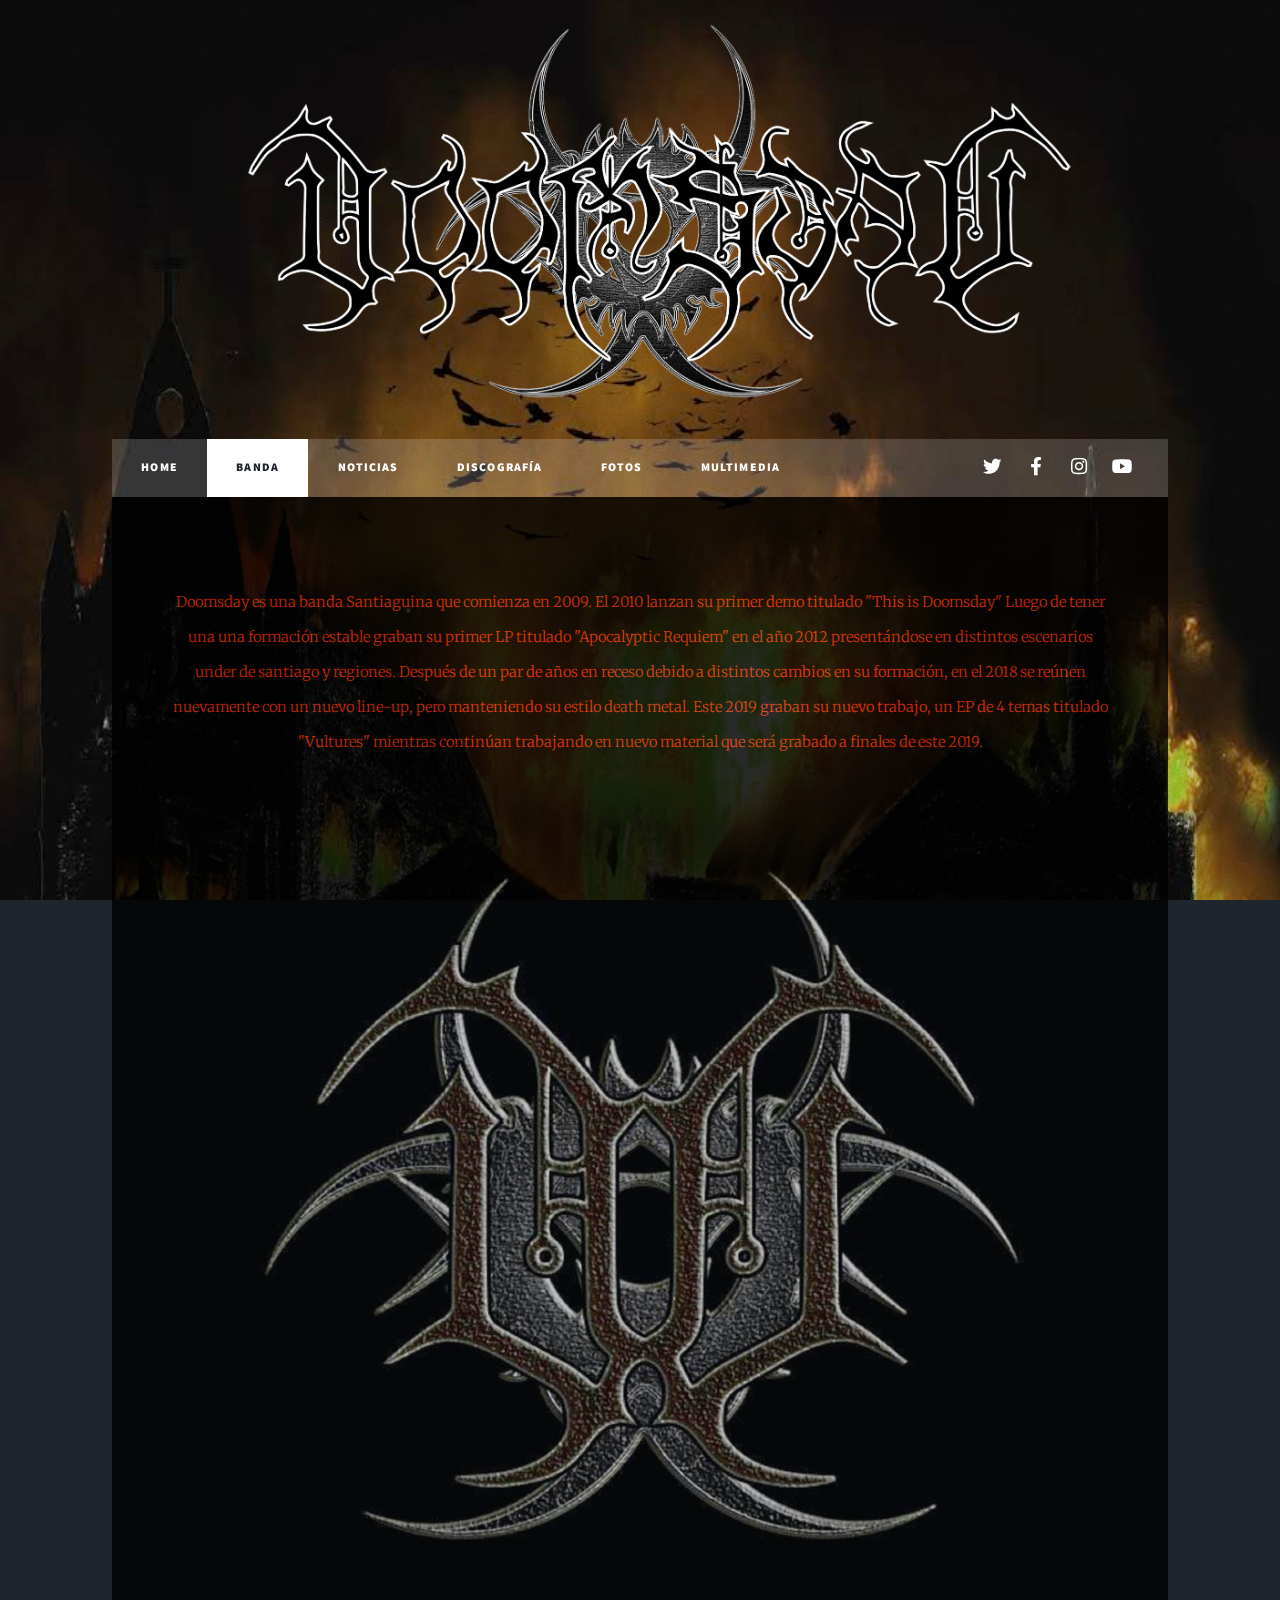
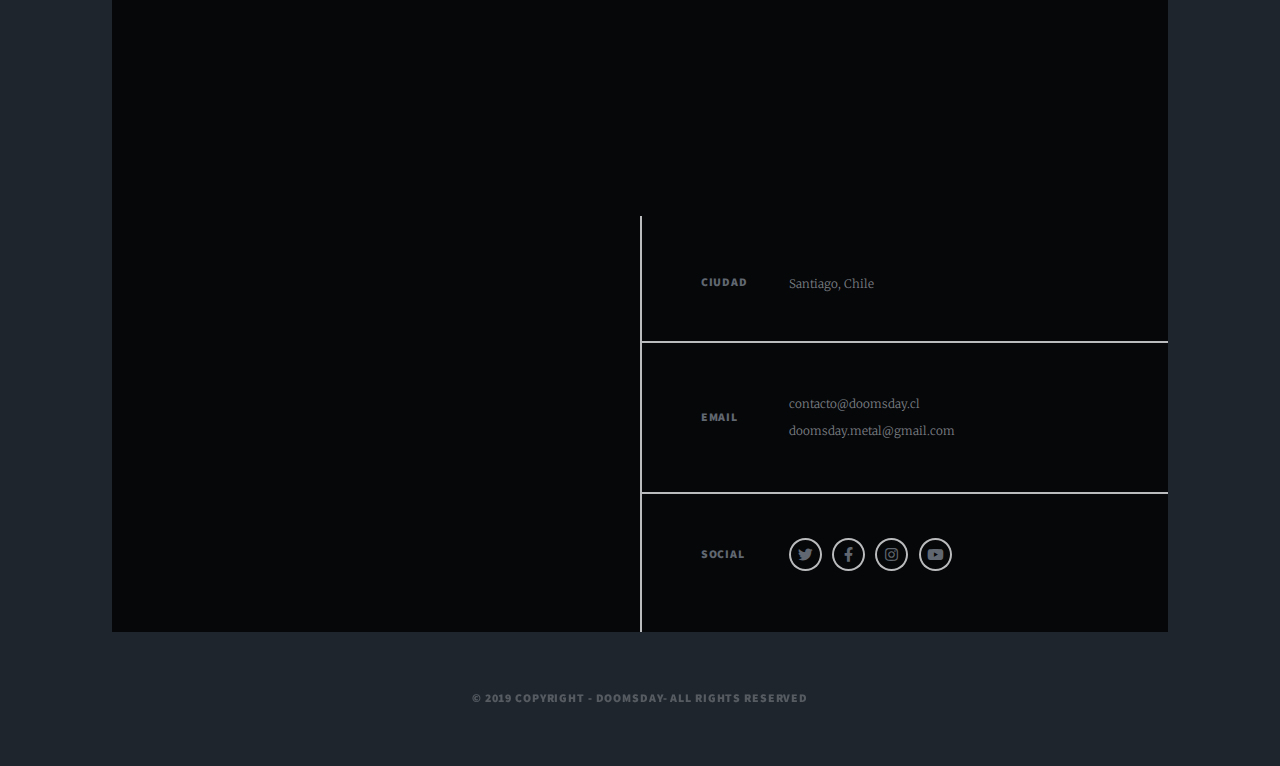
<file: banda.html>
<!DOCTYPE HTML>
<!--
	Massively by HTML5 UP
	html5up.net | @ajlkn
	Free for personal and commercial use under the CCA 3.0 license (html5up.net/license)
-->
<html>
	<head>
		<title>Doomsday | Blackened Death Metal Band From Chile</title>
		<meta charset="utf-8" />
		<meta name="viewport" content="width=device-width, initial-scale=1, user-scalable=no" />
		<link rel="stylesheet" href="assets/css/main.css" />
		<noscript><link rel="stylesheet" href="assets/css/noscript.css" /></noscript>
	</head>
	<body class="is-preload">

		<!-- Wrapper -->
			<div id="wrapper">

				<!-- Header -->
				<div>
					<a href="/" class="image main"><img src="images/3.png" alt="" /></a>
				</div>
 		

				<!-- Nav -->
					<nav id="nav">
						<ul class="links">
							<li><a href="/">Home</a></li>
							<!-- <li><a href="generic.html">Home</a></li> -->

							<!-- <li><a href="elements.html">Elements Reference</a></li>-->
							<li class="active"><a href="banda">Banda</a></li>
							<li><a href="noticias">Noticias</a></li>
							<li><a href="discogra">Discografía</a></li>
							<li><a href="fotos">Fotos</a></li>
							<li><a href="music">Multimedia</a></li>
						
						</ul>
						<ul class="icons">
							<li><a href="https://twitter.com/Doomsday_Metal" class="icon brands fa-twitter" target="blank"><span class="label">Twitter</span></a></li>
							<li><a href="https://www.facebook.com/Doomsday-Metal-Chile-682942145139685/" class="icon brands fa-facebook-f" target="blank"><span class="label">Facebook</span></a></li>
							<li><a href="https://www.instagram.com/doomsday.metal/" class="icon brands fa-instagram" target="blank"><span class="label">Instagram</span></a></li>
							<li><a href="https://www.youtube.com/user/doomsdaymetaltv/" class="icon brands fa-youtube" target="blank"><span class="label">Youtube</span></a></li>
						</ul>
					</nav>

				<!-- Main -->
					<div id="main">

						<!-- Post -->
							<section class="post">
								<header class="major">
								Doomsday es una banda Santiaguina que comienza en 2009.
								El 2010 lanzan su primer demo titulado "This is Doomsday"
								Luego de tener una una formación estable graban su primer LP titulado "Apocalyptic Requiem" en el año 2012 presentándose en distintos escenarios under de santiago y regiones.
								Después de un par de años en receso debido a distintos cambios en su formación, en el 2018 se reúnen nuevamente con un nuevo line-up, pero manteniendo su estilo death metal. Este 2019 graban su nuevo trabajo, un EP de 4 temas titulado "Vultures" mientras continúan trabajando en nuevo material que será grabado a finales 
								de este 2019.

								<div class="image main"><img src="images/4.jpg" alt="" /></div>

								</header>

							</section>

					</div>

				<!-- Footer -->
					<footer id="footer">
						<section>
							<!--<form method="post" action="#">
								<div class="fields">
									<div class="field">
										<label for="name">Name</label>
										<input type="text" name="name" id="name" />
									</div>
									<div class="field">
										<label for="email">Email</label>
										<input type="text" name="email" id="email" />
									</div>
									<div class="field">
										<label for="message">Message</label>
										<textarea name="message" id="message" rows="3"></textarea>
									</div>
								</div>
								<ul class="actions">
									<li><input type="submit" value="Send Message" /></li>
								</ul>
							</form> -->
						</section>
						<section class="split contact">
							<section class="alt">
								<h3>Ciudad</h3>
								<p>Santiago, Chile<br />
								</p>
							</section>
							<section>
								<h3>Email</h3>
								<p>contacto@doomsday.cl <br />
								doomsday.metal@gmail.com</p>
								<br />

								
							</section>
							<section>
								<h3>Social</h3>
								<ul class="icons alt">
									<li><a target="blank" href="https://twitter.com/Doomsday_Metal" class="icon brands alt fa-twitter"><span class="label">Twitter</span></a></li>
									<li><a target="blank" href="https://www.facebook.com/Doomsday-Metal-Chile-682942145139685/" class="icon brands alt fa-facebook-f"><span class="label">Facebook</span></a></li>
									<li><a target="blank" href="https://www.instagram.com/doomsday.metal/" class="icon brands alt fa-instagram"><span class="label">Instagram</span></a></li>
									<li><a target="blank" href="https://www.youtube.com/user/doomsdaymetaltv/" class="icon brands alt fa-youtube"><span class="label">Youtube</span></a></li>
								</ul>
							</section>
						</section>
					</footer>

				<!-- Copyright -->
					<div id="copyright">
						<ul><li>&copy; 2019 Copyright - Doomsday- All Rights Reserved</li></li></ul>
					</div>

			</div>

		<!-- Scripts -->
			<script src="assets/js/jquery.min.js"></script>
			<script src="assets/js/jquery.scrollex.min.js"></script>
			<script src="assets/js/jquery.scrolly.min.js"></script>
			<script src="assets/js/browser.min.js"></script>
			<script src="assets/js/breakpoints.min.js"></script>
			<script src="assets/js/util.js"></script>
			<script src="assets/js/main.js"></script>

	</body>
</html>
</file>
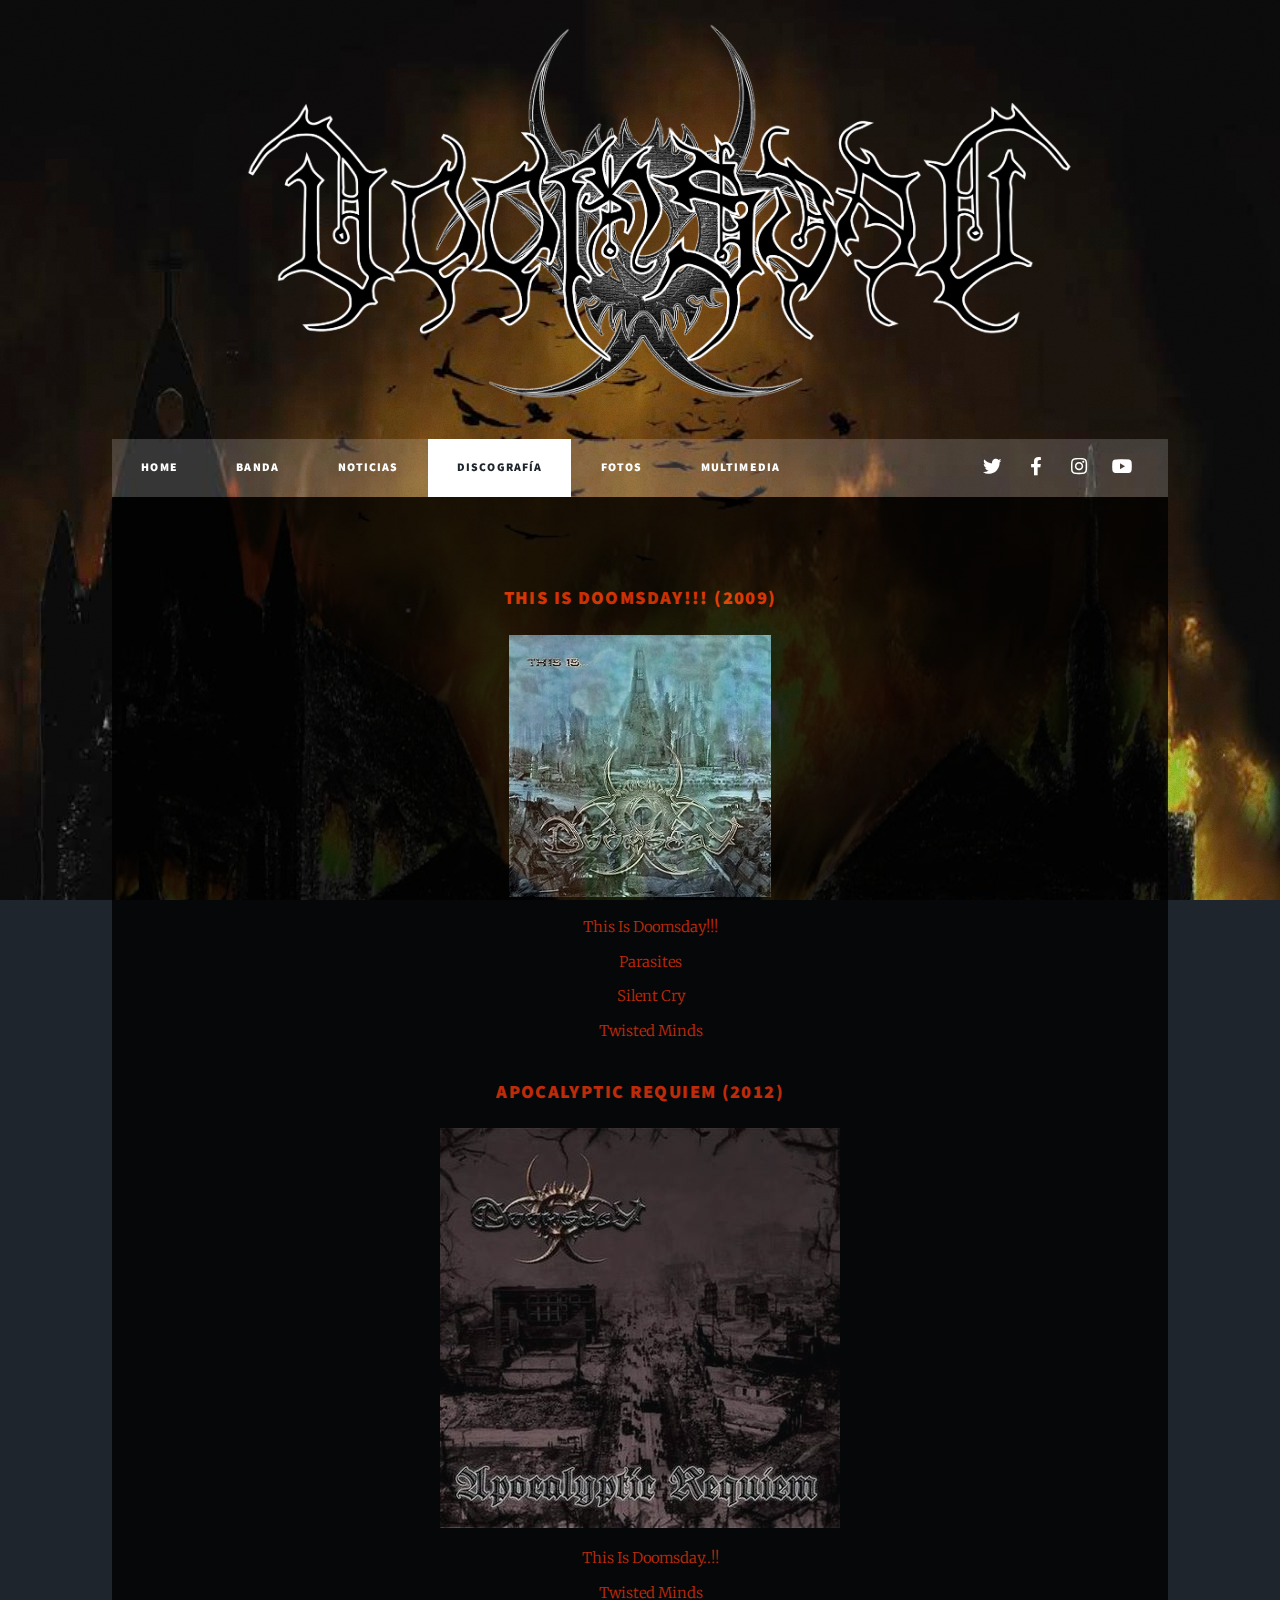
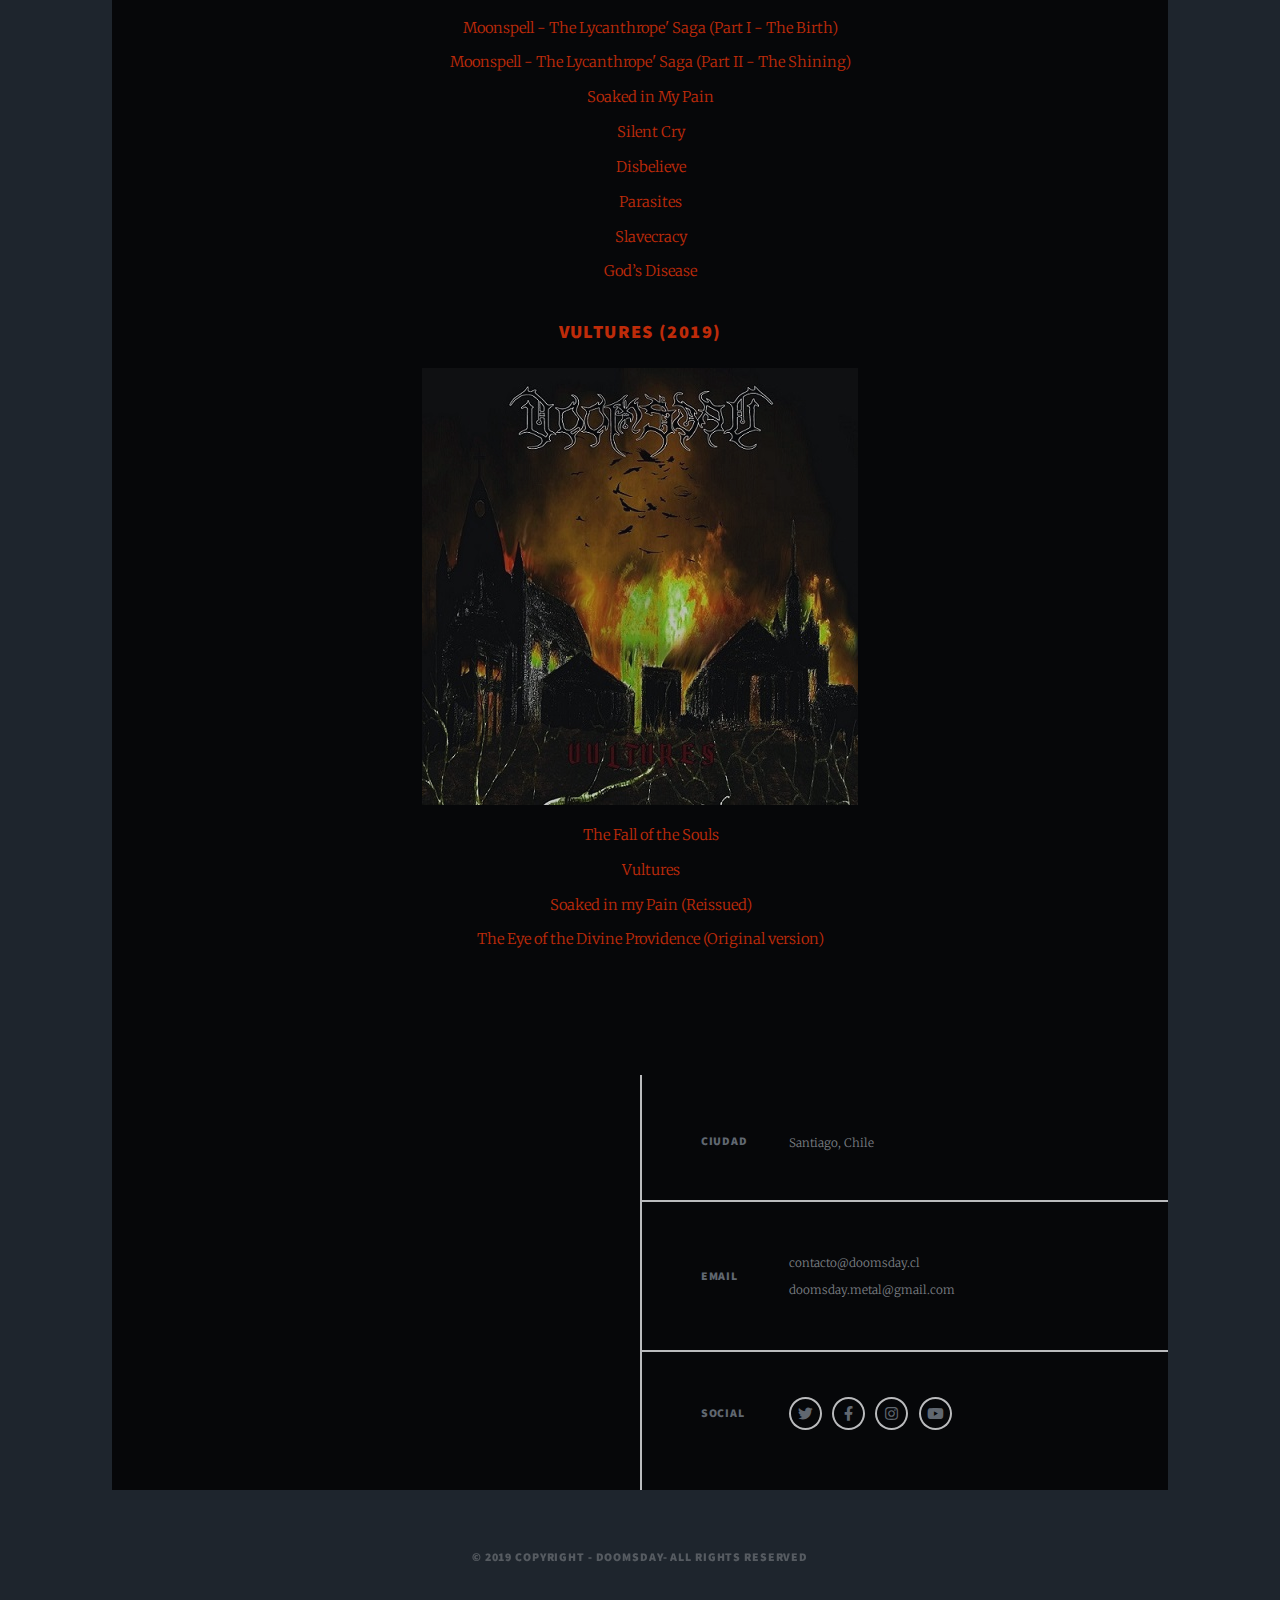
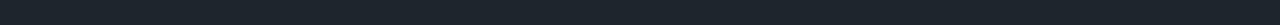
<file: discogra.html>
<!DOCTYPE HTML>
<!--
	Massively by HTML5 UP
	html5up.net | @ajlkn
	Free for personal and commercial use under the CCA 3.0 license (html5up.net/license)
-->
<html>
	<head>
		<title>Doomsday | Blackened Death Metal Band From Chile</title>
		<meta charset="utf-8" />
		<meta name="viewport" content="width=device-width, initial-scale=1, user-scalable=no" />
		<link rel="stylesheet" href="assets/css/main.css" />
		<noscript><link rel="stylesheet" href="assets/css/noscript.css" /></noscript>
	</head>
	<body class="is-preload">

		<!-- Wrapper -->
			<div id="wrapper">

				<!-- Header -->
					<!-- <header id="header">
						 <a href="#" class="image main"><img src="images/3.png" alt="" /></a>
					</header> -->

				
                        <a href="/" class="image main"><img src="images/3.png" alt="" /></a>
		






				<!-- Nav -->
					<nav id="nav">
						<ul class="links">
							<li><a href="/">Home</a></li>
							<!-- <li><a href="generic.html">Home</a></li> -->

							<!-- <li><a href="elements.html">Elements Reference</a></li>-->
							<li><a href="banda">Banda</a></li>
							<li><a href="noticias">Noticias</a></li>
							<li class="active"><a href="discogra">Discografía</a></li> 
							
							<li><a href="fotos">Fotos</a></li>
							<li><a href="music">Multimedia</a></li>
							
							
						</ul>
						<ul class="icons">
							<li><a href="https://twitter.com/Doomsday_Metal" class="icon brands fa-twitter" target="blank"><span class="label">Twitter</span></a></li>
							<li><a href="https://www.facebook.com/Doomsday-Metal-Chile-682942145139685/" class="icon brands fa-facebook-f" target="blank"><span class="label">Facebook</span></a></li>
							<li><a href="https://www.instagram.com/doomsday.metal/" class="icon brands fa-instagram" target="blank"><span class="label">Instagram</span></a></li>
							<li><a href="https://www.youtube.com/user/doomsdaymetaltv/" class="icon brands fa-youtube" target="blank"><span class="label">Youtube</span></a></li>
						</ul>
					</nav>

				<!-- Main -->
					<div id="main">

						<!-- Post -->
							<section class="post">
								<header class="major">

									
									<h3>This Is Doomsday!!! (2009)</h3>
									<div class="img-thumbnail"><img src="images/this is doom.jpg" alt="" /></div>
									
									
										<ol style="list-style-type:none;">
 										 <li>This Is Doomsday!!!</li>
  										 <li>Parasites</li>
 										 <li>Silent Cry</li>
 										 <li>Twisted Minds</li>
										</ol>
											

											
									<h3>Apocalyptic Requiem (2012)</h3>
									<div class="img-thumbnail"><img src="images/apocalip.jpg" alt="" /></div>
									
									
										<ol style="list-style-type:none;">
 										 <li>This Is Doomsday..!!</li>
  										 <li>Twisted Minds</li>
 										 <li>Moonspell - The Lycanthrope' Saga (Part I - The Birth)</li>
 										 <li>Moonspell - The Lycanthrope' Saga (Part II - The Shining)</li>
 										 <li>Soaked in My Pain</li>
 										 <li>Silent Cry</li>
 										 <li>Disbelieve</li>
 										 <li>Parasites</li>
 										 <li>Slavecracy</li>
 										 <li>God’s Disease</li>
										</ol>


									<h3>Vultures (2019)</h3>
									<div class="img-thumbnail"><img src="images/vultur.jpg" alt="" /></div>
									
									
										<ol style="list-style-type:none;">
 										 <li>The Fall of the Souls</li>
  										 <li>Vultures</li>
 										 <li>Soaked in my Pain (Reissued)</li>
 										 <li>The Eye of the Divine Providence (Original version)</li>
										</ol>
										
								 	
										 
	 								
									
									
		 
											 

								</header>
								
							</section>

					</div>

				<!-- Footer -->
					<footer id="footer">
						<section>
							<!--<form method="post" action="#">
								<div class="fields">
									<div class="field">
										<label for="name">Name</label>
										<input type="text" name="name" id="name" />
									</div>
									<div class="field">
										<label for="email">Email</label>
										<input type="text" name="email" id="email" />
									</div>
									<div class="field">
										<label for="message">Message</label>
										<textarea name="message" id="message" rows="3"></textarea>
									</div>
								</div>
								<ul class="actions">
									<li><input type="submit" value="Send Message" /></li>
								</ul>
							</form> -->
						</section>
						<section class="split contact">
							<section class="alt">
								<h3>Ciudad</h3>
								<p>Santiago, Chile<br />
								</p>
							</section>
							<section>
								<h3>Email</h3>
								<p>contacto@doomsday.cl <br />
								doomsday.metal@gmail.com</p>
								<br />

								
							</section>
							<section>
								<h3>Social</h3>
								<ul class="icons alt">
									<li><a target="blank" href="https://twitter.com/Doomsday_Metal" class="icon brands alt fa-twitter"><span class="label">Twitter</span></a></li>
									<li><a target="blank" href="https://www.facebook.com/Doomsday-Metal-Chile-682942145139685/" class="icon brands alt fa-facebook-f"><span class="label">Facebook</span></a></li>
									<li><a target="blank" href="https://www.instagram.com/doomsday.metal/" class="icon brands alt fa-instagram"><span class="label">Instagram</span></a></li>
									<li><a target="blank" href="https://www.youtube.com/user/doomsdaymetaltv/" class="icon brands alt fa-youtube"><span class="label">Youtube</span></a></li>
								</ul>
							</section>
						</section>
					</footer>

				<!-- Copyright -->
					<div id="copyright">
						<ul><li>&copy; 2019 Copyright - Doomsday- All Rights Reserved</li></li></ul>
					</div>

			</div>

		<!-- Scripts -->
			<script src="assets/js/jquery.min.js"></script>
			<script src="assets/js/jquery.scrollex.min.js"></script>
			<script src="assets/js/jquery.scrolly.min.js"></script>
			<script src="assets/js/browser.min.js"></script>
			<script src="assets/js/breakpoints.min.js"></script>
			<script src="assets/js/util.js"></script>
			<script src="assets/js/main.js"></script>

	</body>
</html>
</file>
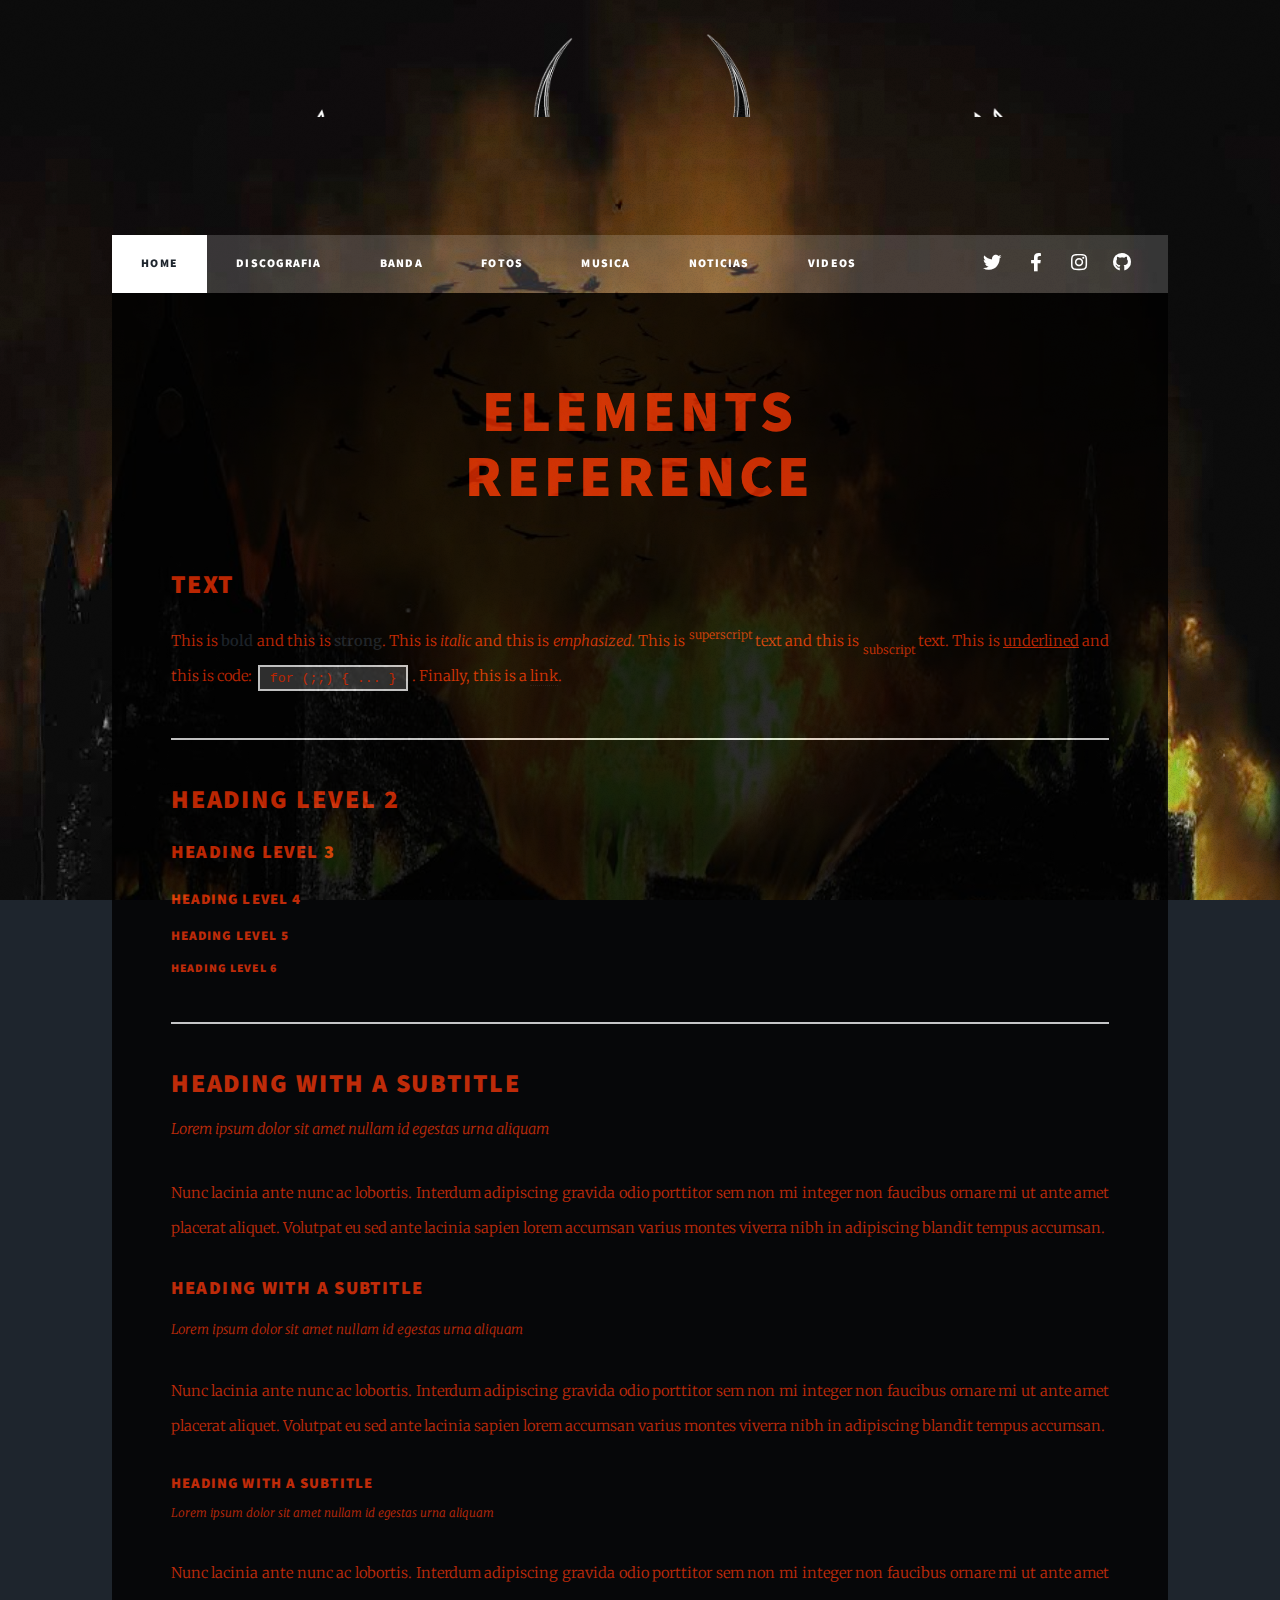
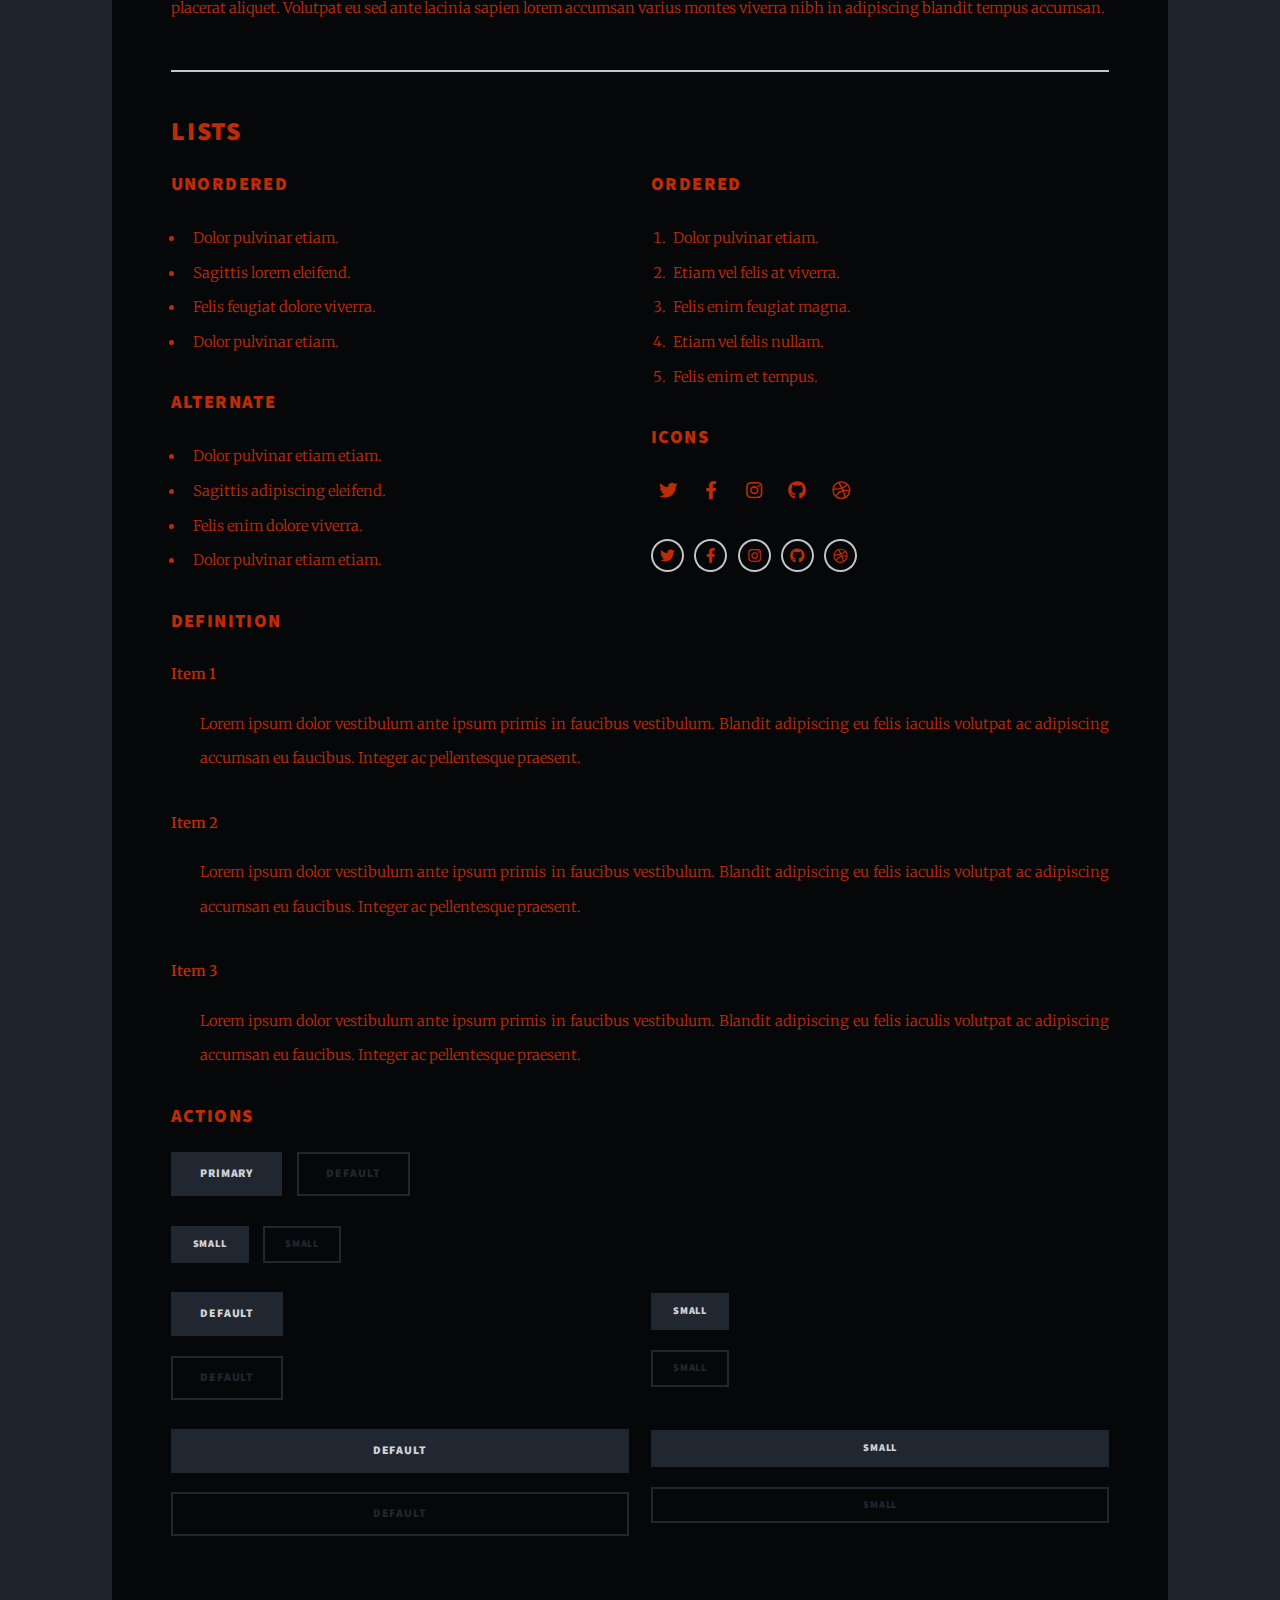
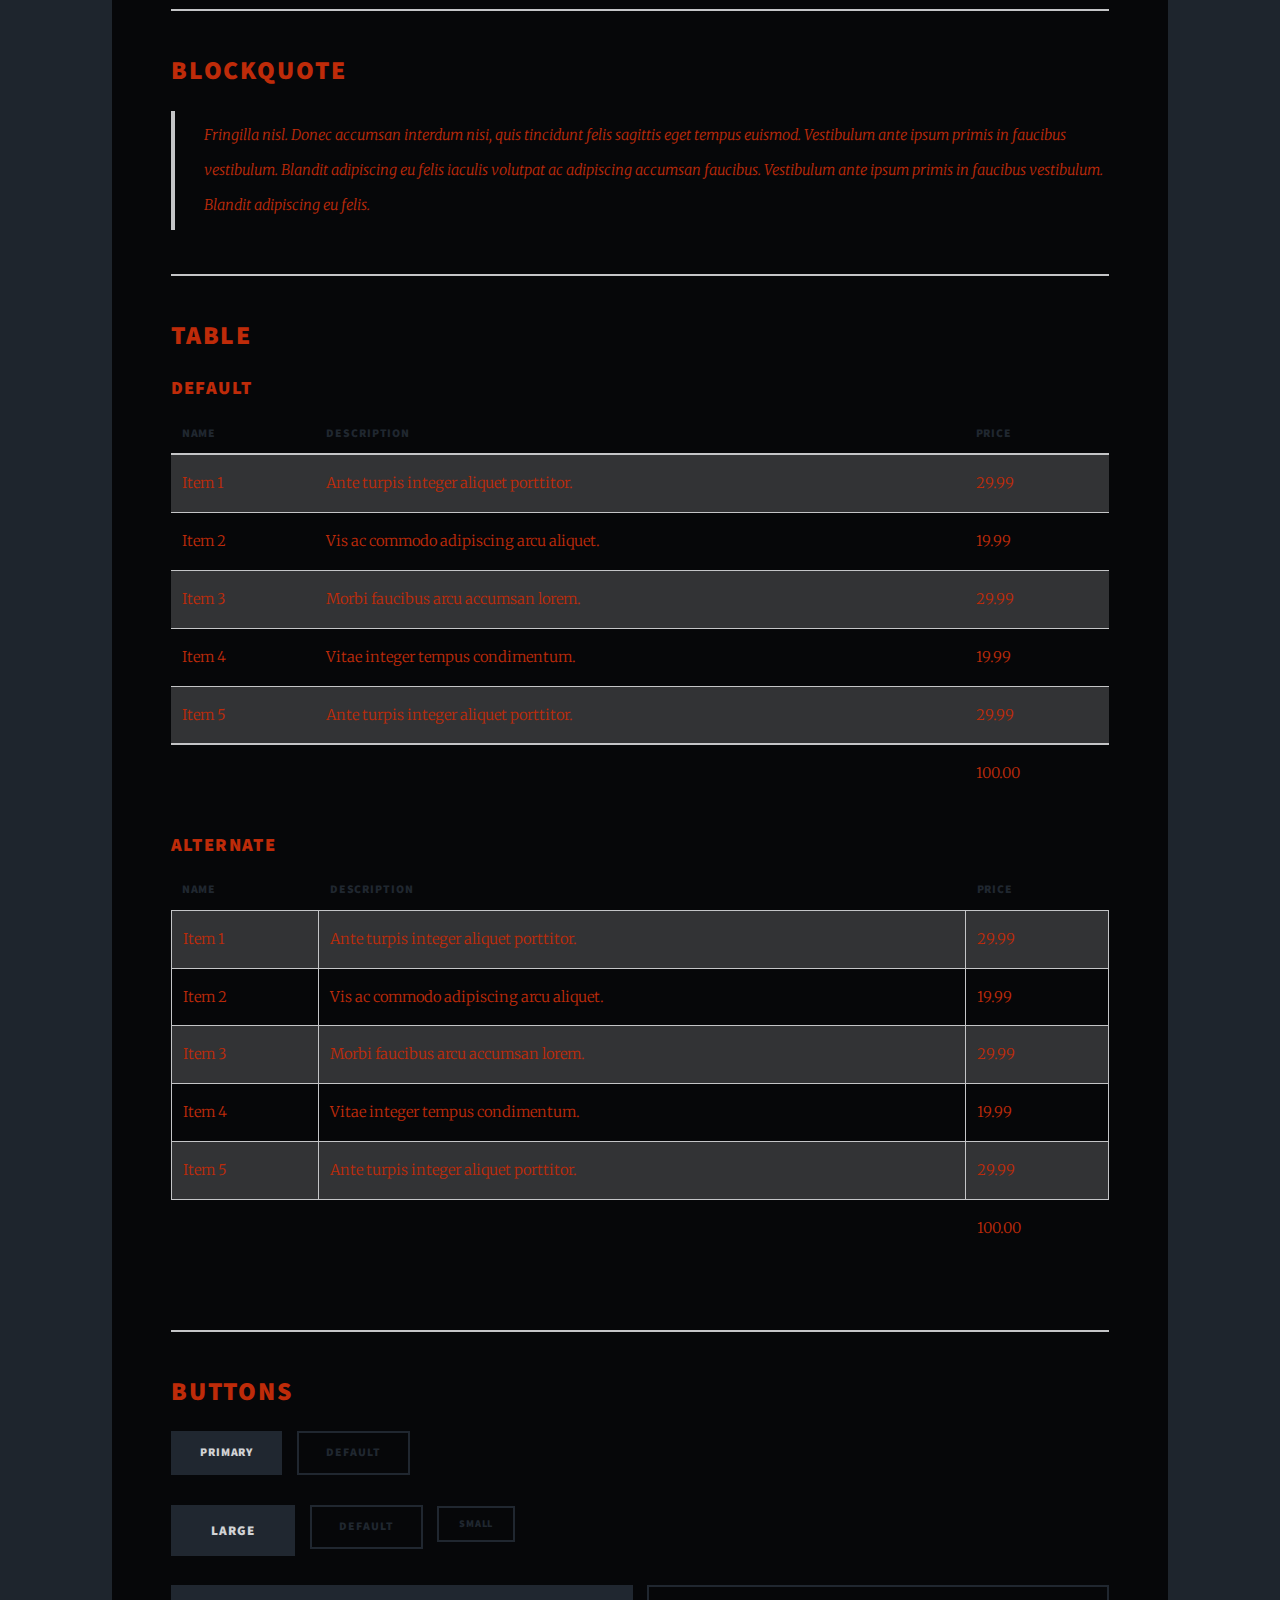
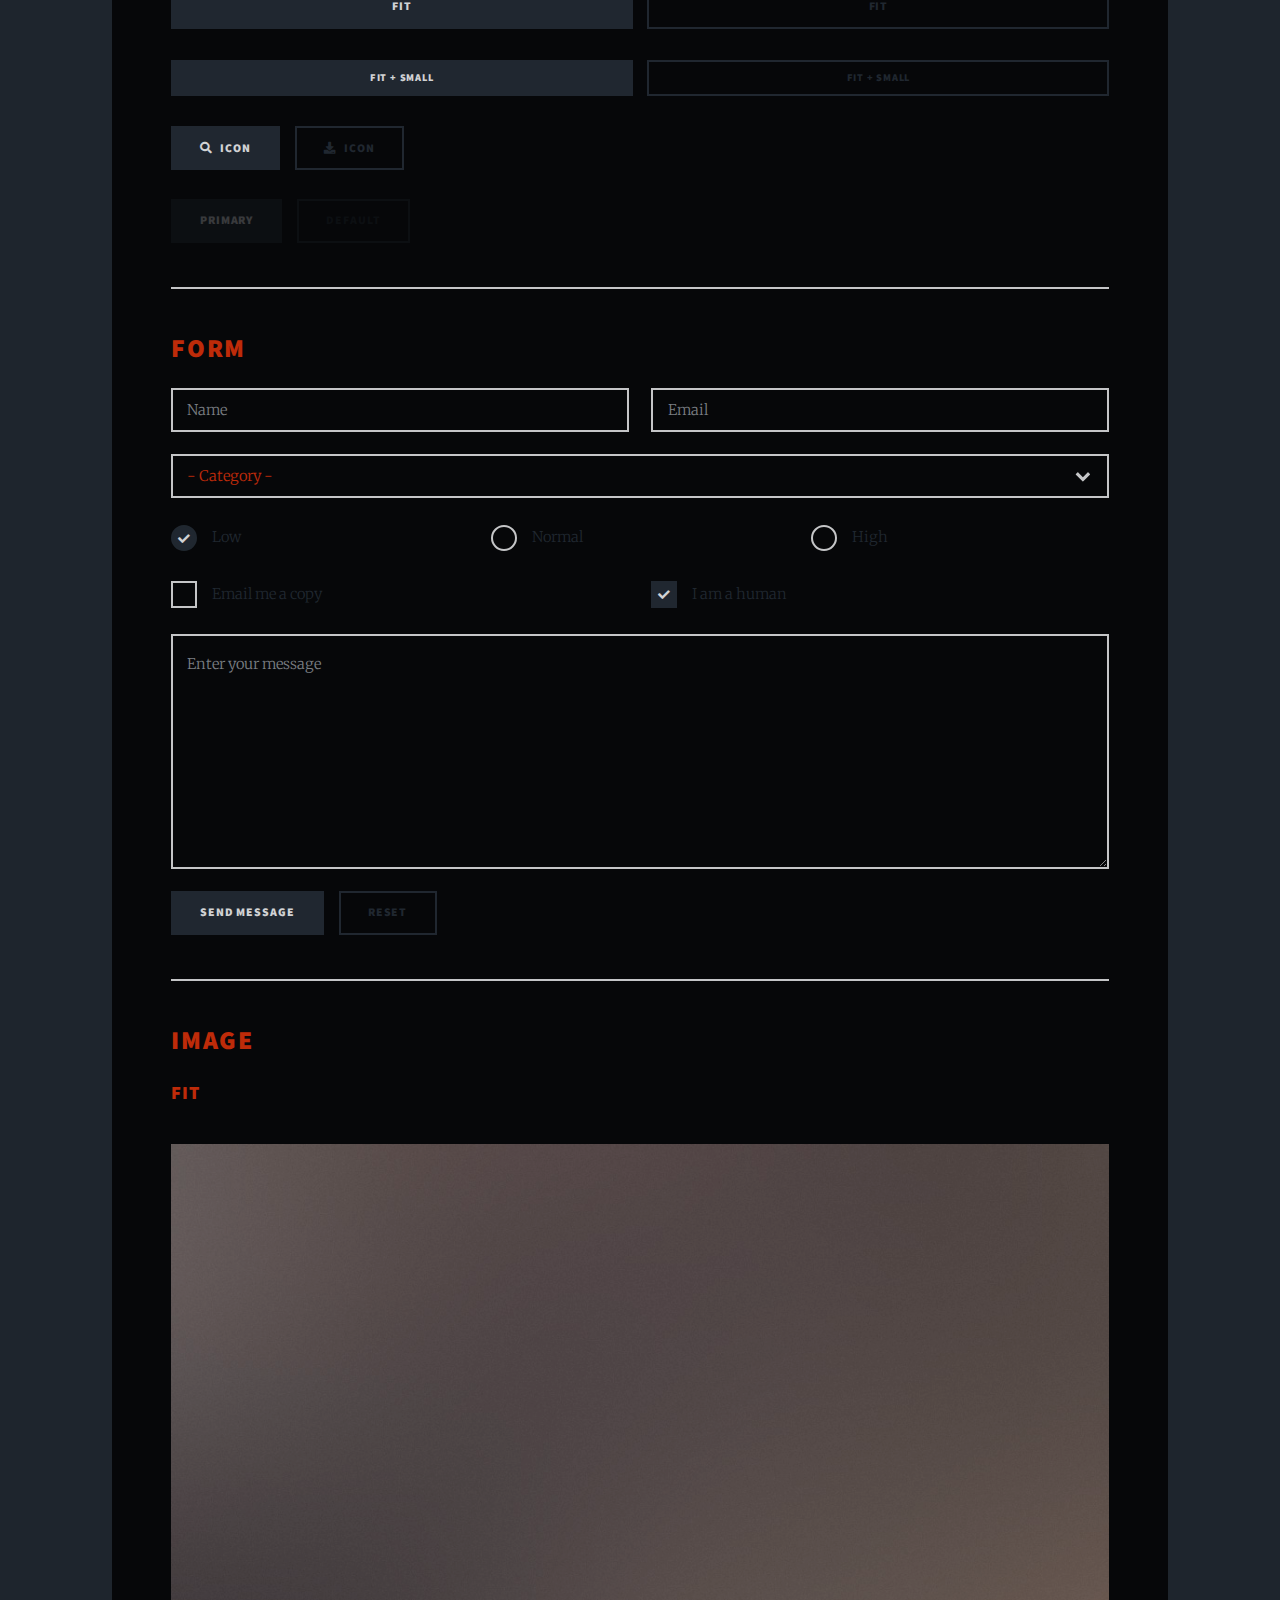
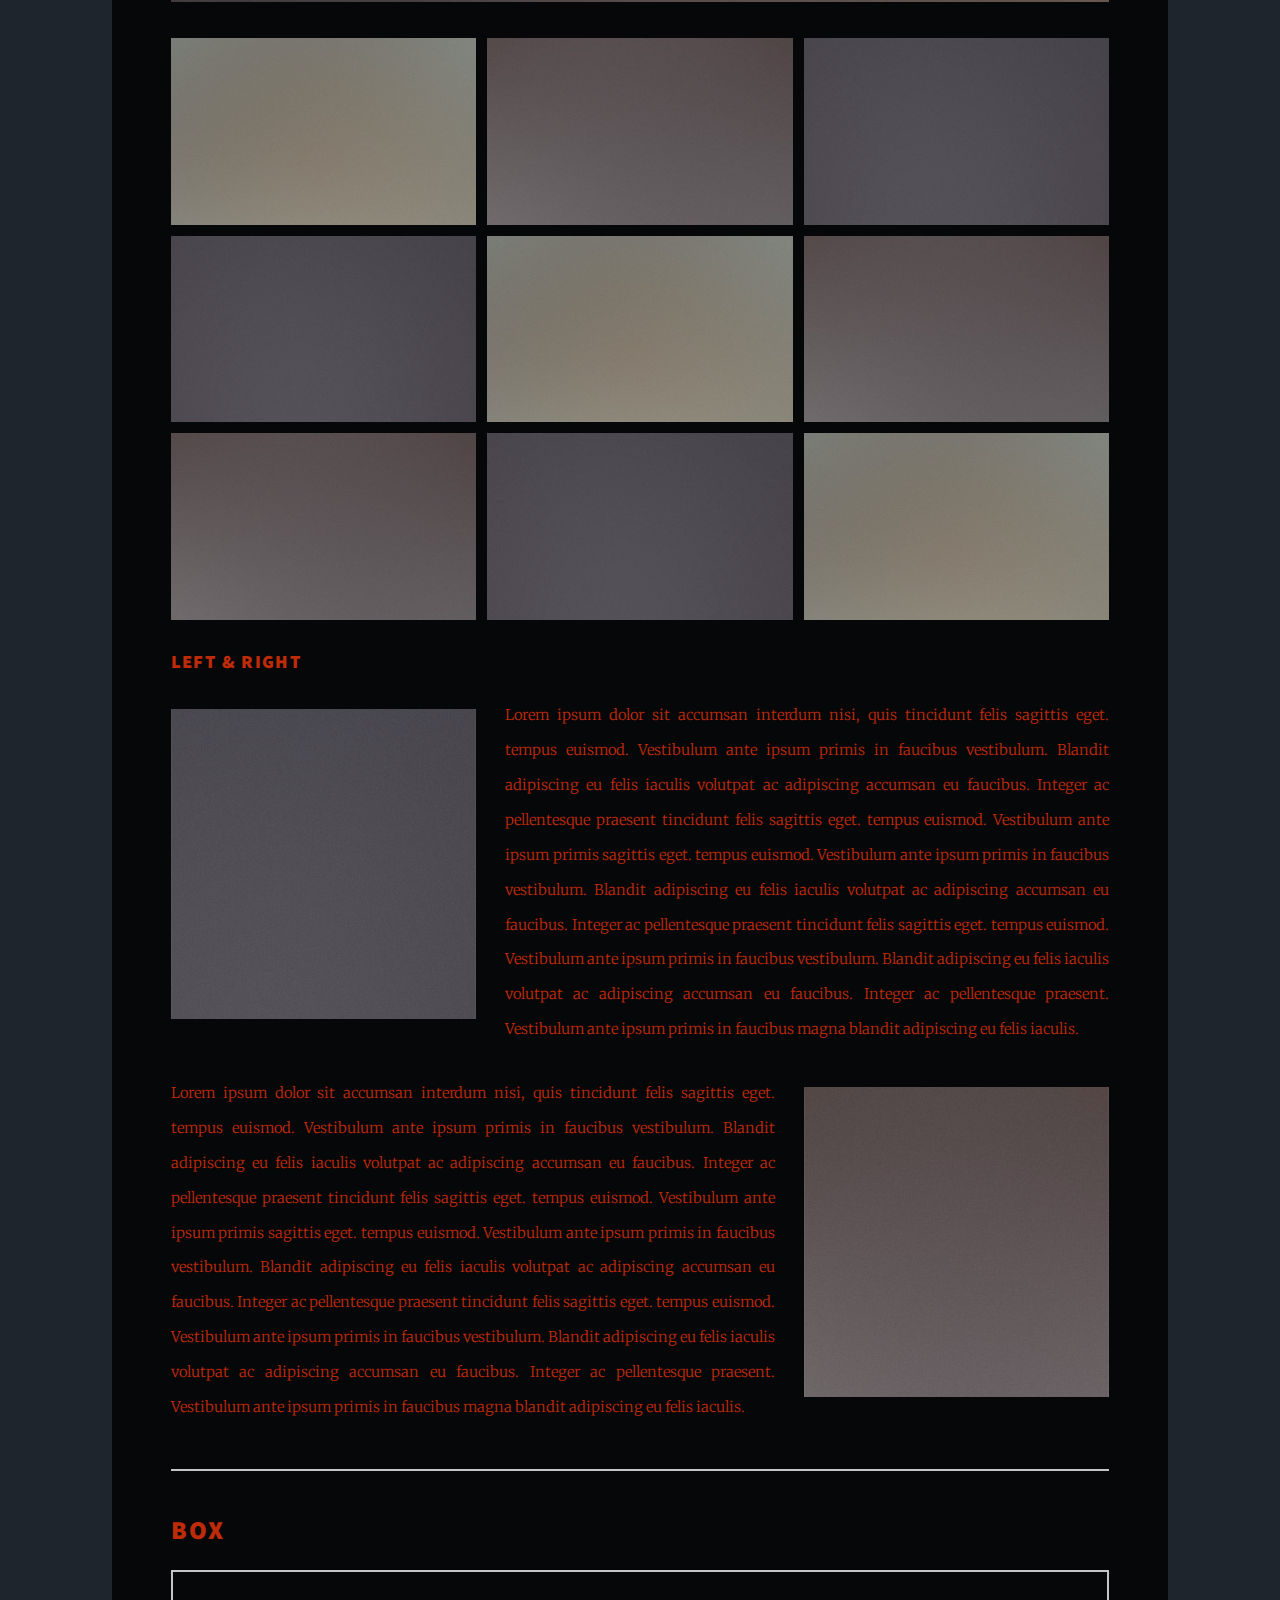
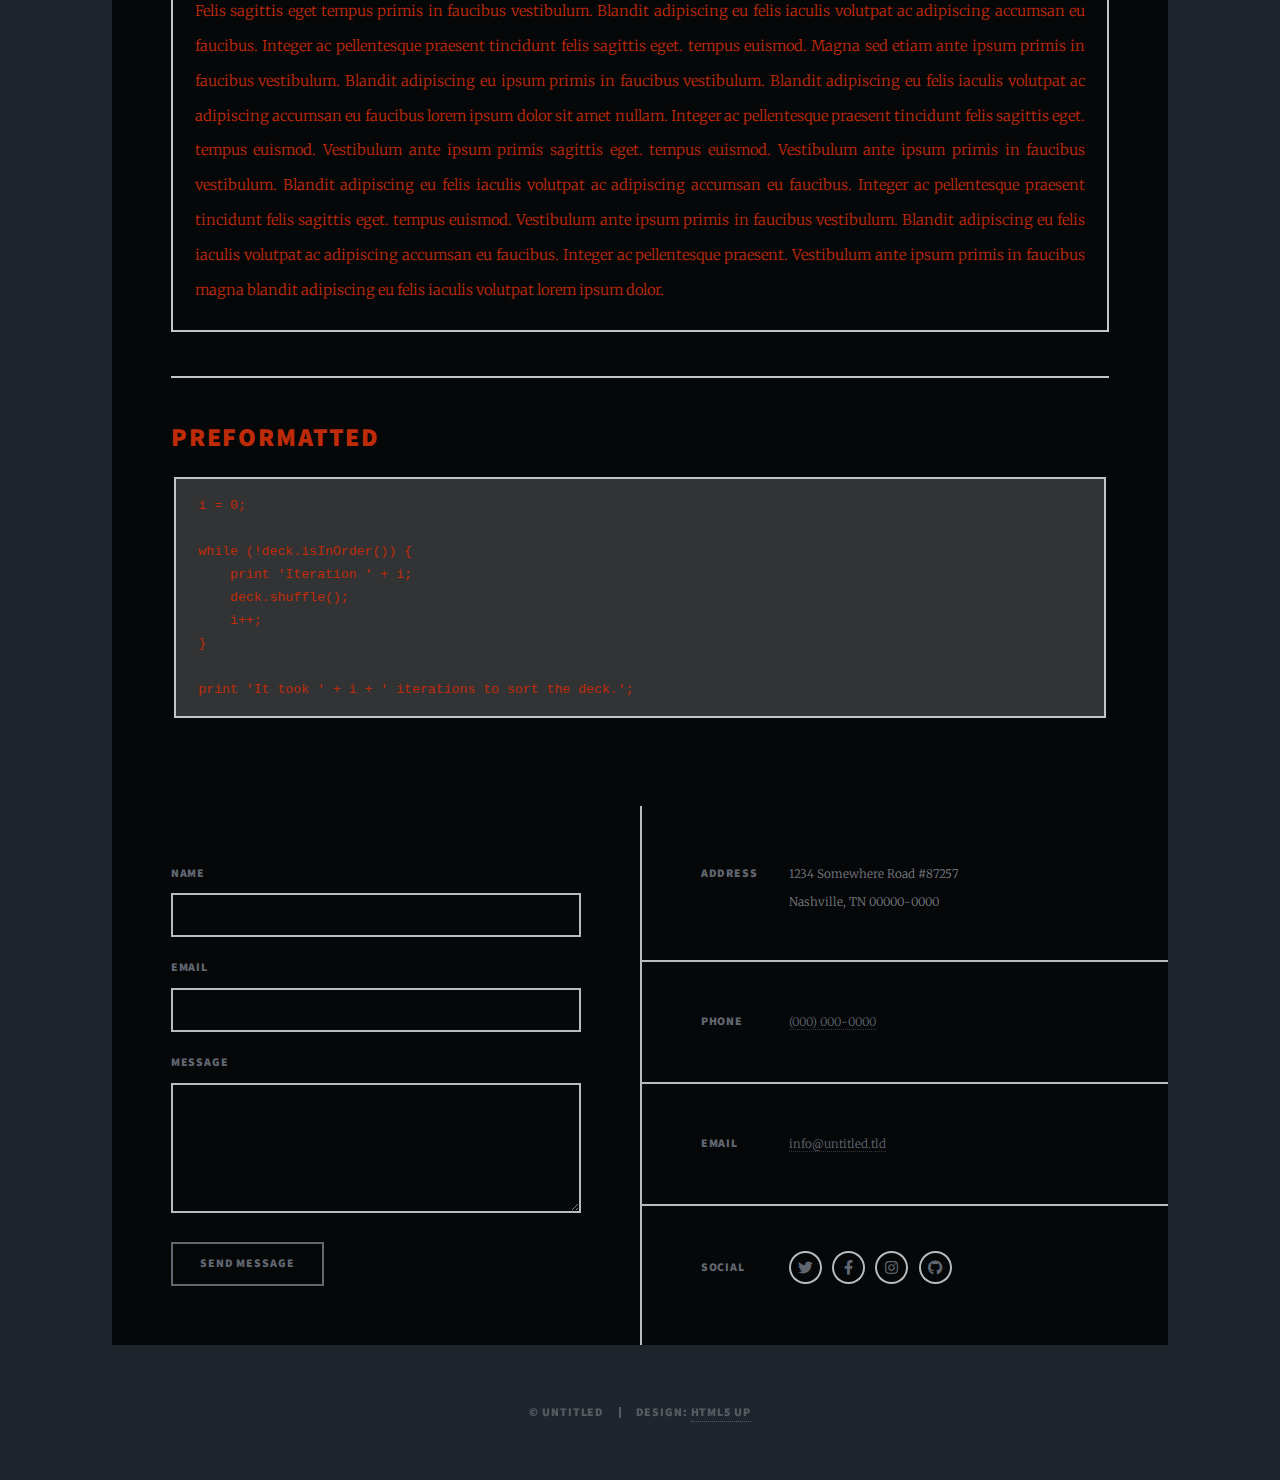
<file: elements.html>
<!DOCTYPE HTML>
<!--
	Massively by HTML5 UP
	html5up.net | @ajlkn
	Free for personal and commercial use under the CCA 3.0 license (html5up.net/license)
-->
<html>
	<head>
		<title>Elements Reference - Massively by HTML5 UP</title>
		<meta charset="utf-8" />
		<meta name="viewport" content="width=device-width, initial-scale=1, user-scalable=no" />
		<link rel="stylesheet" href="assets/css/main.css" />
		<noscript><link rel="stylesheet" href="assets/css/noscript.css" /></noscript>
	</head>
	<body class="is-preload">

		<!-- Wrapper -->
			<div id="wrapper">

				<!-- Header -->
					<header id="header">
						 <a href="#" class="image main"><img src="images/3.png" alt="" /></a>
					</header>

				<!-- Nav -->
					<nav id="nav">
						<ul class="links">
							<li class="active"><a href="index.html">Home</a></li>
							<!-- <li><a href="generic.html">Home</a></li> -->

							<!-- <li><a href="elements.html">Elements Reference</a></li>-->
							
							<li><a href="discogra.html">Discografia</a></li>
							<li><a href="banda.html">Banda</a></li>
							<li><a href="fotos.html">Fotos</a></li>
							<li><a href="music.html">Musica</a></li>
							<li><a href="noticias.html">Noticias</a></li>
							<li><a href="video.html">Videos</a></li>
						</ul>
						<ul class="icons">
							<li><a href="#" class="icon brands fa-twitter"><span class="label">Twitter</span></a></li>
							<li><a href="#" class="icon brands fa-facebook-f"><span class="label">Facebook</span></a></li>
							<li><a href="#" class="icon brands fa-instagram"><span class="label">Instagram</span></a></li>
							<li><a href="#" class="icon brands fa-github"><span class="label">GitHub</span></a></li>
						</ul>
					</nav>

				<!-- Main -->
					<div id="main">

						<!-- Post -->
							<section class="post">
								<header class="major">
									<h1>Elements<br />
									Reference</h1>
								</header>

								<!-- Text stuff -->
									<h2>Text</h2>
									<p>This is <b>bold</b> and this is <strong>strong</strong>. This is <i>italic</i> and this is <em>emphasized</em>.
									This is <sup>superscript</sup> text and this is <sub>subscript</sub> text.
									This is <u>underlined</u> and this is code: <code>for (;;) { ... }</code>.
									Finally, this is a <a href="#">link</a>.</p>
									<hr />
									<h2>Heading Level 2</h2>
									<h3>Heading Level 3</h3>
									<h4>Heading Level 4</h4>
									<h5>Heading Level 5</h5>
									<h6>Heading Level 6</h6>
									<hr />
									<header>
										<h2>Heading with a Subtitle</h2>
										<p>Lorem ipsum dolor sit amet nullam id egestas urna aliquam</p>
									</header>
									<p>Nunc lacinia ante nunc ac lobortis. Interdum adipiscing gravida odio porttitor sem non mi integer non faucibus ornare mi ut ante amet placerat aliquet. Volutpat eu sed ante lacinia sapien lorem accumsan varius montes viverra nibh in adipiscing blandit tempus accumsan.</p>
									<header>
										<h3>Heading with a Subtitle</h3>
										<p>Lorem ipsum dolor sit amet nullam id egestas urna aliquam</p>
									</header>
									<p>Nunc lacinia ante nunc ac lobortis. Interdum adipiscing gravida odio porttitor sem non mi integer non faucibus ornare mi ut ante amet placerat aliquet. Volutpat eu sed ante lacinia sapien lorem accumsan varius montes viverra nibh in adipiscing blandit tempus accumsan.</p>
									<header>
										<h4>Heading with a Subtitle</h4>
										<p>Lorem ipsum dolor sit amet nullam id egestas urna aliquam</p>
									</header>
									<p>Nunc lacinia ante nunc ac lobortis. Interdum adipiscing gravida odio porttitor sem non mi integer non faucibus ornare mi ut ante amet placerat aliquet. Volutpat eu sed ante lacinia sapien lorem accumsan varius montes viverra nibh in adipiscing blandit tempus accumsan.</p>

									<hr />

								<!-- Lists -->
									<h2>Lists</h2>
									<div class="row">
										<div class="col-6 col-12-small">

											<h3>Unordered</h3>
											<ul>
												<li>Dolor pulvinar etiam.</li>
												<li>Sagittis lorem eleifend.</li>
												<li>Felis feugiat dolore viverra.</li>
												<li>Dolor pulvinar etiam.</li>
											</ul>

											<h3>Alternate</h3>
											<ul class="alt">
												<li>Dolor pulvinar etiam etiam.</li>
												<li>Sagittis adipiscing eleifend.</li>
												<li>Felis enim dolore viverra.</li>
												<li>Dolor pulvinar etiam etiam.</li>
											</ul>

										</div>
										<div class="col-6 col-12-small">

											<h3>Ordered</h3>
											<ol>
												<li>Dolor pulvinar etiam.</li>
												<li>Etiam vel felis at viverra.</li>
												<li>Felis enim feugiat magna.</li>
												<li>Etiam vel felis nullam.</li>
												<li>Felis enim et tempus.</li>
											</ol>

											<h3>Icons</h3>
											<ul class="icons">
												<li><a href="#" class="icon brands fa-twitter"><span class="label">Twitter</span></a></li>
												<li><a href="#" class="icon brands fa-facebook-f"><span class="label">Facebook</span></a></li>
												<li><a href="#" class="icon brands fa-instagram"><span class="label">Instagram</span></a></li>
												<li><a href="#" class="icon brands fa-github"><span class="label">Github</span></a></li>
												<li><a href="#" class="icon brands fa-dribbble"><span class="label">Dribbble</span></a></li>
											</ul>
											<ul class="icons alt">
												<li><a href="#" class="icon brands alt fa-twitter"><span class="label">Twitter</span></a></li>
												<li><a href="#" class="icon brands alt fa-facebook-f"><span class="label">Facebook</span></a></li>
												<li><a href="#" class="icon brands alt fa-instagram"><span class="label">Instagram</span></a></li>
												<li><a href="#" class="icon brands alt fa-github"><span class="label">Github</span></a></li>
												<li><a href="#" class="icon brands alt fa-dribbble"><span class="label">Dribbble</span></a></li>
											</ul>

										</div>
									</div>
									<h3>Definition</h3>
									<dl>
										<dt>Item 1</dt>
										<dd>
											<p>Lorem ipsum dolor vestibulum ante ipsum primis in faucibus vestibulum. Blandit adipiscing eu felis iaculis volutpat ac adipiscing accumsan eu faucibus. Integer ac pellentesque praesent.</p>
										</dd>
										<dt>Item 2</dt>
										<dd>
											<p>Lorem ipsum dolor vestibulum ante ipsum primis in faucibus vestibulum. Blandit adipiscing eu felis iaculis volutpat ac adipiscing accumsan eu faucibus. Integer ac pellentesque praesent.</p>
										</dd>
										<dt>Item 3</dt>
										<dd>
											<p>Lorem ipsum dolor vestibulum ante ipsum primis in faucibus vestibulum. Blandit adipiscing eu felis iaculis volutpat ac adipiscing accumsan eu faucibus. Integer ac pellentesque praesent.</p>
										</dd>
									</dl>

									<h3>Actions</h3>
									<ul class="actions">
										<li><a href="#" class="button primary">Primary</a></li>
										<li><a href="#" class="button">Default</a></li>
									</ul>
									<ul class="actions small">
										<li><a href="#" class="button primary small">Small</a></li>
										<li><a href="#" class="button small">Small</a></li>
									</ul>
									<div class="row">
										<div class="col-6 col-12-small">
											<ul class="actions stacked">
												<li><a href="#" class="button primary">Default</a></li>
												<li><a href="#" class="button">Default</a></li>
											</ul>
										</div>
										<div class="col-6 col-12-small">
											<ul class="actions stacked">
												<li><a href="#" class="button primary small">Small</a></li>
												<li><a href="#" class="button small">Small</a></li>
											</ul>
										</div>
									</div>
									<div class="row">
										<div class="col-6 col-12-small">
											<ul class="actions stacked">
												<li><a href="#" class="button primary fit">Default</a></li>
												<li><a href="#" class="button fit">Default</a></li>
											</ul>
										</div>
										<div class="col-6 col-12-small">
											<ul class="actions stacked">
												<li><a href="#" class="button primary small fit">Small</a></li>
												<li><a href="#" class="button small fit">Small</a></li>
											</ul>
										</div>
									</div>

									<hr />

								<!-- Blockquote -->
									<h2>Blockquote</h2>
									<blockquote>Fringilla nisl. Donec accumsan interdum nisi, quis tincidunt felis sagittis eget tempus euismod. Vestibulum ante ipsum primis in faucibus vestibulum. Blandit adipiscing eu felis iaculis volutpat ac adipiscing accumsan faucibus. Vestibulum ante ipsum primis in faucibus vestibulum. Blandit adipiscing eu felis.</blockquote>

									<hr />

								<!-- Table -->
									<h2>Table</h2>

									<h3>Default</h3>
									<div class="table-wrapper">
										<table>
											<thead>
												<tr>
													<th>Name</th>
													<th>Description</th>
													<th>Price</th>
												</tr>
											</thead>
											<tbody>
												<tr>
													<td>Item 1</td>
													<td>Ante turpis integer aliquet porttitor.</td>
													<td>29.99</td>
												</tr>
												<tr>
													<td>Item 2</td>
													<td>Vis ac commodo adipiscing arcu aliquet.</td>
													<td>19.99</td>
												</tr>
												<tr>
													<td>Item 3</td>
													<td> Morbi faucibus arcu accumsan lorem.</td>
													<td>29.99</td>
												</tr>
												<tr>
													<td>Item 4</td>
													<td>Vitae integer tempus condimentum.</td>
													<td>19.99</td>
												</tr>
												<tr>
													<td>Item 5</td>
													<td>Ante turpis integer aliquet porttitor.</td>
													<td>29.99</td>
												</tr>
											</tbody>
											<tfoot>
												<tr>
													<td colspan="2"></td>
													<td>100.00</td>
												</tr>
											</tfoot>
										</table>
									</div>

									<h3>Alternate</h3>
									<div class="table-wrapper">
										<table class="alt">
											<thead>
												<tr>
													<th>Name</th>
													<th>Description</th>
													<th>Price</th>
												</tr>
											</thead>
											<tbody>
												<tr>
													<td>Item 1</td>
													<td>Ante turpis integer aliquet porttitor.</td>
													<td>29.99</td>
												</tr>
												<tr>
													<td>Item 2</td>
													<td>Vis ac commodo adipiscing arcu aliquet.</td>
													<td>19.99</td>
												</tr>
												<tr>
													<td>Item 3</td>
													<td> Morbi faucibus arcu accumsan lorem.</td>
													<td>29.99</td>
												</tr>
												<tr>
													<td>Item 4</td>
													<td>Vitae integer tempus condimentum.</td>
													<td>19.99</td>
												</tr>
												<tr>
													<td>Item 5</td>
													<td>Ante turpis integer aliquet porttitor.</td>
													<td>29.99</td>
												</tr>
											</tbody>
											<tfoot>
												<tr>
													<td colspan="2"></td>
													<td>100.00</td>
												</tr>
											</tfoot>
										</table>
									</div>

									<hr />

								<!-- Buttons -->
									<h2>Buttons</h2>
									<ul class="actions">
										<li><a href="#" class="button primary">Primary</a></li>
										<li><a href="#" class="button">Default</a></li>
									</ul>
									<ul class="actions">
										<li><a href="#" class="button primary large">Large</a></li>
										<li><a href="#" class="button">Default</a></li>
										<li><a href="#" class="button small">Small</a></li>
									</ul>
									<ul class="actions fit">
										<li><a href="#" class="button primary fit">Fit</a></li>
										<li><a href="#" class="button fit">Fit</a></li>
									</ul>
									<ul class="actions fit small">
										<li><a href="#" class="button primary fit small">Fit + Small</a></li>
										<li><a href="#" class="button fit small">Fit + Small</a></li>
									</ul>
									<ul class="actions">
										<li><a href="#" class="button primary icon solid fa-search">Icon</a></li>
										<li><a href="#" class="button icon solid fa-download">Icon</a></li>
									</ul>
									<ul class="actions">
										<li><span class="button primary disabled">Primary</span></li>
										<li><span class="button disabled">Default</span></li>
									</ul>

									<hr />

								<!-- Form -->
									<h2>Form</h2>

									<form method="post" action="#">
										<div class="row gtr-uniform">
											<div class="col-6 col-12-xsmall">
												<input type="text" name="demo-name" id="demo-name" value="" placeholder="Name" />
											</div>
											<div class="col-6 col-12-xsmall">
												<input type="email" name="demo-email" id="demo-email" value="" placeholder="Email" />
											</div>
											<!-- Break -->
											<div class="col-12">
												<select name="demo-category" id="demo-category">
													<option value="">- Category -</option>
													<option value="1">Manufacturing</option>
													<option value="1">Shipping</option>
													<option value="1">Administration</option>
													<option value="1">Human Resources</option>
												</select>
											</div>
											<!-- Break -->
											<div class="col-4 col-12-small">
												<input type="radio" id="demo-priority-low" name="demo-priority" checked>
												<label for="demo-priority-low">Low</label>
											</div>
											<div class="col-4 col-12-small">
												<input type="radio" id="demo-priority-normal" name="demo-priority">
												<label for="demo-priority-normal">Normal</label>
											</div>
											<div class="col-4 col-12-small">
												<input type="radio" id="demo-priority-high" name="demo-priority">
												<label for="demo-priority-high">High</label>
											</div>
											<!-- Break -->
											<div class="col-6 col-12-small">
												<input type="checkbox" id="demo-copy" name="demo-copy">
												<label for="demo-copy">Email me a copy</label>
											</div>
											<div class="col-6 col-12-small">
												<input type="checkbox" id="demo-human" name="demo-human" checked>
												<label for="demo-human">I am a human</label>
											</div>
											<!-- Break -->
											<div class="col-12">
												<textarea name="demo-message" id="demo-message" placeholder="Enter your message" rows="6"></textarea>
											</div>
											<!-- Break -->
											<div class="col-12">
												<ul class="actions">
													<li><input type="submit" value="Send Message" class="primary" /></li>
													<li><input type="reset" value="Reset" /></li>
												</ul>
											</div>
										</div>
									</form>

									<hr />

								<!-- Image -->
									<h2>Image</h2>

									<h3>Fit</h3>
									<span class="image fit"><img src="images/pic01.jpg" alt="" /></span>
									<div class="box alt">
										<div class="row gtr-50 gtr-uniform">
											<div class="col-4"><span class="image fit"><img src="images/pic02.jpg" alt="" /></span></div>
											<div class="col-4"><span class="image fit"><img src="images/pic03.jpg" alt="" /></span></div>
											<div class="col-4"><span class="image fit"><img src="images/pic04.jpg" alt="" /></span></div>
											<!-- Break -->
											<div class="col-4"><span class="image fit"><img src="images/pic04.jpg" alt="" /></span></div>
											<div class="col-4"><span class="image fit"><img src="images/pic02.jpg" alt="" /></span></div>
											<div class="col-4"><span class="image fit"><img src="images/pic03.jpg" alt="" /></span></div>
											<!-- Break -->
											<div class="col-4"><span class="image fit"><img src="images/pic03.jpg" alt="" /></span></div>
											<div class="col-4"><span class="image fit"><img src="images/pic04.jpg" alt="" /></span></div>
											<div class="col-4"><span class="image fit"><img src="images/pic02.jpg" alt="" /></span></div>
										</div>
									</div>

									<h3>Left &amp; Right</h3>
									<p><span class="image left"><img src="images/pic08.jpg" alt="" /></span>Lorem ipsum dolor sit accumsan interdum nisi, quis tincidunt felis sagittis eget. tempus euismod. Vestibulum ante ipsum primis in faucibus vestibulum. Blandit adipiscing eu felis iaculis volutpat ac adipiscing accumsan eu faucibus. Integer ac pellentesque praesent tincidunt felis sagittis eget. tempus euismod. Vestibulum ante ipsum primis sagittis eget. tempus euismod. Vestibulum ante ipsum primis in faucibus vestibulum. Blandit adipiscing eu felis iaculis volutpat ac adipiscing accumsan eu faucibus. Integer ac pellentesque praesent tincidunt felis sagittis eget. tempus euismod. Vestibulum ante ipsum primis in faucibus vestibulum. Blandit adipiscing eu felis iaculis volutpat ac adipiscing accumsan eu faucibus. Integer ac pellentesque praesent. Vestibulum ante ipsum primis in faucibus magna blandit adipiscing eu felis iaculis.</p>
									<p><span class="image right"><img src="images/pic09.jpg" alt="" /></span>Lorem ipsum dolor sit accumsan interdum nisi, quis tincidunt felis sagittis eget. tempus euismod. Vestibulum ante ipsum primis in faucibus vestibulum. Blandit adipiscing eu felis iaculis volutpat ac adipiscing accumsan eu faucibus. Integer ac pellentesque praesent tincidunt felis sagittis eget. tempus euismod. Vestibulum ante ipsum primis sagittis eget. tempus euismod. Vestibulum ante ipsum primis in faucibus vestibulum. Blandit adipiscing eu felis iaculis volutpat ac adipiscing accumsan eu faucibus. Integer ac pellentesque praesent tincidunt felis sagittis eget. tempus euismod. Vestibulum ante ipsum primis in faucibus vestibulum. Blandit adipiscing eu felis iaculis volutpat ac adipiscing accumsan eu faucibus. Integer ac pellentesque praesent. Vestibulum ante ipsum primis in faucibus magna blandit adipiscing eu felis iaculis.</p>

									<hr />

								<!-- Box -->
									<h2>Box</h2>
									<div class="box">
										<p>Felis sagittis eget tempus primis in faucibus vestibulum. Blandit adipiscing eu felis iaculis volutpat ac adipiscing accumsan eu faucibus. Integer ac pellentesque praesent tincidunt felis sagittis eget. tempus euismod. Magna sed etiam ante ipsum primis in faucibus vestibulum. Blandit adipiscing eu ipsum primis in faucibus vestibulum. Blandit adipiscing eu felis iaculis volutpat ac adipiscing accumsan eu faucibus lorem ipsum dolor sit amet nullam. Integer ac pellentesque praesent tincidunt felis sagittis eget. tempus euismod. Vestibulum ante ipsum primis sagittis eget. tempus euismod. Vestibulum ante ipsum primis in faucibus vestibulum. Blandit adipiscing eu felis iaculis volutpat ac adipiscing accumsan eu faucibus. Integer ac pellentesque praesent tincidunt felis sagittis eget. tempus euismod. Vestibulum ante ipsum primis in faucibus vestibulum. Blandit adipiscing eu felis iaculis volutpat ac adipiscing accumsan eu faucibus. Integer ac pellentesque praesent. Vestibulum ante ipsum primis in faucibus magna blandit adipiscing eu felis iaculis volutpat lorem ipsum dolor.</p>
									</div>

									<hr />

								<!-- Preformatted Code -->
									<h2>Preformatted</h2>
									<pre><code>i = 0;

while (!deck.isInOrder()) {
    print 'Iteration ' + i;
    deck.shuffle();
    i++;
}

print 'It took ' + i + ' iterations to sort the deck.';
</code></pre>

							</section>

					</div>

				<!-- Footer -->
					<footer id="footer">
						<section>
							<form method="post" action="#">
								<div class="fields">
									<div class="field">
										<label for="name">Name</label>
										<input type="text" name="name" id="name" />
									</div>
									<div class="field">
										<label for="email">Email</label>
										<input type="text" name="email" id="email" />
									</div>
									<div class="field">
										<label for="message">Message</label>
										<textarea name="message" id="message" rows="3"></textarea>
									</div>
								</div>
								<ul class="actions">
									<li><input type="submit" value="Send Message" /></li>
								</ul>
							</form>
						</section>
						<section class="split contact">
							<section class="alt">
								<h3>Address</h3>
								<p>1234 Somewhere Road #87257<br />
								Nashville, TN 00000-0000</p>
							</section>
							<section>
								<h3>Phone</h3>
								<p><a href="#">(000) 000-0000</a></p>
							</section>
							<section>
								<h3>Email</h3>
								<p><a href="#">info@untitled.tld</a></p>
							</section>
							<section>
								<h3>Social</h3>
								<ul class="icons alt">
									<li><a href="#" class="icon brands alt fa-twitter"><span class="label">Twitter</span></a></li>
									<li><a href="#" class="icon brands alt fa-facebook-f"><span class="label">Facebook</span></a></li>
									<li><a href="#" class="icon brands alt fa-instagram"><span class="label">Instagram</span></a></li>
									<li><a href="#" class="icon brands alt fa-github"><span class="label">GitHub</span></a></li>
								</ul>
							</section>
						</section>
					</footer>

				<!-- Copyright -->
					<div id="copyright">
						<ul><li>&copy; Untitled</li><li>Design: <a href="https://html5up.net">HTML5 UP</a></li></ul>
					</div>

			</div>

		<!-- Scripts -->
			<script src="assets/js/jquery.min.js"></script>
			<script src="assets/js/jquery.scrollex.min.js"></script>
			<script src="assets/js/jquery.scrolly.min.js"></script>
			<script src="assets/js/browser.min.js"></script>
			<script src="assets/js/breakpoints.min.js"></script>
			<script src="assets/js/util.js"></script>
			<script src="assets/js/main.js"></script>

	</body>
</html>
</file>
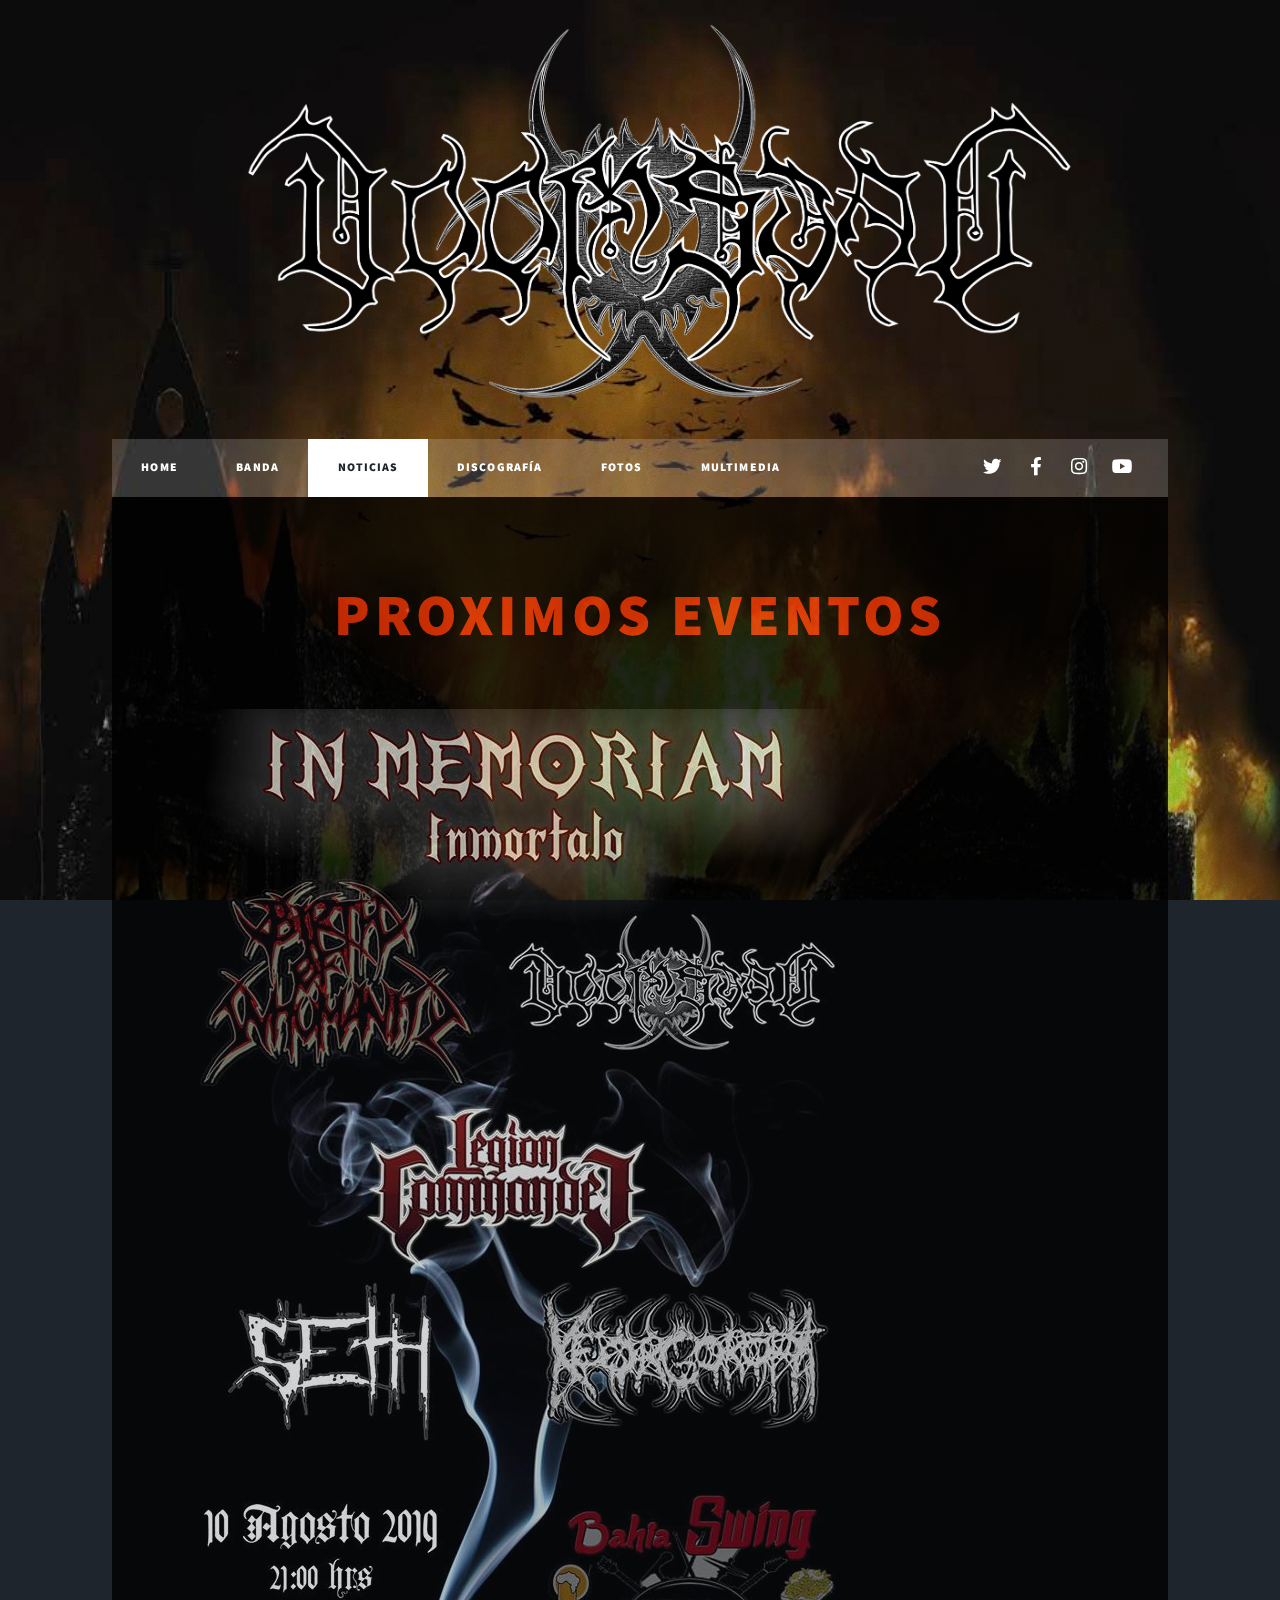
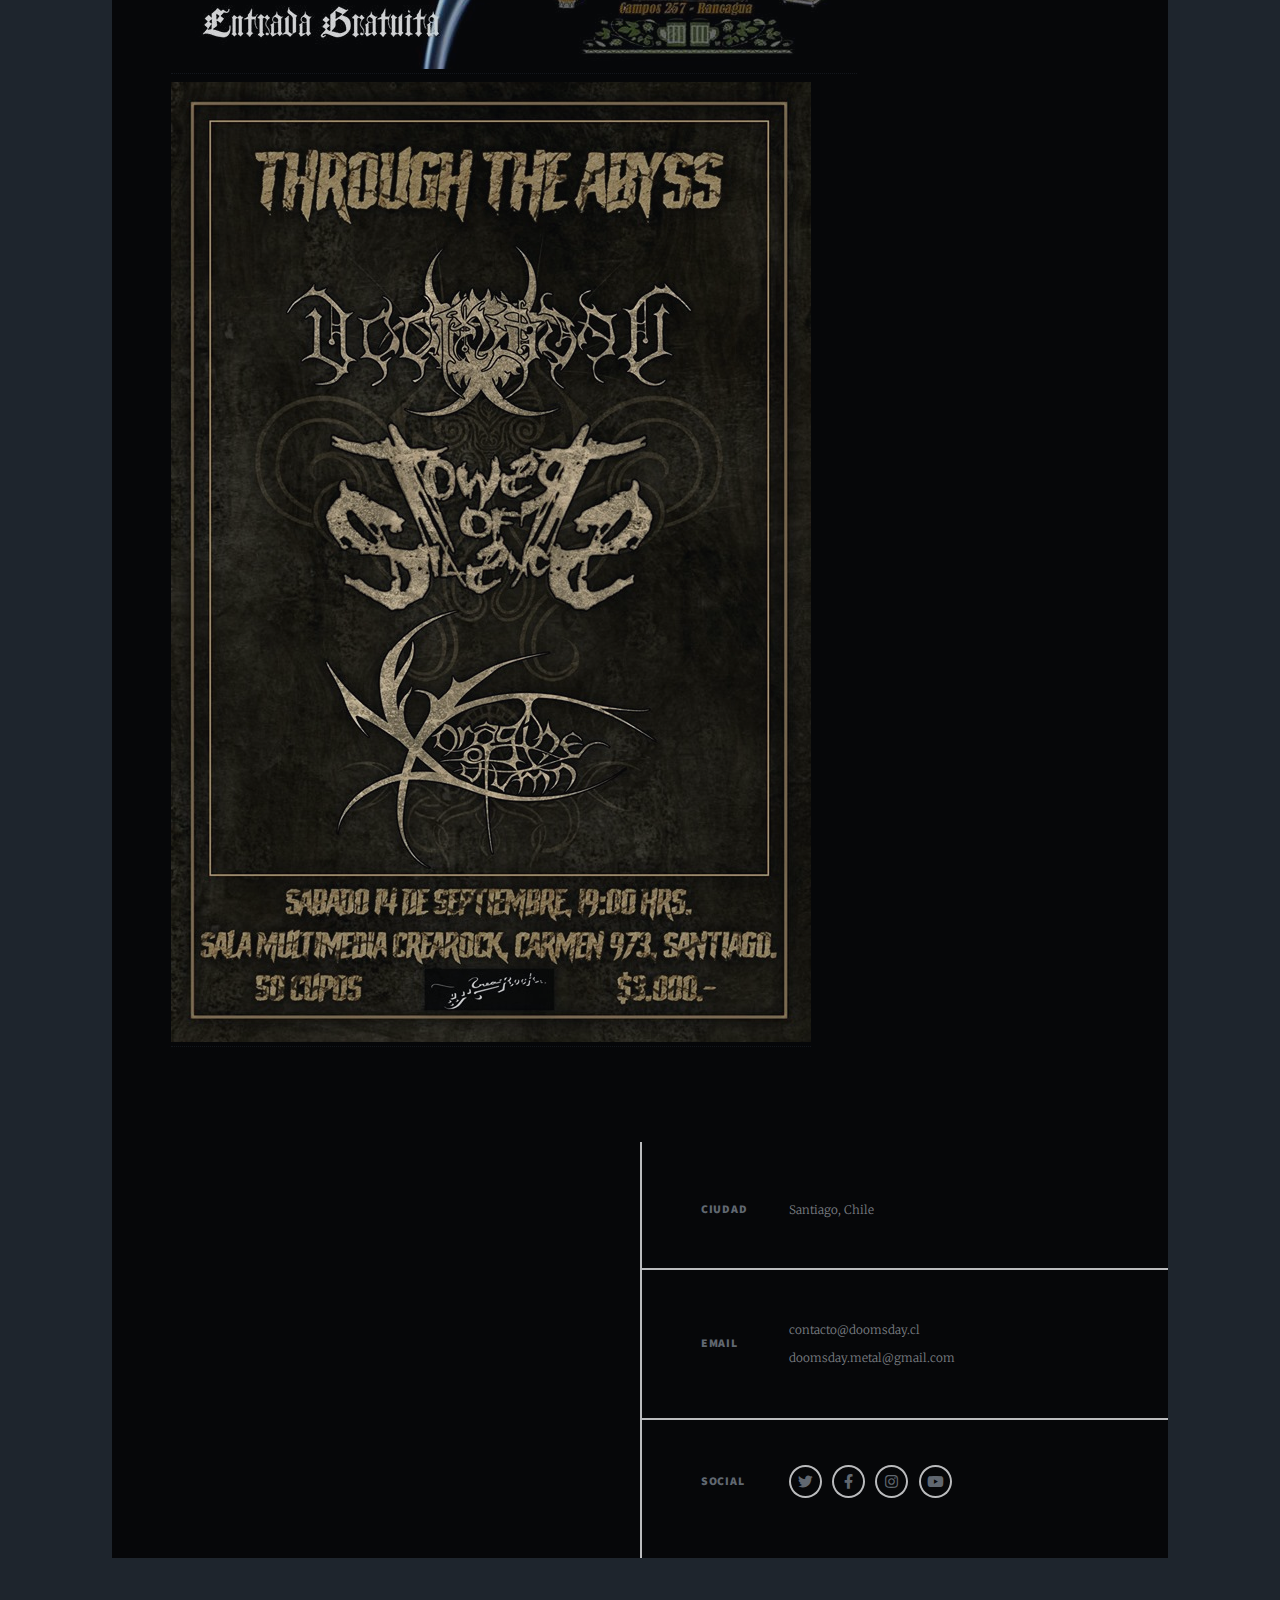
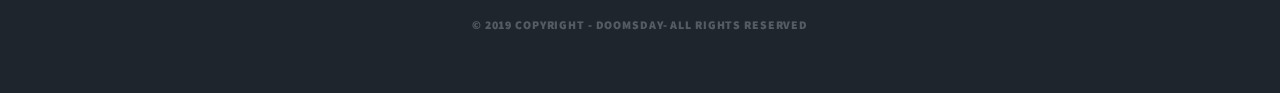
<file: eventos.html>
<!DOCTYPE HTML>
<!--
	Massively by HTML5 UP
	html5up.net | @ajlkn
	Free for personal and commercial use under the CCA 3.0 license (html5up.net/license)
-->
<html>
	<head>
		<title>Doomsday | Death Black Metal Band From Chile</title>
		<meta charset="utf-8" />
		<meta name="viewport" content="width=device-width, initial-scale=1, user-scalable=no" />
		<link rel="stylesheet" href="assets/css/main.css" />
		<noscript><link rel="stylesheet" href="assets/css/noscript.css" /></noscript>
	</head>
	<body class="is-preload">

		<!-- Wrapper -->
			<div id="wrapper">

				<!-- Header -->
				<div>
					<a href="#" class="image main"><img src="images/3.png" alt="" /></a>
				</div>

				<!-- Nav -->
					<nav id="nav">
						<ul class="links">
							<li><a href="/">Home</a></li>
							<!-- <li><a href="generic.html">Home</a></li> -->

							<!-- <li><a href="elements.html">Elements Reference</a></li>-->
							<li><a href="banda">Banda</a></li>
							<li class="active"><a href="noticias">Noticias</a></li>
							<li><a href="discogra">Discografía</a></li>
							
							<li><a href="fotos">Fotos</a></li>
							<li><a href="music">Multimedia</a></li>
							
							
						</ul>
						<ul class="icons">
							<li><a href="https://twitter.com/Doomsday_Metal" class="icon brands fa-twitter" target="blank"><span class="label">Twitter</span></a></li>
							<li><a href="https://www.facebook.com/Doomsday-Metal-Chile-682942145139685/" class="icon brands fa-facebook-f" target="blank"><span class="label">Facebook</span></a></li>
							<li><a href="https://www.instagram.com/doomsday.metal/" class="icon brands fa-instagram" target="blank"><span class="label">Instagram</span></a></li>
							<li><a href="https://www.youtube.com/user/doomsdaymetaltv/" class="icon brands fa-youtube" target="blank"><span class="label">Youtube</span></a></li>
						</ul>
					</nav>

				<!-- Main -->
					<div id="main">

						<!-- Post -->
							<section class="post">
								<header class="major">
									<h1>Proximos Eventos<br />
									</h1>
									<p></p>
								</header>
								<a href="eventos" class="img-thumbnail"><img src="images/evento 1.jpg" alt="" /></a>
								<a href="eventos" class="img-thumbnail"><img src="images/evento 2.jpg" alt="" /></a>
								<p></p>
							</section>

					</div>

				<!-- Footer -->
					<footer id="footer">
						<section>
							<!--<form method="post" action="#">
								<div class="fields">
									<div class="field">
										<label for="name">Name</label>
										<input type="text" name="name" id="name" />
									</div>
									<div class="field">
										<label for="email">Email</label>
										<input type="text" name="email" id="email" />
									</div>
									<div class="field">
										<label for="message">Message</label>
										<textarea name="message" id="message" rows="3"></textarea>
									</div>
								</div>
								<ul class="actions">
									<li><input type="submit" value="Send Message" /></li>
								</ul>
							</form> -->
						</section>
						<section class="split contact">
							<section class="alt">
								<h3>Ciudad</h3>
								<p>Santiago, Chile<br />
								</p>
							</section>
							<section>
								<h3>Email</h3>
								<p>contacto@doomsday.cl <br />
								doomsday.metal@gmail.com</p>
								<br />

								
							</section>
							<section>
								<h3>Social</h3>
								<ul class="icons alt">
									<li><a target="blank" href="https://twitter.com/Doomsday_Metal" class="icon brands alt fa-twitter"><span class="label">Twitter</span></a></li>
									<li><a target="blank" href="https://www.facebook.com/Doomsday-Metal-Chile-682942145139685/" class="icon brands alt fa-facebook-f"><span class="label">Facebook</span></a></li>
									<li><a target="blank" href="https://www.instagram.com/doomsday.metal/" class="icon brands alt fa-instagram"><span class="label">Instagram</span></a></li>
									<li><a target="blank" href="https://www.youtube.com/user/doomsdaymetaltv/" class="icon brands alt fa-youtube"><span class="label">Youtube</span></a></li>
								</ul>
							</section>
						</section>
					</footer>

				<!-- Copyright -->
					<div id="copyright">
						<ul><li>&copy; 2019 Copyright - Doomsday- All Rights Reserved</li></li></ul>
					</div>

			</div>

		<!-- Scripts -->
			<script src="assets/js/jquery.min.js"></script>
			<script src="assets/js/jquery.scrollex.min.js"></script>
			<script src="assets/js/jquery.scrolly.min.js"></script>
			<script src="assets/js/browser.min.js"></script>
			<script src="assets/js/breakpoints.min.js"></script>
			<script src="assets/js/util.js"></script>
			<script src="assets/js/main.js"></script>

	</body>
</html>
</file>
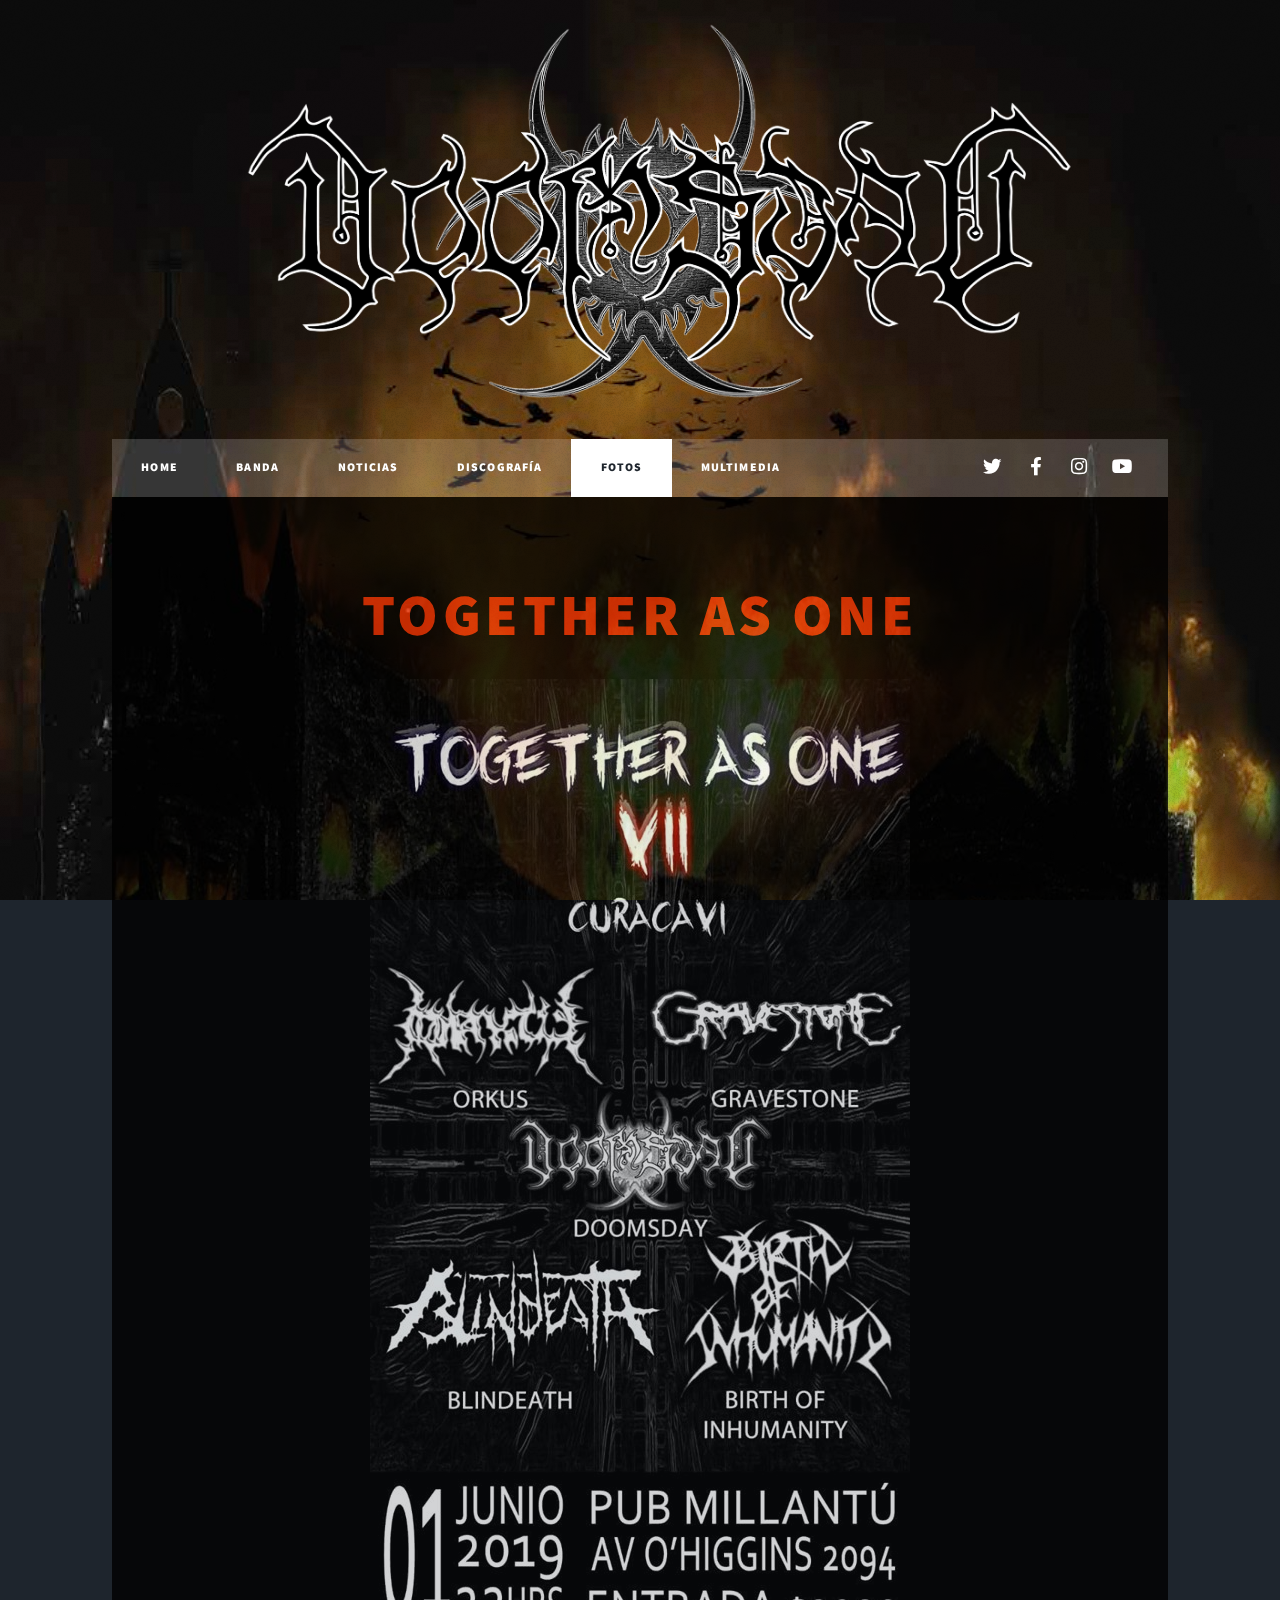
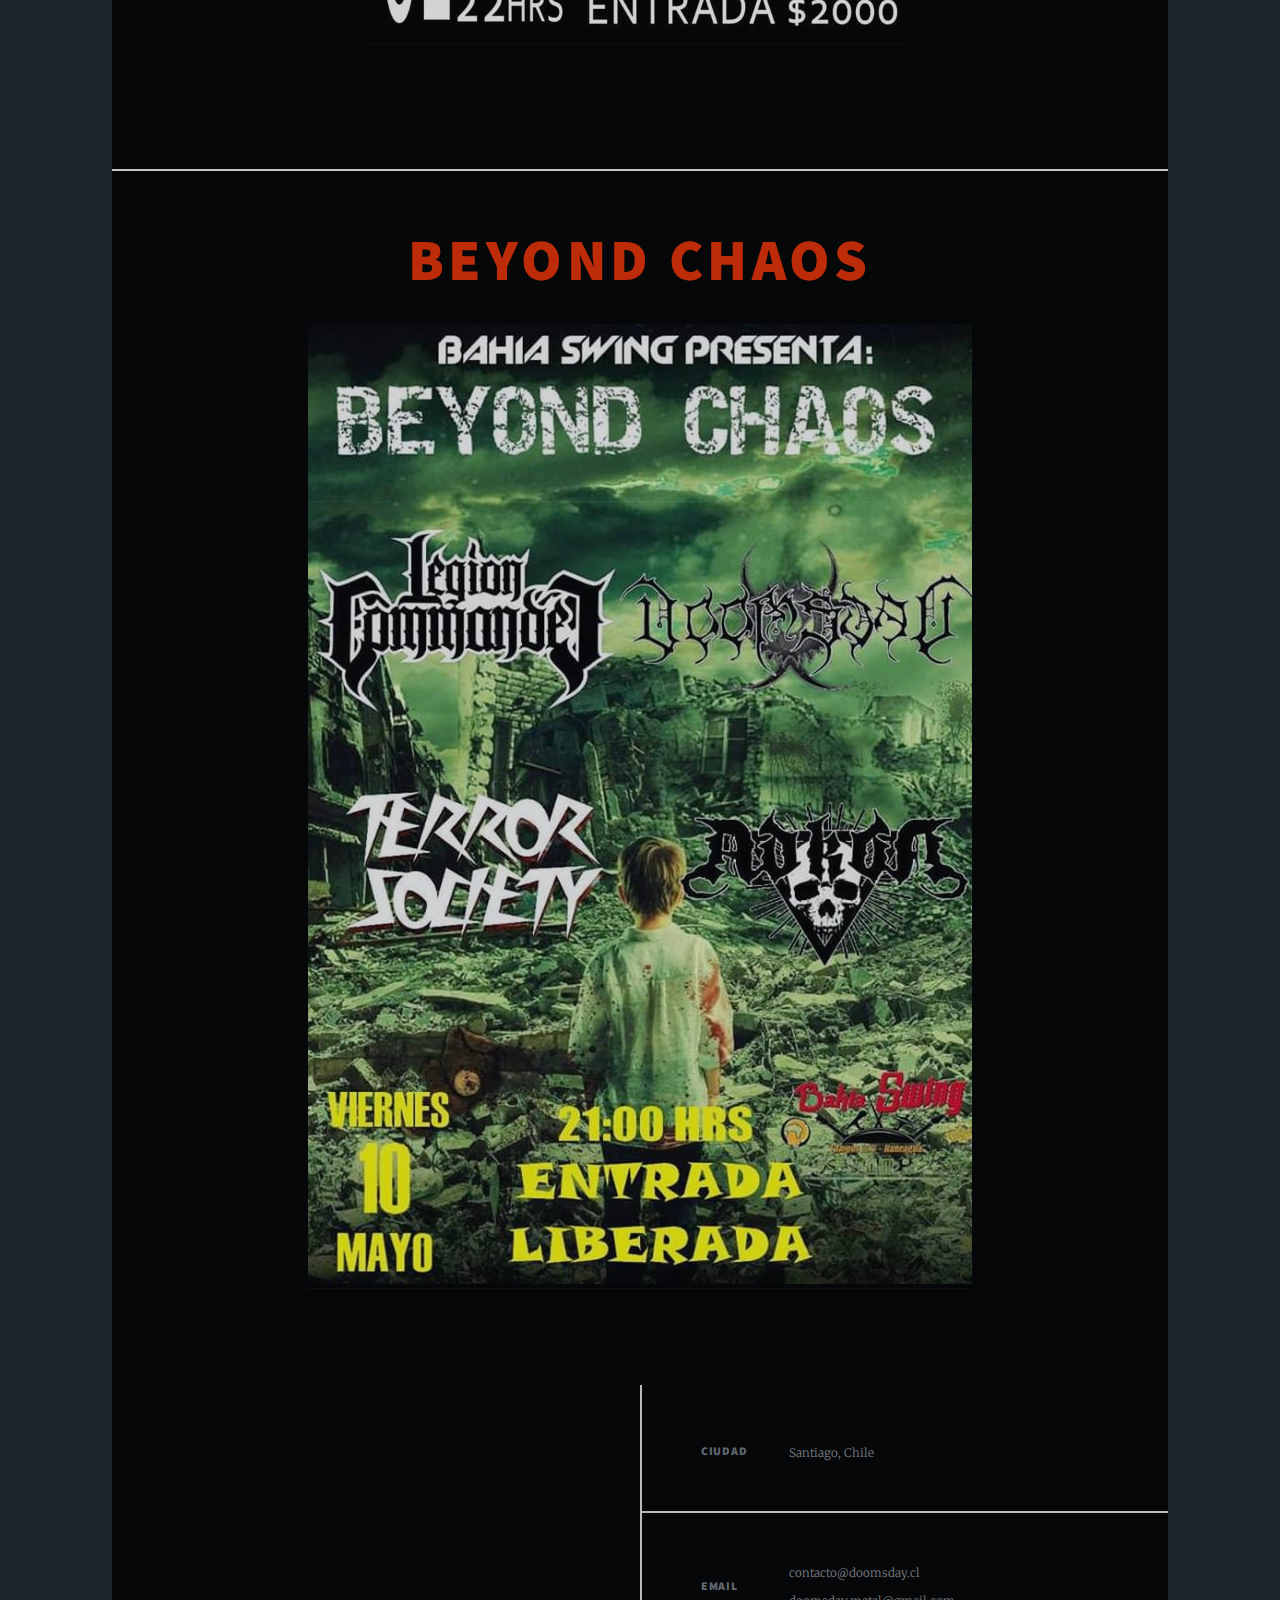
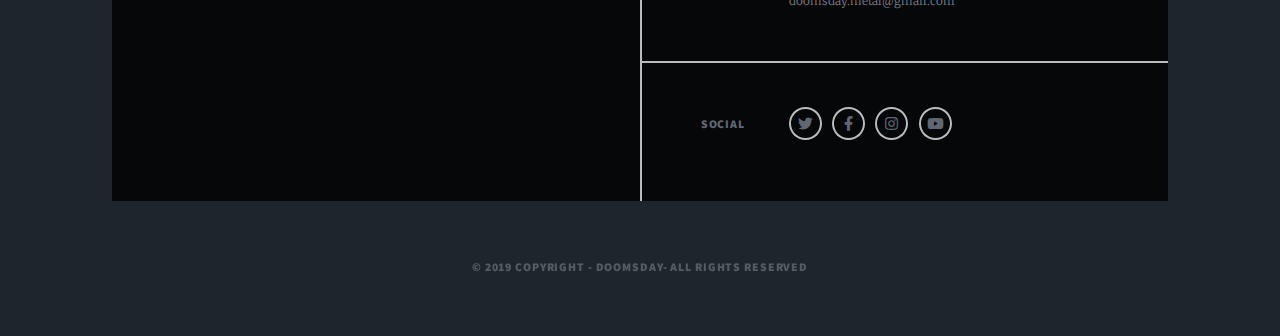
<file: fotos.html>
<!DOCTYPE HTML>
<!--
	Massively by HTML5 UP
	html5up.net | @ajlkn
	Free for personal and commercial use under the CCA 3.0 license (html5up.net/license)
-->
<html>
	<head>
		<title>Doomsday | Blackened Death Metal Band From Chile</title>
		<meta charset="utf-8" />
		<meta name="viewport" content="width=device-width, initial-scale=1, user-scalable=no" />
		<link rel="stylesheet" href="assets/css/main.css" />
		<noscript><link rel="stylesheet" href="assets/css/noscript.css" /></noscript>
	</head>
	<body class="is-preload">

		<!-- Wrapper -->
			<div id="wrapper">

				<!-- Header -->
				<div>
					<a href="/" class="image main"><img src="images/3.png" alt="" /></a>
				</div>

				<!-- Nav -->
					<nav id="nav">
						<ul class="links">
							<li><a href="/">Home</a></li>
							<!-- <li><a href="generic.html">Home</a></li> -->

							<!-- <li><a href="elements.html">Elements Reference</a></li>-->
							<li><a href="banda">Banda</a></li>
							<li><a href="noticias">Noticias</a></li>
							<li><a href="discogra">Discografía</a></li>
							
							<li class="active"><a href="fotos">Fotos</a></li>
							<li><a href="music">Multimedia</a></li>
							
							
						</ul>
						<ul class="icons">
							<li><a href="https://twitter.com/Doomsday_Metal" class="icon brands fa-twitter" target="blank"><span class="label">Twitter</span></a></li>
							<li><a href="https://www.facebook.com/Doomsday-Metal-Chile-682942145139685/" class="icon brands fa-facebook-f" target="blank"><span class="label">Facebook</span></a></li>
							<li><a href="https://www.instagram.com/doomsday.metal/" class="icon brands fa-instagram" target="blank"><span class="label">Instagram</span></a></li>
							<li><a href="https://www.youtube.com/user/doomsdaymetaltv/" class="icon brands fa-youtube" target="blank"><span class="label">Youtube</span></a></li>
						</ul>
					</nav>

				<!-- Main -->
					<div id="main">

						<!-- Post -->
							<section class="post">
								<header class="major">
									<h1>Together as ONE<br />
									</h1>
									<a href="fotosHtml/fotos1.html" class="img-thumbnail"><img src="images/curaca.jpg" alt="" /></a>
								</header>
							</section>

							<div id=tocata2>
								<section class="post">
								<header class="major">
									<h1>Beyond Chaos<br />
									</h1>
									<a href="fotosHtml/fotos2.html" class="img-thumbnail"><img src="images/ranca.jpg" alt="" /></a>
								</header>
									
							</section>

							


							</div>

					</div>

				<!-- Footer -->
					<footer id="footer">
						<section>
							<!--<form method="post" action="#">
								<div class="fields">
									<div class="field">
										<label for="name">Name</label>
										<input type="text" name="name" id="name" />
									</div>
									<div class="field">
										<label for="email">Email</label>
										<input type="text" name="email" id="email" />
									</div>
									<div class="field">
										<label for="message">Message</label>
										<textarea name="message" id="message" rows="3"></textarea>
									</div>
								</div>
								<ul class="actions">
									<li><input type="submit" value="Send Message" /></li>
								</ul>
							</form> -->
						</section>
						<section class="split contact">
							<section class="alt">
								<h3>Ciudad</h3>
								<p>Santiago, Chile<br />
								</p>
							</section>
							<section>
								<h3>Email</h3>
								<p>contacto@doomsday.cl <br />
								doomsday.metal@gmail.com</p>
								<br />

								
							</section>
							<section>
								<h3>Social</h3>
								<ul class="icons alt">
									<li><a target="blank" href="https://twitter.com/Doomsday_Metal" class="icon brands alt fa-twitter"><span class="label">Twitter</span></a></li>
									<li><a target="blank" href="https://www.facebook.com/Doomsday-Metal-Chile-682942145139685/" class="icon brands alt fa-facebook-f"><span class="label">Facebook</span></a></li>
									<li><a target="blank" href="https://www.instagram.com/doomsday.metal/" class="icon brands alt fa-instagram"><span class="label">Instagram</span></a></li>
									<li><a target="blank" href="https://www.youtube.com/user/doomsdaymetaltv/" class="icon brands alt fa-youtube"><span class="label">Youtube</span></a></li>
								</ul>
							</section>
						</section>
					</footer>

				<!-- Copyright -->
					<div id="copyright">
						<ul><li>&copy; 2019 Copyright - Doomsday- All Rights Reserved</li></li></ul>
					</div>

			</div>

		<!-- Scripts -->
			<script src="assets/js/jquery.min.js"></script>
			<script src="assets/js/jquery.scrollex.min.js"></script>
			<script src="assets/js/jquery.scrolly.min.js"></script>
			<script src="assets/js/browser.min.js"></script>
			<script src="assets/js/breakpoints.min.js"></script>
			<script src="assets/js/util.js"></script>
			<script src="assets/js/main.js"></script>

	</body>
</html>
</file>
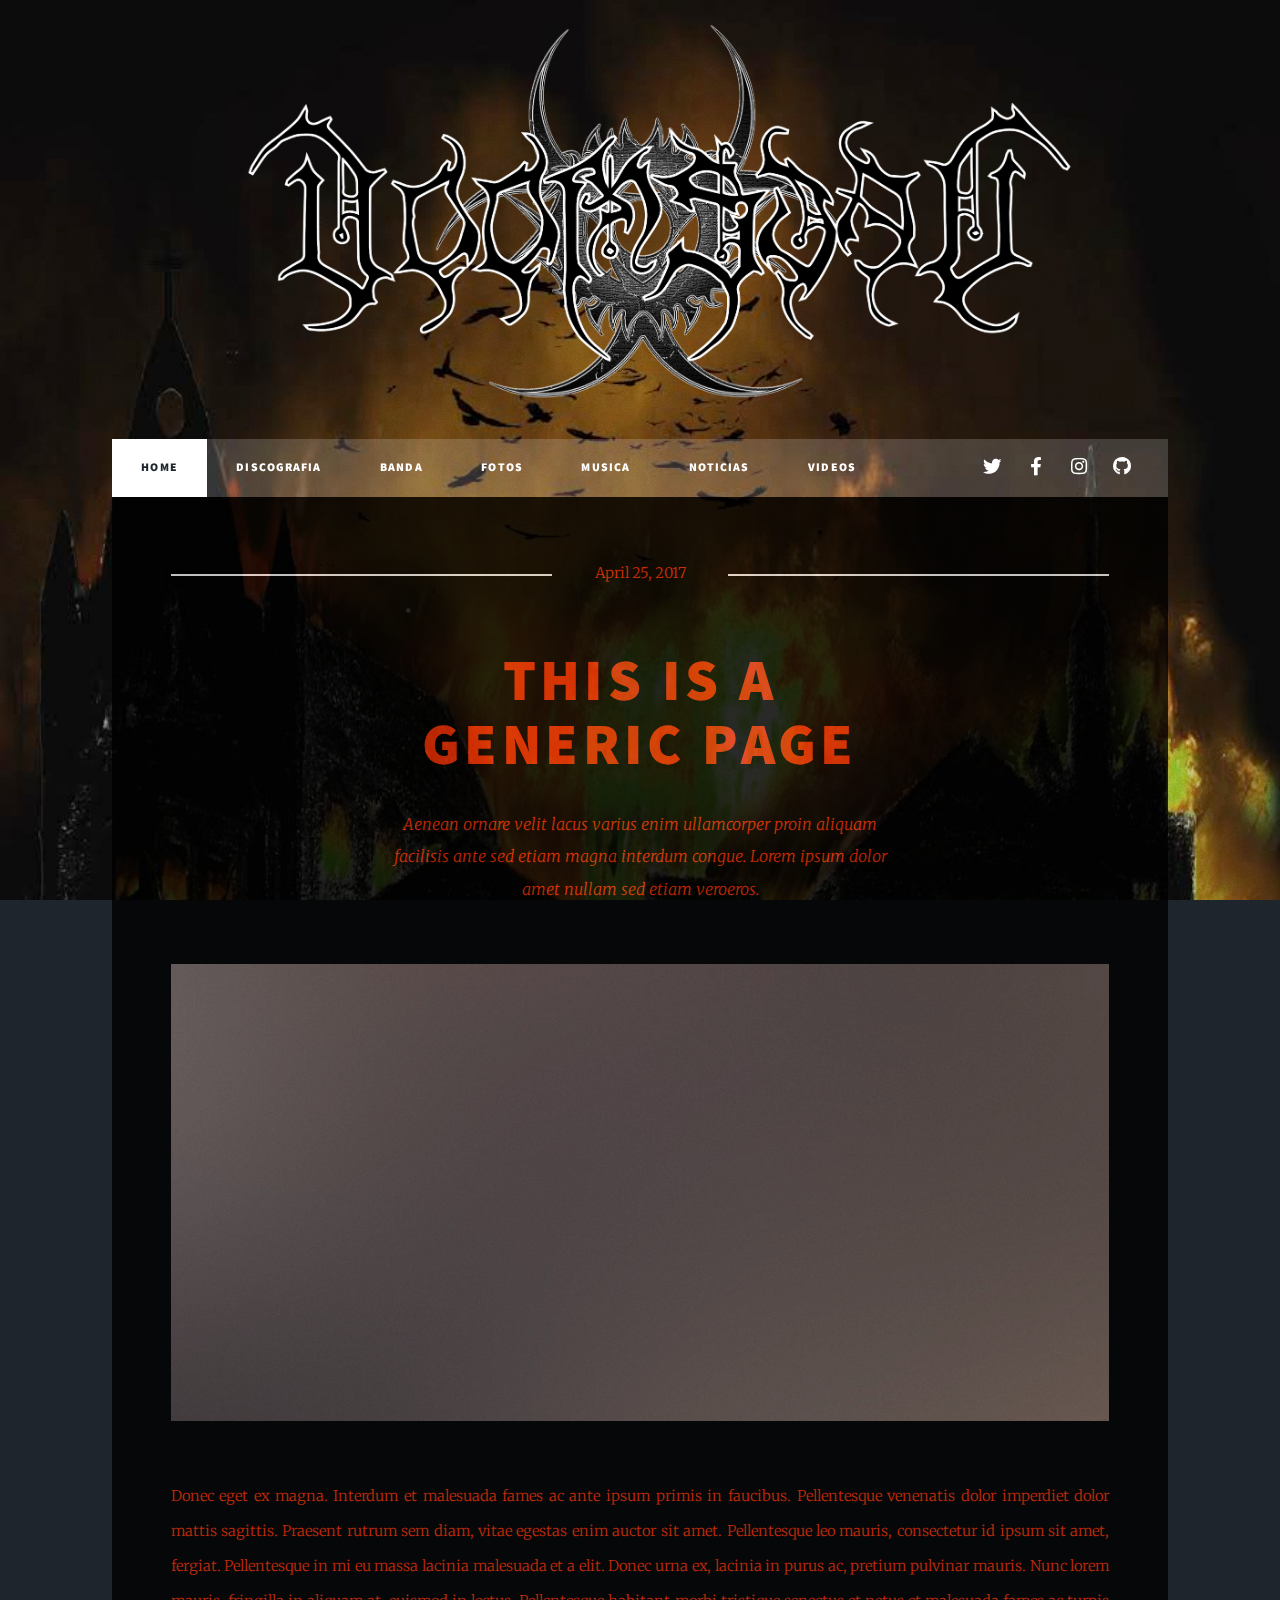
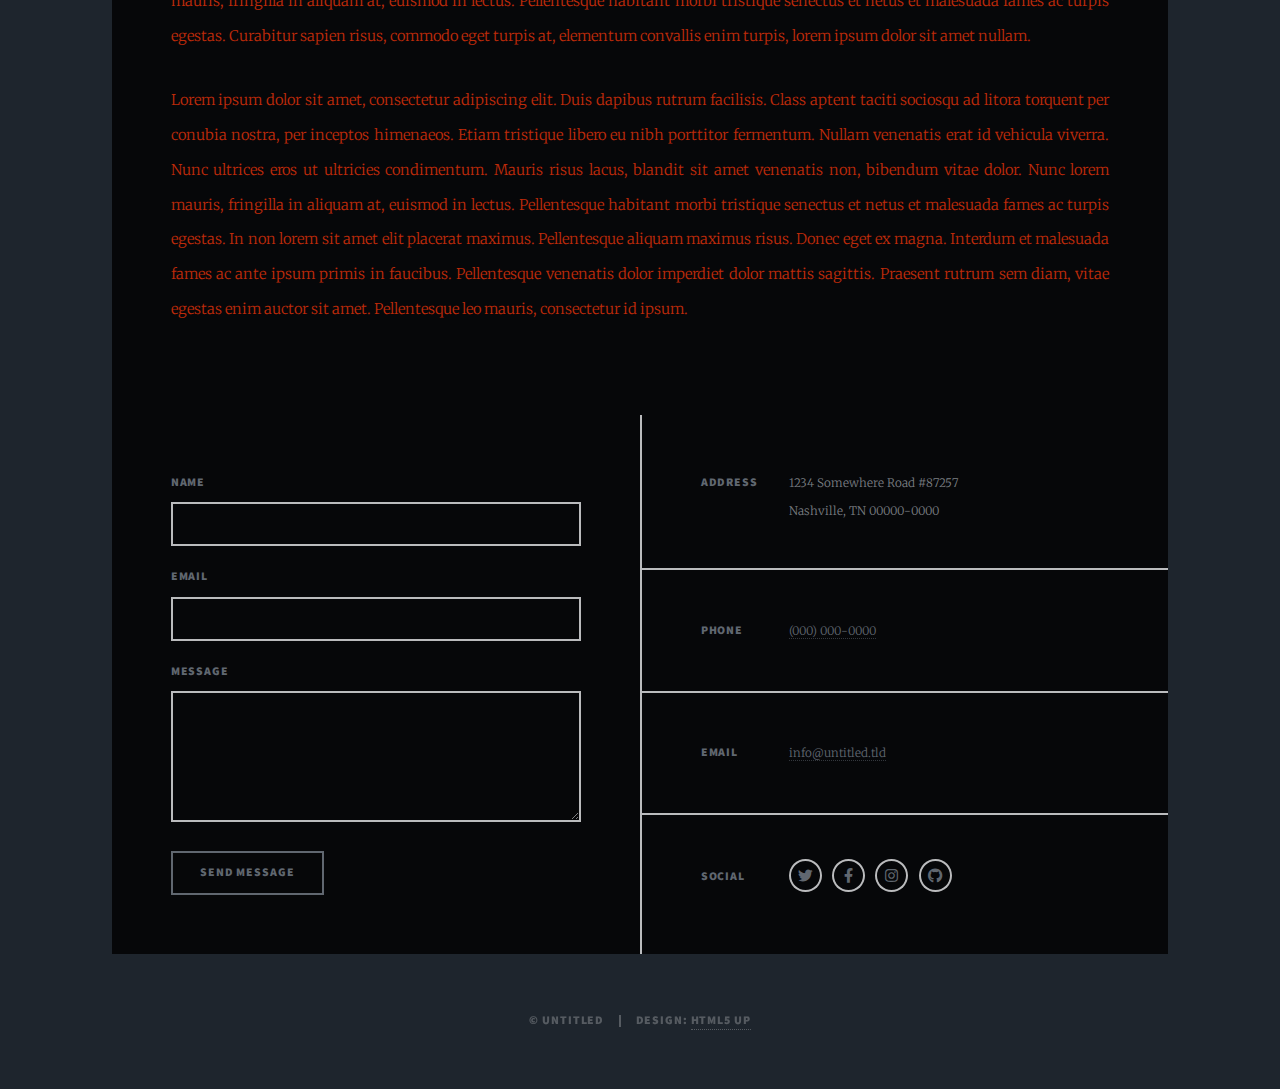
<file: generic.html>
<!DOCTYPE HTML>
<!--
	Massively by HTML5 UP
	html5up.net | @ajlkn
	Free for personal and commercial use under the CCA 3.0 license (html5up.net/license)
-->
<html>
	<head>
		<title>Doomsday</title>
		<meta charset="utf-8" />
		<meta name="viewport" content="width=device-width, initial-scale=1, user-scalable=no" />
		<link rel="stylesheet" href="assets/css/main.css" />
		<noscript><link rel="stylesheet" href="assets/css/noscript.css" /></noscript>
	</head>
	<body class="is-preload">

		<!-- Wrapper -->
			<div id="wrapper">

				<!-- Header -->
				<div>
					<a href="#" class="image main"><img src="images/3.png" alt="" /></a>
				</div>

				<!-- Nav -->
					<nav id="nav">
						<ul class="links">
							<li class="active"><a href="index.html">Home</a></li>
							<!-- <li><a href="generic.html">Home</a></li> -->

							<!-- <li><a href="elements.html">Elements Reference</a></li>-->
							
							<li><a href="discogra.html">Discografia</a></li>
							<li><a href="banda.html">Banda</a></li>
							<li><a href="fotos.html">Fotos</a></li>
							<li><a href="music.html">Musica</a></li>
							<li><a href="noticias.html">Noticias</a></li>
							<li><a href="video.html">Videos</a></li>
						</ul>
						<ul class="icons">
							<li><a href="#" class="icon brands fa-twitter"><span class="label">Twitter</span></a></li>
							<li><a href="#" class="icon brands fa-facebook-f"><span class="label">Facebook</span></a></li>
							<li><a href="#" class="icon brands fa-instagram"><span class="label">Instagram</span></a></li>
							<li><a href="#" class="icon brands fa-github"><span class="label">GitHub</span></a></li>
						</ul>
					</nav>

				<!-- Main -->
					<div id="main">

						<!-- Post -->
							<section class="post">
								<header class="major">
									<span class="date">April 25, 2017</span>
									<h1>This is a<br />
									Generic Page</h1>
									<p>Aenean ornare velit lacus varius enim ullamcorper proin aliquam<br />
									facilisis ante sed etiam magna interdum congue. Lorem ipsum dolor<br />
									amet nullam sed etiam veroeros.</p>
								</header>
								<div class="image main"><img src="images/pic01.jpg" alt="" /></div>
								<p>Donec eget ex magna. Interdum et malesuada fames ac ante ipsum primis in faucibus. Pellentesque venenatis dolor imperdiet dolor mattis sagittis. Praesent rutrum sem diam, vitae egestas enim auctor sit amet. Pellentesque leo mauris, consectetur id ipsum sit amet, fergiat. Pellentesque in mi eu massa lacinia malesuada et a elit. Donec urna ex, lacinia in purus ac, pretium pulvinar mauris. Nunc lorem mauris, fringilla in aliquam at, euismod in lectus. Pellentesque habitant morbi tristique senectus et netus et malesuada fames ac turpis egestas. Curabitur sapien risus, commodo eget turpis at, elementum convallis enim turpis, lorem ipsum dolor sit amet nullam.</p>
								<p>Lorem ipsum dolor sit amet, consectetur adipiscing elit. Duis dapibus rutrum facilisis. Class aptent taciti sociosqu ad litora torquent per conubia nostra, per inceptos himenaeos. Etiam tristique libero eu nibh porttitor fermentum. Nullam venenatis erat id vehicula viverra. Nunc ultrices eros ut ultricies condimentum. Mauris risus lacus, blandit sit amet venenatis non, bibendum vitae dolor. Nunc lorem mauris, fringilla in aliquam at, euismod in lectus. Pellentesque habitant morbi tristique senectus et netus et malesuada fames ac turpis egestas. In non lorem sit amet elit placerat maximus. Pellentesque aliquam maximus risus. Donec eget ex magna. Interdum et malesuada fames ac ante ipsum primis in faucibus. Pellentesque venenatis dolor imperdiet dolor mattis sagittis. Praesent rutrum sem diam, vitae egestas enim auctor sit amet. Pellentesque leo mauris, consectetur id ipsum.</p>
							</section>

					</div>

				<!-- Footer -->
					<footer id="footer">
						<section>
							<form method="post" action="#">
								<div class="fields">
									<div class="field">
										<label for="name">Name</label>
										<input type="text" name="name" id="name" />
									</div>
									<div class="field">
										<label for="email">Email</label>
										<input type="text" name="email" id="email" />
									</div>
									<div class="field">
										<label for="message">Message</label>
										<textarea name="message" id="message" rows="3"></textarea>
									</div>
								</div>
								<ul class="actions">
									<li><input type="submit" value="Send Message" /></li>
								</ul>
							</form>
						</section>
						<section class="split contact">
							<section class="alt">
								<h3>Address</h3>
								<p>1234 Somewhere Road #87257<br />
								Nashville, TN 00000-0000</p>
							</section>
							<section>
								<h3>Phone</h3>
								<p><a href="#">(000) 000-0000</a></p>
							</section>
							<section>
								<h3>Email</h3>
								<p><a href="#">info@untitled.tld</a></p>
							</section>
							<section>
								<h3>Social</h3>
								<ul class="icons alt">
									<li><a href="#" class="icon brands alt fa-twitter"><span class="label">Twitter</span></a></li>
									<li><a href="#" class="icon brands alt fa-facebook-f"><span class="label">Facebook</span></a></li>
									<li><a href="#" class="icon brands alt fa-instagram"><span class="label">Instagram</span></a></li>
									<li><a href="#" class="icon brands alt fa-github"><span class="label">GitHub</span></a></li>
								</ul>
							</section>
						</section>
					</footer>

				<!-- Copyright -->
					<div id="copyright">
						<ul><li>&copy; Untitled</li><li>Design: <a href="https://html5up.net">HTML5 UP</a></li></ul>
					</div>

			</div>

		<!-- Scripts -->
			<script src="assets/js/jquery.min.js"></script>
			<script src="assets/js/jquery.scrollex.min.js"></script>
			<script src="assets/js/jquery.scrolly.min.js"></script>
			<script src="assets/js/browser.min.js"></script>
			<script src="assets/js/breakpoints.min.js"></script>
			<script src="assets/js/util.js"></script>
			<script src="assets/js/main.js"></script>

	</body>
</html>
</file>
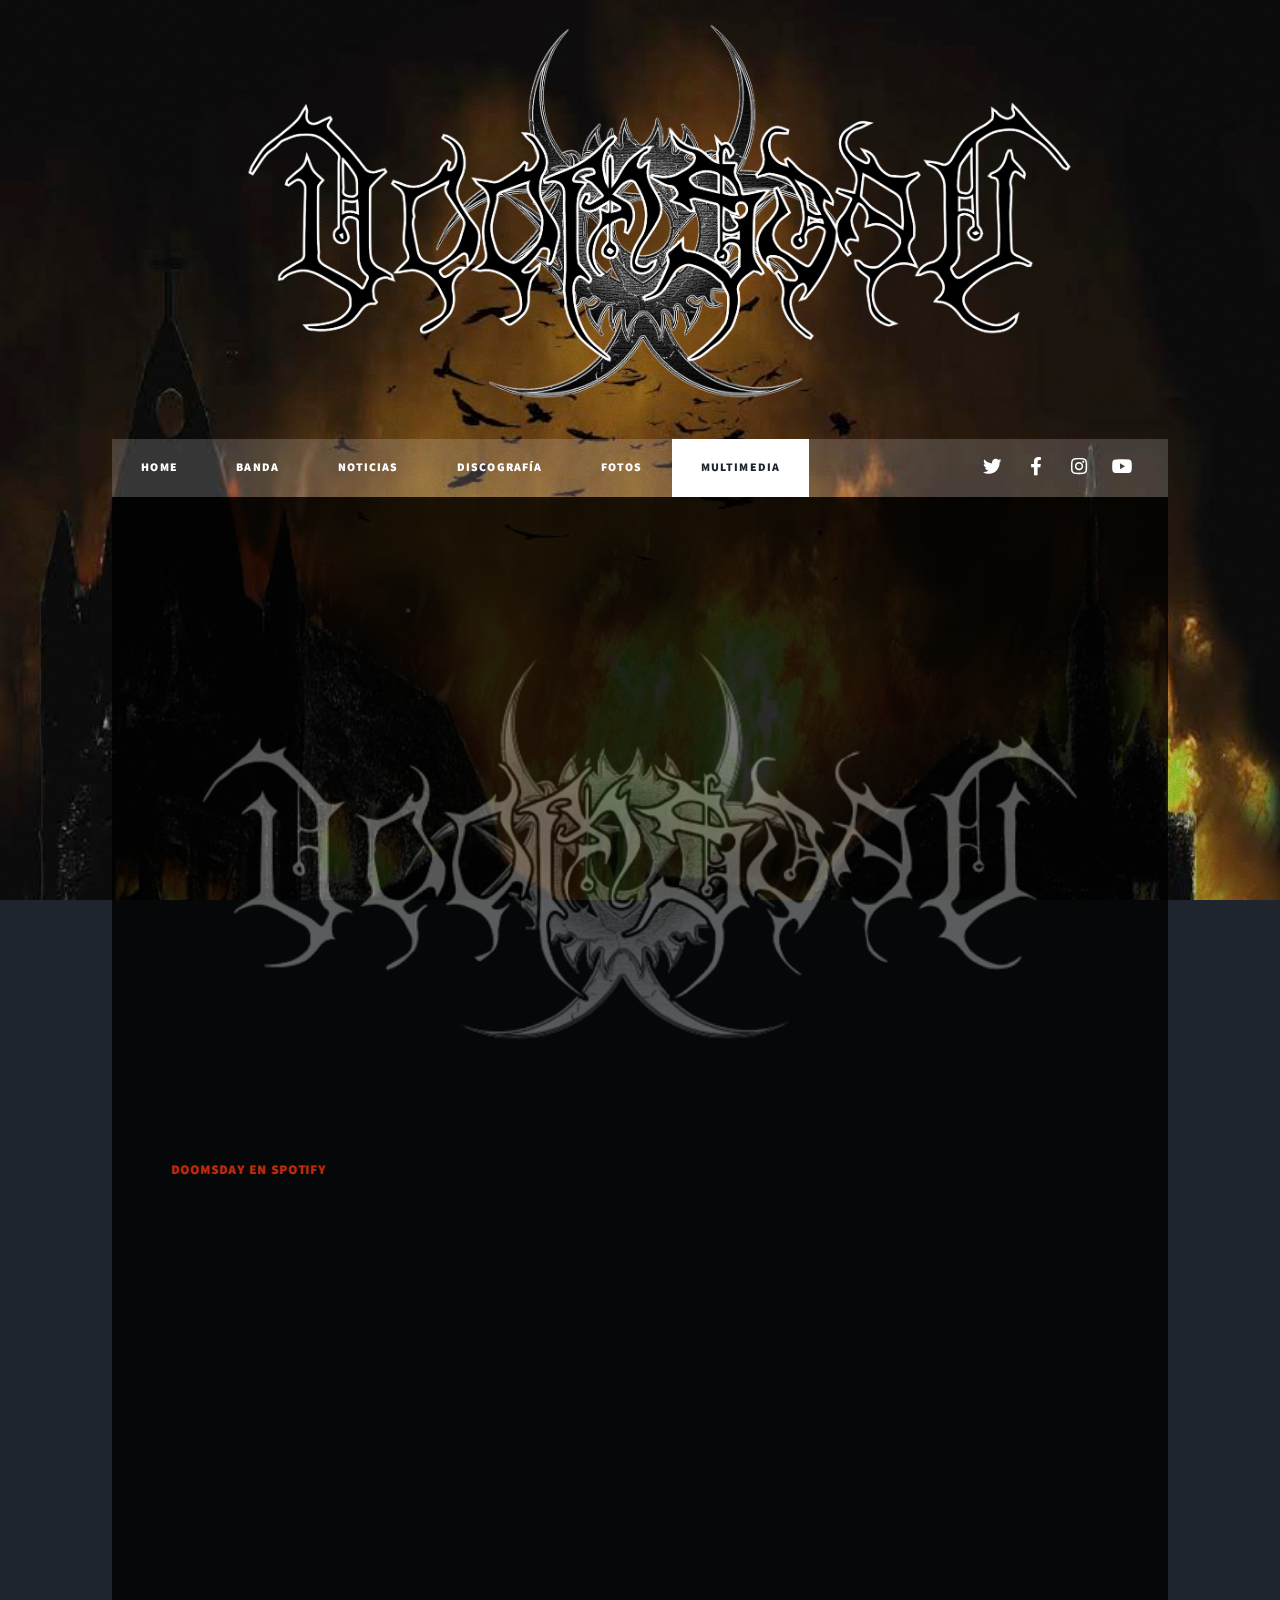
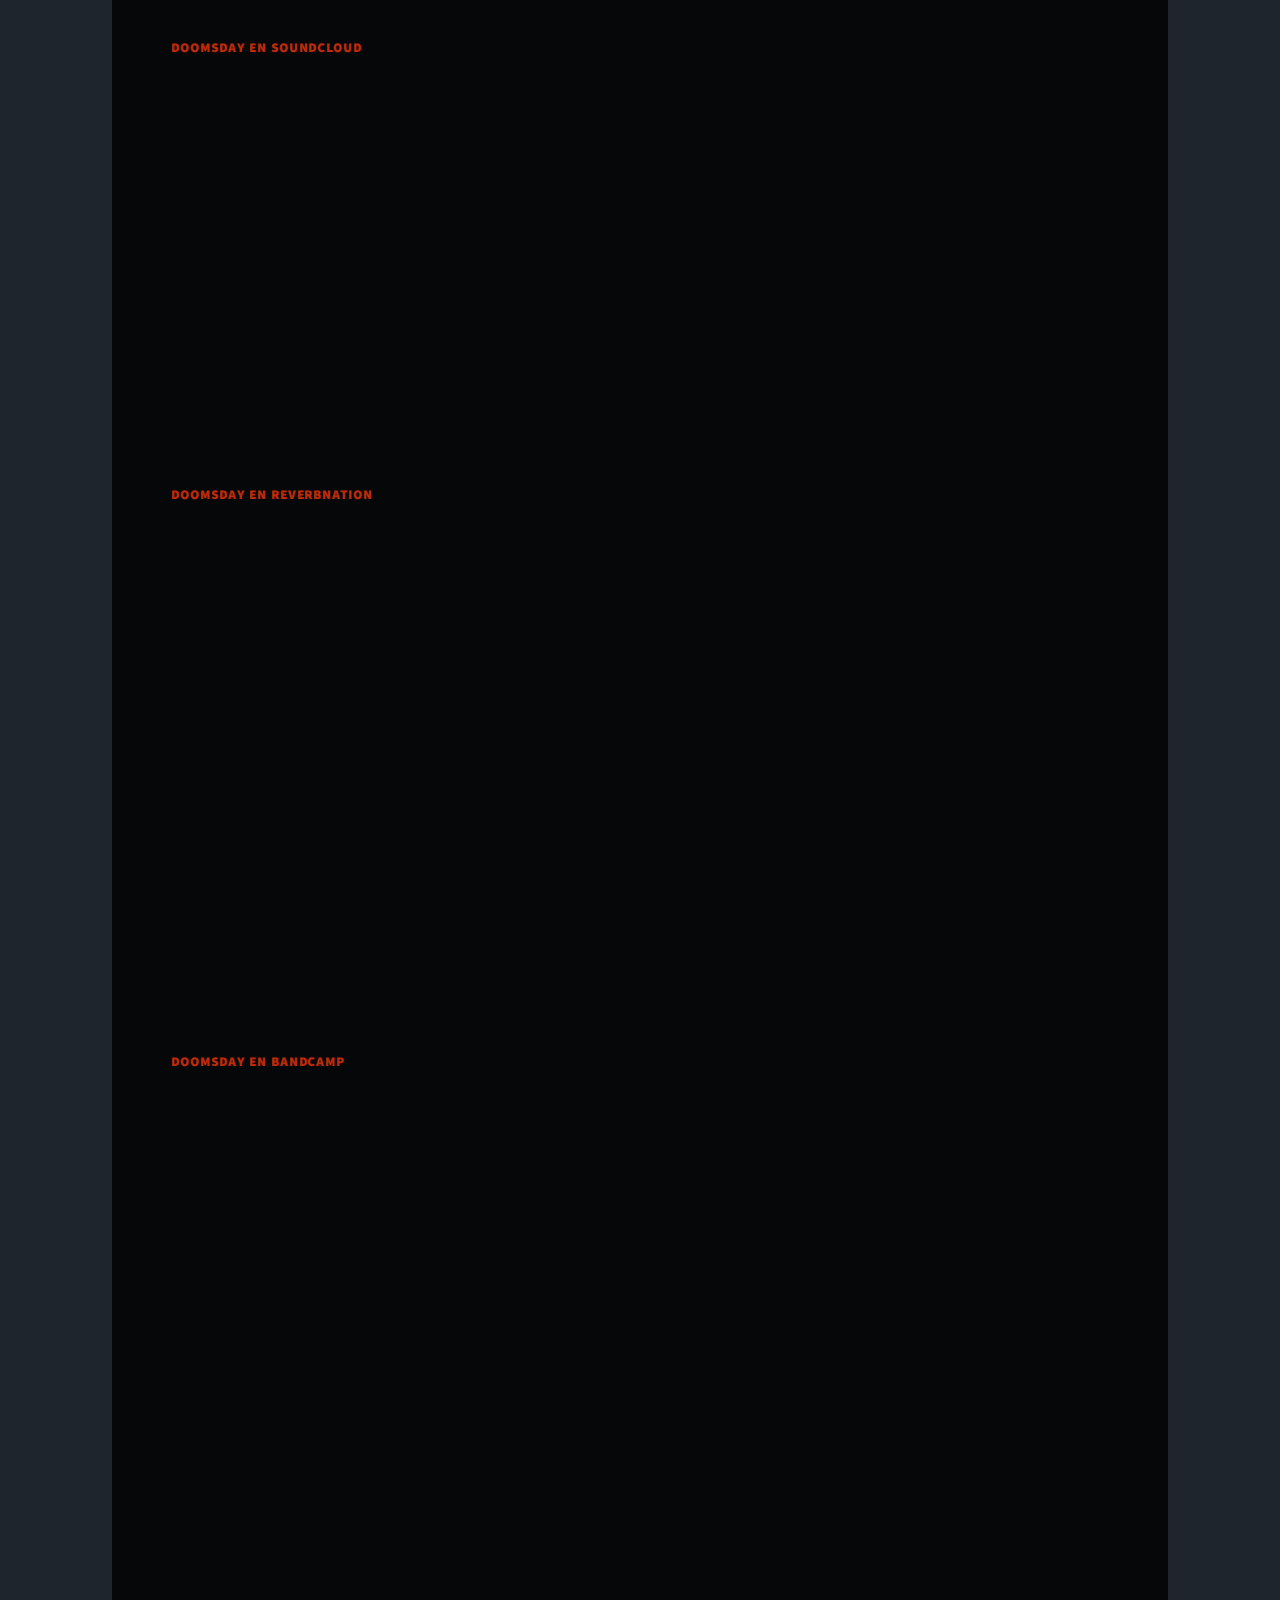
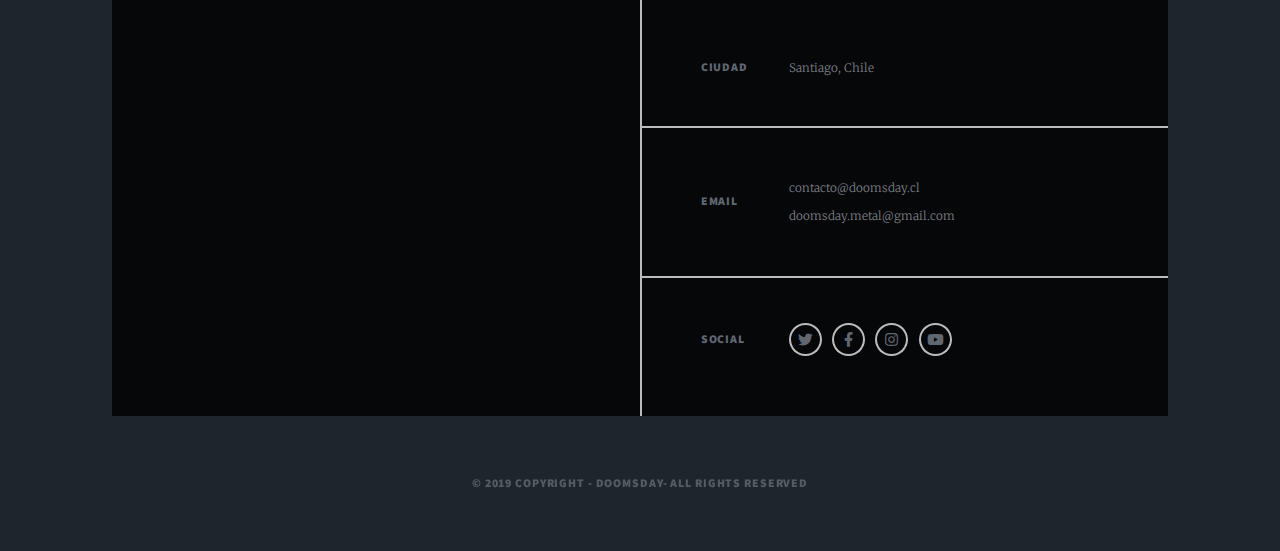
<file: music.html>
<!DOCTYPE HTML>
<!--
	Massively by HTML5 UP
	html5up.net | @ajlkn
	Free for personal and commercial use under the CCA 3.0 license (html5up.net/license)
-->
<html>
	<head>
		<title>Doomsday | Blackened Death Metal Band From Chile</title>
		<meta charset="utf-8" />
		<meta name="viewport" content="width=device-width, initial-scale=1, user-scalable=no" />
		<link rel="stylesheet" href="assets/css/main.css" />
		<noscript><link rel="stylesheet" href="assets/css/noscript.css" /></noscript>
	</head>
	<body class="is-preload">

		<!-- Wrapper -->
			<div id="wrapper">

				<!-- Header -->
				<div>
					<a href="/" class="image main"><img src="images/3.png" alt="" /></a>
				</div>

				<!-- Nav -->
					<nav id="nav">
						<ul class="links">
							<li><a href="/">Home</a></li>
							<!-- <li><a href="generic.html">Home</a></li> -->

							<!-- <li><a href="elements.html">Elements Reference</a></li>-->
							<li><a href="banda">Banda</a></li>
							<li><a href="noticias">Noticias</a></li>
							<li><a href="discogra">Discografía</a></li>
							
							<li><a href="fotos">Fotos</a></li>
							<li class="active"><a href="music">Multimedia</a></li>
							
							
						</ul>
						<ul class="icons">
							<li><a href="https://twitter.com/Doomsday_Metal" class="icon brands fa-twitter" target="blank"><span class="label">Twitter</span></a></li>
							<li><a href="https://www.facebook.com/Doomsday-Metal-Chile-682942145139685/" class="icon brands fa-facebook-f" target="blank"><span class="label">Facebook</span></a></li>
							<li><a href="https://www.instagram.com/doomsday.metal/" class="icon brands fa-instagram" target="blank"><span class="label">Instagram</span></a></li>
							<li><a href="https://www.youtube.com/user/doomsdaymetaltv/" class="icon brands fa-youtube" target="blank"><span class="label">Youtube</span></a></li>
						</ul>
					</nav>

				<!-- Main -->
					<div id="main">

						<!-- Post -->
							<section class="post">
								<header class="major">
								<div>
									<a href="#" class="image main"><img src="images/dumGif.gif" alt="" /></a>
								</div>
								</header>

								
								
								<h5>Doomsday en Spotify</h5>

								<iframe src="https://open.spotify.com/embed/artist/70Eo3yPp25Of3HvCbm4wnB" width="800" height="430" frameborder="0" allowtransparency="true" allow="encrypted-media"></iframe>

								<h5>Doomsday en Soundcloud</h5>
								<iframe width="100%" height="400" scrolling="no" frameborder="no" allow="autoplay" src="https://w.soundcloud.com/player/?url=https%3A//api.soundcloud.com/users/4353707&color=%23ff5500&auto_play=false&hide_related=false&show_comments=true&show_user=true&show_reposts=false&show_teaser=true&visual=true"></iframe>
								
								<h5>Doomsday en Reverbnation</h5>
								<iframe width="100%" height="520" scrolling="no" frameborder="no" src="https://www.reverbnation.com/widget_code/html_widget/artist_5342354?widget_id=55&pwc[included_songs]=1&context_type=page_object" style="width:0px;min-width:100%;max-width:100%;"></iframe>

								<h5>Doomsday en Bandcamp</h5>

								<iframe style="border: 0; width: 350px; height: 442px;" src="https://bandcamp.com/EmbeddedPlayer/track=2204672077/size=large/bgcol=ffffff/linkcol=0687f5/tracklist=false/transparent=true/" seamless><a href="http://doomsday-chile.bandcamp.com/track/soaked-in-my-pain-reissued">Soaked in my Pain (reissued) by Doomsday</a></iframe>


								



							</section>

					</div>

				<!-- Footer -->
					<footer id="footer">
						<section>
							<!--<form method="post" action="#">
								<div class="fields">
									<div class="field">
										<label for="name">Name</label>
										<input type="text" name="name" id="name" />
									</div>
									<div class="field">
										<label for="email">Email</label>
										<input type="text" name="email" id="email" />
									</div>
									<div class="field">
										<label for="message">Message</label>
										<textarea name="message" id="message" rows="3"></textarea>
									</div>
								</div>
								<ul class="actions">
									<li><input type="submit" value="Send Message" /></li>
								</ul>
							</form> -->
						</section>
						<section class="split contact">
							<section class="alt">
								<h3>Ciudad</h3>
								<p>Santiago, Chile<br />
								</p>
							</section>
							<section>
								<h3>Email</h3>
								<p>contacto@doomsday.cl <br />
								doomsday.metal@gmail.com</p>
								<br />

								
							</section>
							<section>
								<h3>Social</h3>
								<ul class="icons alt">
									<li><a target="blank" href="https://twitter.com/Doomsday_Metal" class="icon brands alt fa-twitter"><span class="label">Twitter</span></a></li>
									<li><a target="blank" href="https://www.facebook.com/Doomsday-Metal-Chile-682942145139685/" class="icon brands alt fa-facebook-f"><span class="label">Facebook</span></a></li>
									<li><a target="blank" href="https://www.instagram.com/doomsday.metal/" class="icon brands alt fa-instagram"><span class="label">Instagram</span></a></li>
									<li><a target="blank" href="https://www.youtube.com/user/doomsdaymetaltv/" class="icon brands alt fa-youtube"><span class="label">Youtube</span></a></li>
								</ul>
							</section>
						</section>
					</footer>

				<!-- Copyright -->
					<div id="copyright">
						<ul><li>&copy; 2019 Copyright - Doomsday- All Rights Reserved</li></li></ul>
					</div>

			</div>

		<!-- Scripts -->
			<script src="assets/js/jquery.min.js"></script>
			<script src="assets/js/jquery.scrollex.min.js"></script>
			<script src="assets/js/jquery.scrolly.min.js"></script>
			<script src="assets/js/browser.min.js"></script>
			<script src="assets/js/breakpoints.min.js"></script>
			<script src="assets/js/util.js"></script>
			<script src="assets/js/main.js"></script>

	</body>
</html>
</file>
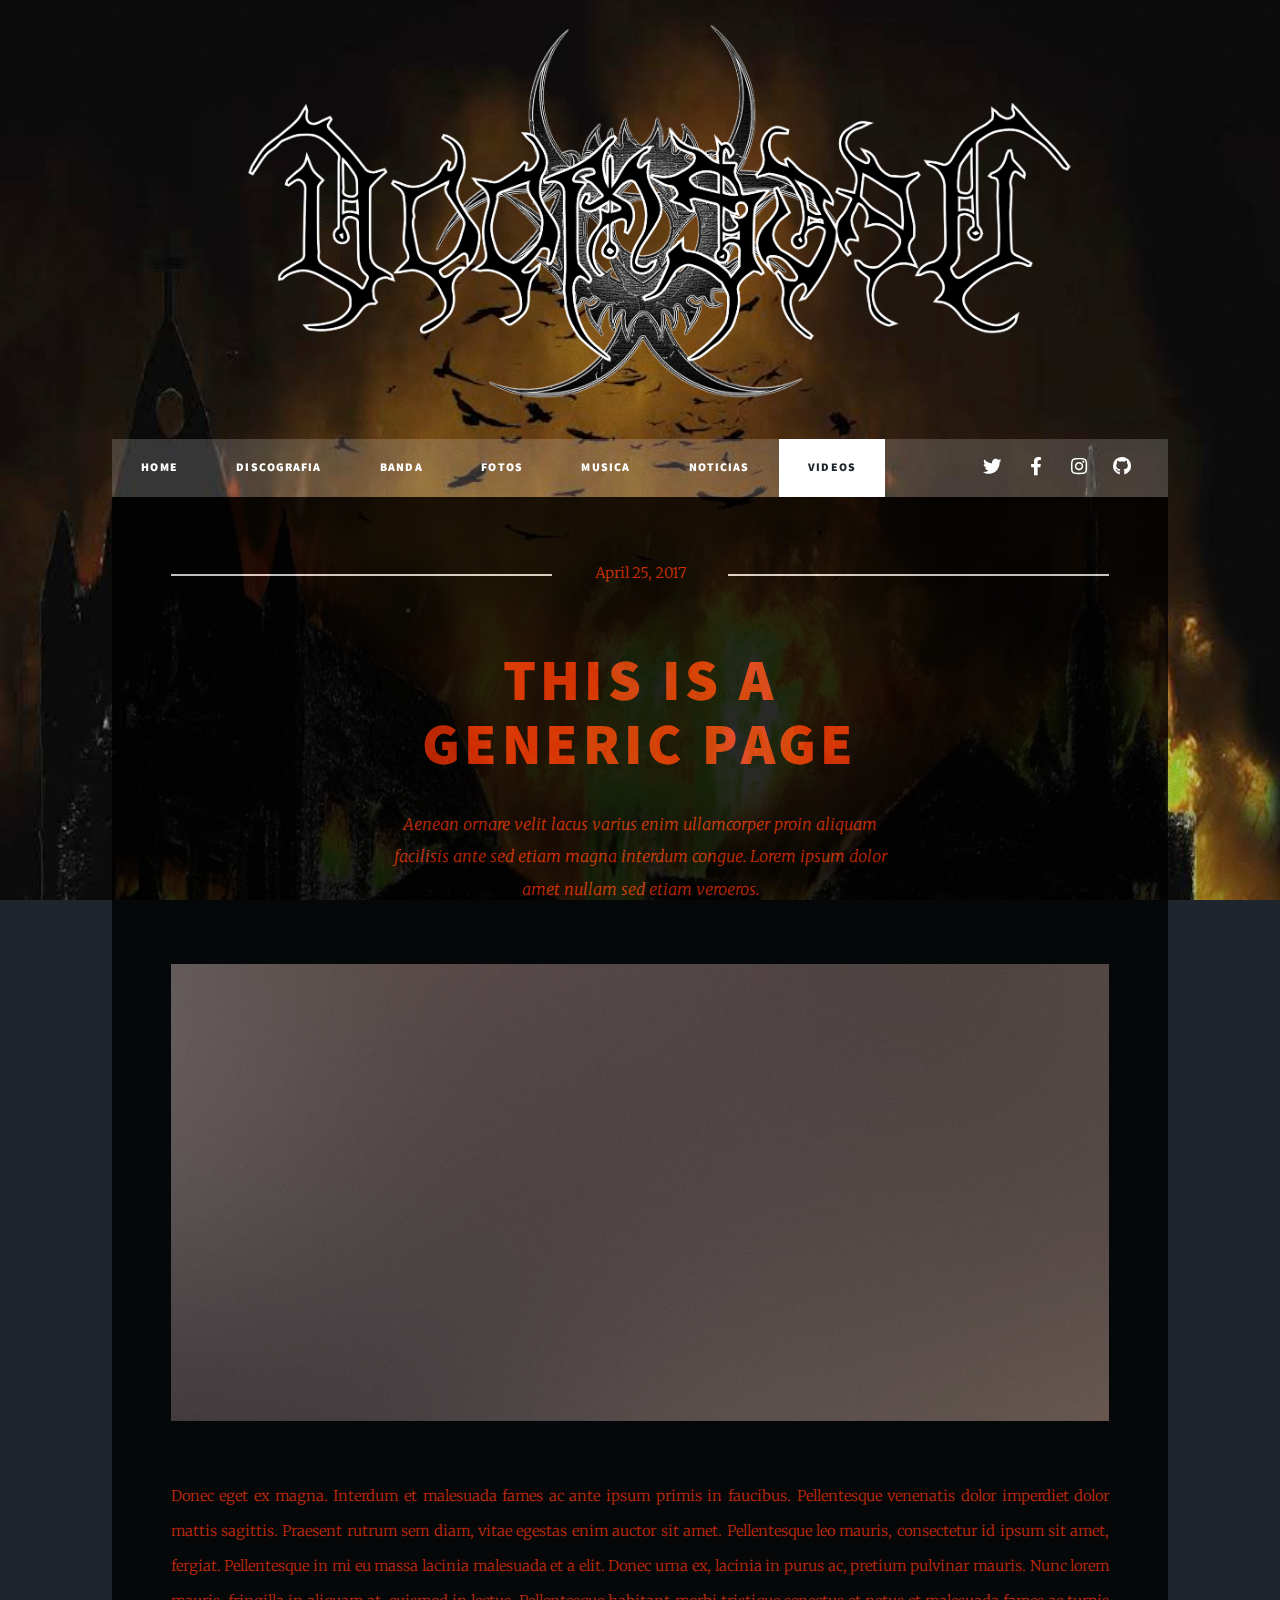
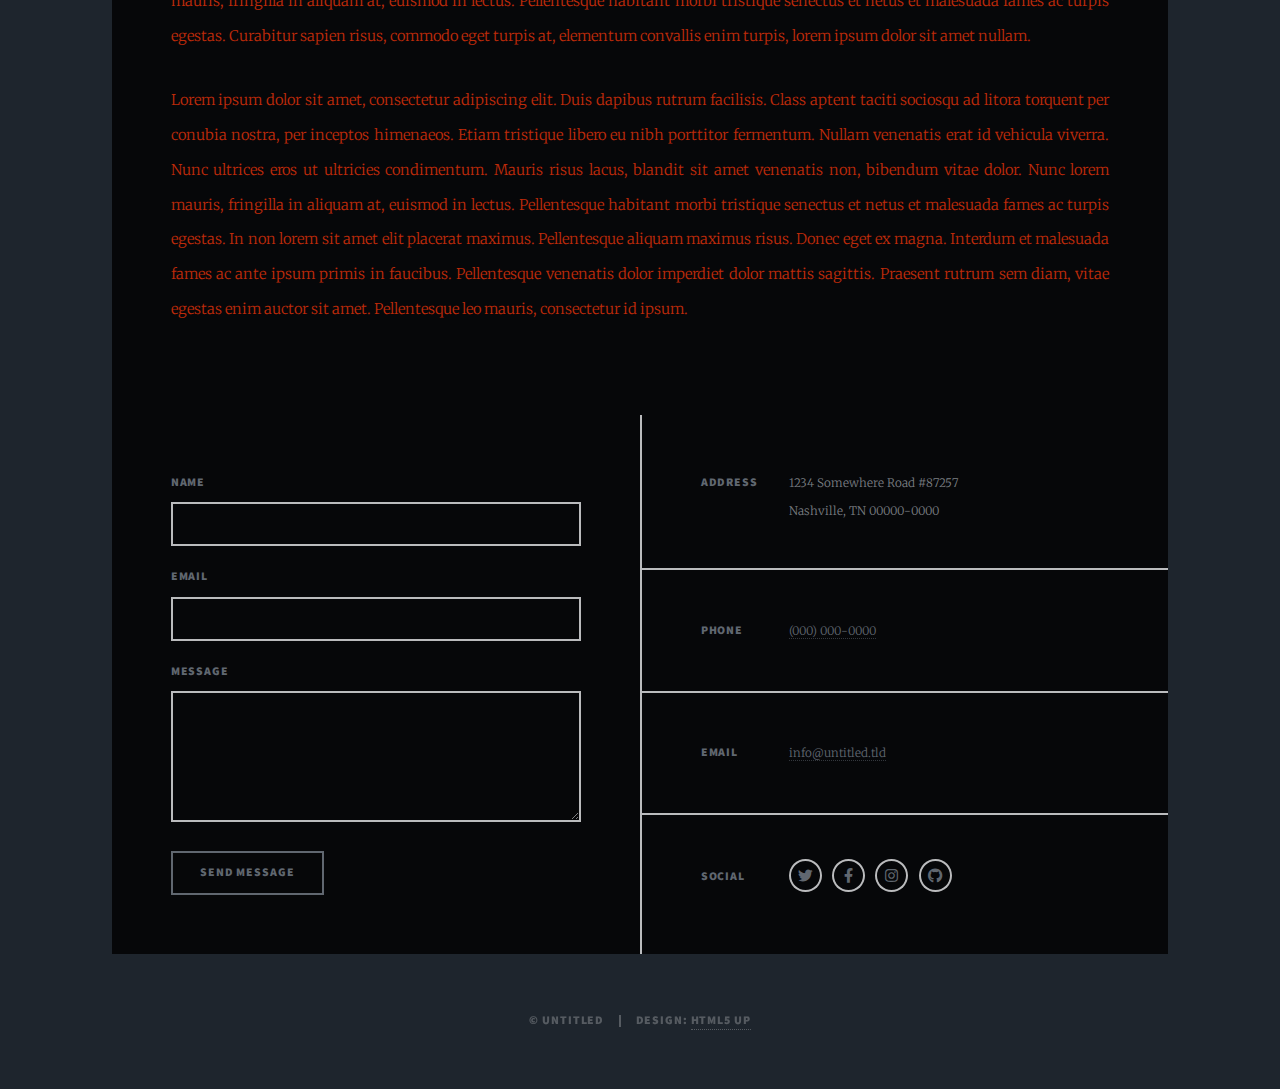
<file: video.html>
<!DOCTYPE HTML>
<!--
	Massively by HTML5 UP
	html5up.net | @ajlkn
	Free for personal and commercial use under the CCA 3.0 license (html5up.net/license)
-->
<html>
	<head>
		<title>Doomsday</title>
		<meta charset="utf-8" />
		<meta name="viewport" content="width=device-width, initial-scale=1, user-scalable=no" />
		<link rel="stylesheet" href="assets/css/main.css" />
		<noscript><link rel="stylesheet" href="assets/css/noscript.css" /></noscript>
	</head>
	<body class="is-preload">

		<!-- Wrapper -->
			<div id="wrapper">

				<!-- Header -->
				<div>
					<a href="/" class="image main"><img src="images/3.png" alt="" /></a>
				</div>

				<!-- Nav -->
					<nav id="nav">
						<ul class="links">
							<li><a href="index.html">Home</a></li>
							<!-- <li><a href="generic.html">Home</a></li> -->

							<!-- <li><a href="elements.html">Elements Reference</a></li>-->
							
							<li><a href="discogra.html">Discografia</a></li>
							<li><a href="banda.html">Banda</a></li>
							<li><a href="fotos.html">Fotos</a></li>
							<li><a href="music.html">Musica</a></li>
							<li><a href="noticias.html">Noticias</a></li>
							<li class="active"><a href="video.html">Videos</a></li>
						</ul>
						<ul class="icons">
							<li><a href="#" class="icon brands fa-twitter"><span class="label">Twitter</span></a></li>
							<li><a href="#" class="icon brands fa-facebook-f"><span class="label">Facebook</span></a></li>
							<li><a href="#" class="icon brands fa-instagram"><span class="label">Instagram</span></a></li>
							<li><a href="#" class="icon brands fa-github"><span class="label">GitHub</span></a></li>
						</ul>
					</nav>

				<!-- Main -->
					<div id="main">

						<!-- Post -->
							<section class="post">
								<header class="major">
									<span class="date">April 25, 2017</span>
									<h1>This is a<br />
									Generic Page</h1>
									<p>Aenean ornare velit lacus varius enim ullamcorper proin aliquam<br />
									facilisis ante sed etiam magna interdum congue. Lorem ipsum dolor<br />
									amet nullam sed etiam veroeros.</p>
								</header>
								<div class="image main"><img src="images/pic01.jpg" alt="" /></div>
								<p>Donec eget ex magna. Interdum et malesuada fames ac ante ipsum primis in faucibus. Pellentesque venenatis dolor imperdiet dolor mattis sagittis. Praesent rutrum sem diam, vitae egestas enim auctor sit amet. Pellentesque leo mauris, consectetur id ipsum sit amet, fergiat. Pellentesque in mi eu massa lacinia malesuada et a elit. Donec urna ex, lacinia in purus ac, pretium pulvinar mauris. Nunc lorem mauris, fringilla in aliquam at, euismod in lectus. Pellentesque habitant morbi tristique senectus et netus et malesuada fames ac turpis egestas. Curabitur sapien risus, commodo eget turpis at, elementum convallis enim turpis, lorem ipsum dolor sit amet nullam.</p>
								<p>Lorem ipsum dolor sit amet, consectetur adipiscing elit. Duis dapibus rutrum facilisis. Class aptent taciti sociosqu ad litora torquent per conubia nostra, per inceptos himenaeos. Etiam tristique libero eu nibh porttitor fermentum. Nullam venenatis erat id vehicula viverra. Nunc ultrices eros ut ultricies condimentum. Mauris risus lacus, blandit sit amet venenatis non, bibendum vitae dolor. Nunc lorem mauris, fringilla in aliquam at, euismod in lectus. Pellentesque habitant morbi tristique senectus et netus et malesuada fames ac turpis egestas. In non lorem sit amet elit placerat maximus. Pellentesque aliquam maximus risus. Donec eget ex magna. Interdum et malesuada fames ac ante ipsum primis in faucibus. Pellentesque venenatis dolor imperdiet dolor mattis sagittis. Praesent rutrum sem diam, vitae egestas enim auctor sit amet. Pellentesque leo mauris, consectetur id ipsum.</p>
							</section>

					</div>

				<!-- Footer -->
					<footer id="footer">
						<section>
							<form method="post" action="#">
								<div class="fields">
									<div class="field">
										<label for="name">Name</label>
										<input type="text" name="name" id="name" />
									</div>
									<div class="field">
										<label for="email">Email</label>
										<input type="text" name="email" id="email" />
									</div>
									<div class="field">
										<label for="message">Message</label>
										<textarea name="message" id="message" rows="3"></textarea>
									</div>
								</div>
								<ul class="actions">
									<li><input type="submit" value="Send Message" /></li>
								</ul>
							</form>
						</section>
						<section class="split contact">
							<section class="alt">
								<h3>Address</h3>
								<p>1234 Somewhere Road #87257<br />
								Nashville, TN 00000-0000</p>
							</section>
							<section>
								<h3>Phone</h3>
								<p><a href="#">(000) 000-0000</a></p>
							</section>
							<section>
								<h3>Email</h3>
								<p><a href="#">info@untitled.tld</a></p>
							</section>
							<section>
								<h3>Social</h3>
								<ul class="icons alt">
									<li><a href="#" class="icon brands alt fa-twitter"><span class="label">Twitter</span></a></li>
									<li><a href="#" class="icon brands alt fa-facebook-f"><span class="label">Facebook</span></a></li>
									<li><a href="#" class="icon brands alt fa-instagram"><span class="label">Instagram</span></a></li>
									<li><a href="#" class="icon brands alt fa-github"><span class="label">GitHub</span></a></li>
								</ul>
							</section>
						</section>
					</footer>

				<!-- Copyright -->
					<div id="copyright">
						<ul><li>&copy; Untitled</li><li>Design: <a href="https://html5up.net">HTML5 UP</a></li></ul>
					</div>

			</div>

		<!-- Scripts -->
			<script src="assets/js/jquery.min.js"></script>
			<script src="assets/js/jquery.scrollex.min.js"></script>
			<script src="assets/js/jquery.scrolly.min.js"></script>
			<script src="assets/js/browser.min.js"></script>
			<script src="assets/js/breakpoints.min.js"></script>
			<script src="assets/js/util.js"></script>
			<script src="assets/js/main.js"></script>

	</body>
</html>
</file>
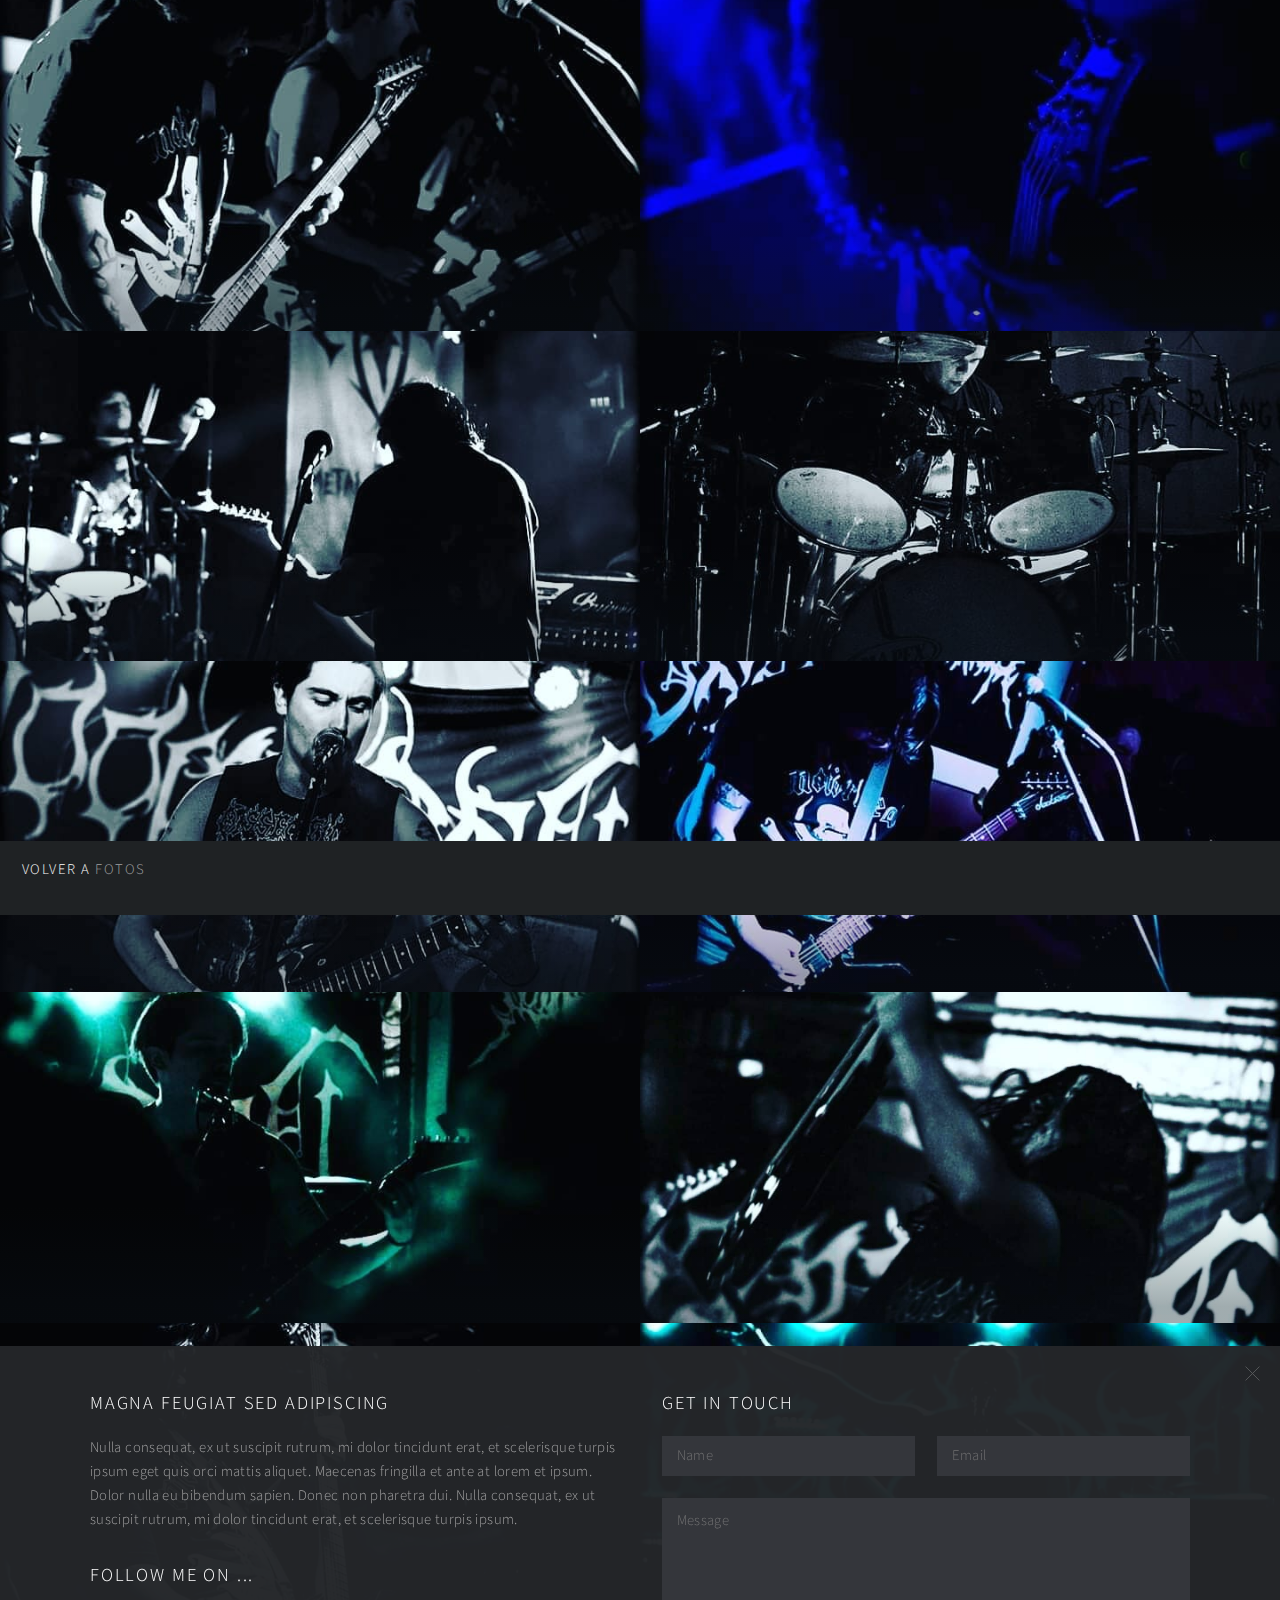
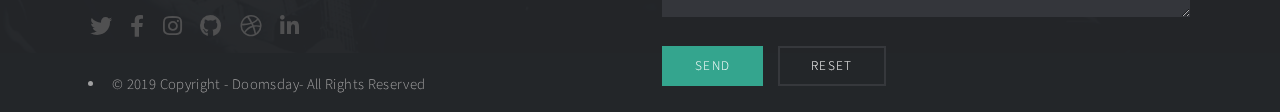
<file: fotosHtml/fotos1.html>
<!DOCTYPE HTML>
<!--
	Multiverse by HTML5 UP
	html5up.net | @ajlkn
	Free for personal and commercial use under the CCA 3.0 license (html5up.net/license)
-->
<html>
	<head>
		<title>Doomsday | Death Black Metal Band From Chile</title>
		<meta charset="utf-8" />
		<meta name="viewport" content="width=device-width, initial-scale=1, user-scalable=no" />
		<link rel="stylesheet" href="assets/css/main.css" />
		<link rel="shortcut icon" href="/favicon.ico" type="image/x-icon">
		<link rel="icon" href="/favicon.ico" type="image/x-icon">
		<noscript><link rel="stylesheet" href="assets/css/noscript.css" /></noscript>
	</head>
	<body class="is-preload">

		<!-- Wrapper -->
			<div id="wrapper">

				<!-- Header -->
					<header id="header">
						<h1><a href="../fotos"><strong>Volver a </strong> Fotos</a></h1>
						<nav>
							<!-- 

							<ul>
								<li><a href="#footer" class="icon solid fa-info-circle">About</a></li>
							</ul>
							-->

						</nav>
					</header>

				<!-- Main -->
					<div id="main">
						<article class="thumb">
							<a href="images/curaca/cura1.jpg" class="image"><img src="images/curaca/cura1.jpg" alt="" /></a>
							
							<p>Doomsday - Together as One</p>
						</article>
						<article class="thumb">
							<a href="images/curaca/cura2.jpg" class="image"><img src="images/curaca/cura2.jpg" alt="" /></a>
							
							<p>Doomsday - Together as One</p>
						</article>
						<article class="thumb">
							<a href="images/curaca/cura3.jpg" class="image"><img src="images/curaca/cura3.jpg" alt="" /></a>
							
							<p>Doomsday - Together as One</p>
						</article>
						<article class="thumb">
							<a href="images/curaca/cura4.jpg" class="image"><img src="images/curaca/cura4.jpg" alt="" /></a>
							
							<p>Doomsday - Together as One</p>
						</article>
						<article class="thumb">
							<a href="images/curaca/cura5.jpg" class="image"><img src="images/curaca/cura5.jpg" alt="" /></a>
							
							<p>Doomsday - Together as One</p>
						</article>
						<article class="thumb">
							<a href="images/curaca/cura6.jpg" class="image"><img src="images/curaca/cura6.jpg" alt="" /></a>
							
							<p>Doomsday - Together as One</p>
						</article>
						<article class="thumb">
							<a href="images/curaca/cura7.jpg" class="image"><img src="images/curaca/cura7.jpg" alt="" /></a>
							
							<p>Doomsday - Together as One</p>
						</article>
						<article class="thumb">
							<a href="images/curaca/cura8.jpg" class="image"><img src="images/curaca/cura8.jpg" alt="" /></a>
							
							<p>Doomsday - Together as One</p>
						</article>
						<article class="thumb">
							<a href="images/curaca/cura9.jpg" class="image"><img src="images/curaca/cura9.jpg" alt="" /></a>
							
							<p>Doomsday - Together as One</p>
						</article>
						<article class="thumb">
							<a href="images/curaca/cura10.jpg" class="image"><img src="images/curaca/cura10.jpg" alt="" /></a>
							
							<p>Doomsday - Together as One</p>
						
					</div>

				<!-- Footer -->
					<footer id="footer" class="panel">
						<div class="inner split">
							<div>
								<section>
									<h2>Magna feugiat sed adipiscing</h2>
									<p>Nulla consequat, ex ut suscipit rutrum, mi dolor tincidunt erat, et scelerisque turpis ipsum eget quis orci mattis aliquet. Maecenas fringilla et ante at lorem et ipsum. Dolor nulla eu bibendum sapien. Donec non pharetra dui. Nulla consequat, ex ut suscipit rutrum, mi dolor tincidunt erat, et scelerisque turpis ipsum.</p>
								</section>
								<section>
									<h2>Follow me on ...</h2>
									<ul class="icons">
										<li><a href="#" class="icon brands fa-twitter"><span class="label">Twitter</span></a></li>
										<li><a href="#" class="icon brands fa-facebook-f"><span class="label">Facebook</span></a></li>
										<li><a href="#" class="icon brands fa-instagram"><span class="label">Instagram</span></a></li>
										<li><a href="#" class="icon brands fa-github"><span class="label">GitHub</span></a></li>
										<li><a href="#" class="icon brands fa-dribbble"><span class="label">Dribbble</span></a></li>
										<li><a href="#" class="icon brands fa-linkedin-in"><span class="label">LinkedIn</span></a></li>
									</ul>
								</section>
								<p class="copyright">
									<ul><li>&copy; 2019 Copyright - Doomsday- All Rights Reserved</li></li></ul>
								</p>
							</div>
							<div>
								<section>
									<h2>Get in touch</h2>
									<form method="post" action="#">
										<div class="fields">
											<div class="field half">
												<input type="text" name="name" id="name" placeholder="Name" />
											</div>
											<div class="field half">
												<input type="text" name="email" id="email" placeholder="Email" />
											</div>
											<div class="field">
												<textarea name="message" id="message" rows="4" placeholder="Message"></textarea>
											</div>
										</div>
										<ul class="actions">
											<li><input type="submit" value="Send" class="primary" /></li>
											<li><input type="reset" value="Reset" /></li>
										</ul>
									</form>
								</section>
							</div>
						</div>
					</footer>

			</div>

		<!-- Scripts -->
			<script src="assets/js/jquery.min.js"></script>
			<script src="assets/js/jquery.poptrox.min.js"></script>
			<script src="assets/js/browser.min.js"></script>
			<script src="assets/js/breakpoints.min.js"></script>
			<script src="assets/js/util.js"></script>
			<script src="assets/js/main.js"></script>

	</body>
</html>
</file>
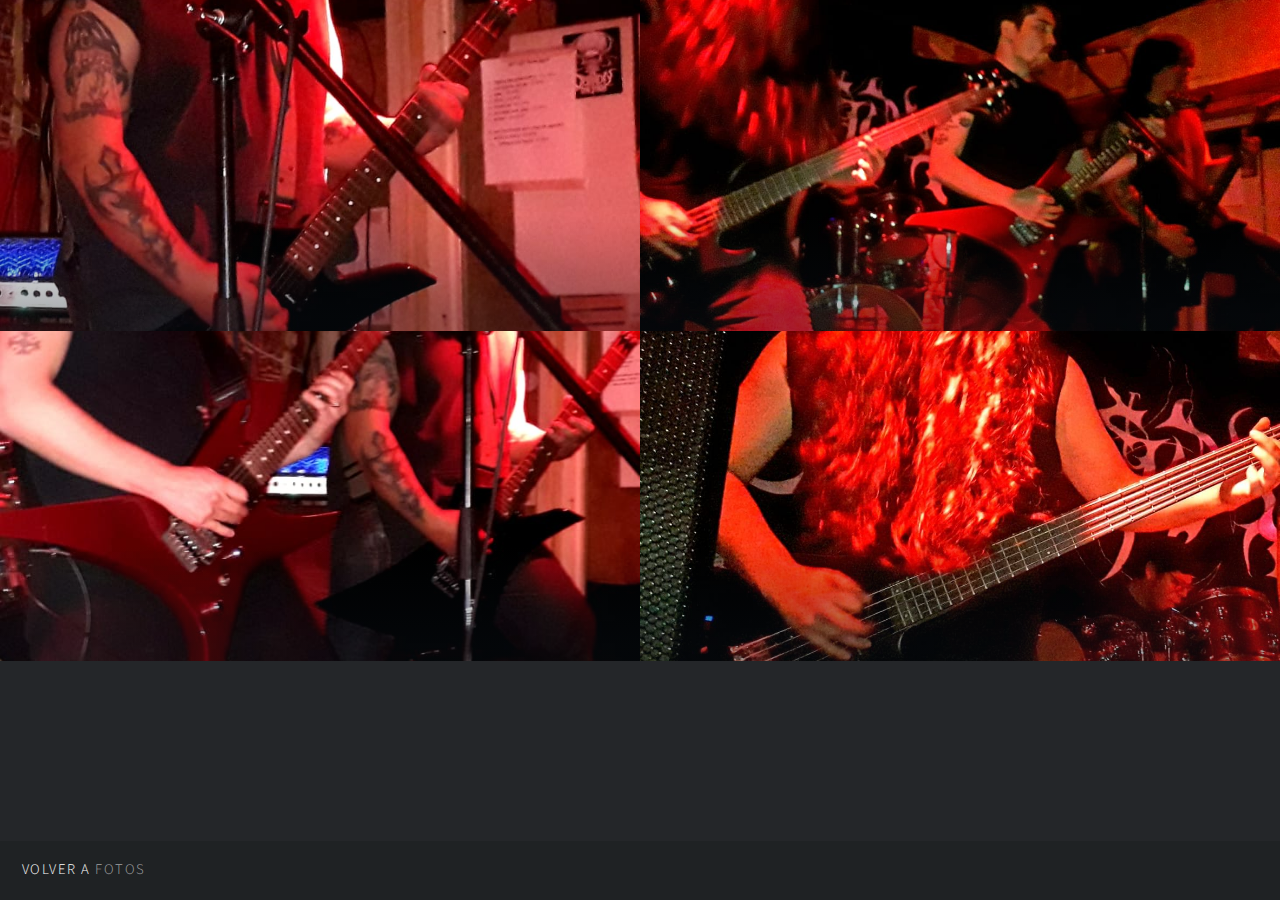
<file: fotosHtml/fotos2.html>
<!DOCTYPE HTML>
<!--
	Multiverse by HTML5 UP
	html5up.net | @ajlkn
	Free for personal and commercial use under the CCA 3.0 license (html5up.net/license)
-->
<html>
	<head>
		<title>Doomsday | Death Black Metal Band From Chile</title>
		<meta charset="utf-8" />
		<meta name="viewport" content="width=device-width, initial-scale=1, user-scalable=no" />
		<link rel="stylesheet" href="assets/css/main.css" />
		<noscript><link rel="stylesheet" href="assets/css/noscript.css" /></noscript>
	</head>
	<body class="is-preload">

		<!-- Wrapper -->
			<div id="wrapper">

				<!-- Header -->
					<header id="header">
						<h1><a href="../fotos"><strong>Volver a </strong> Fotos</a></h1>
						<nav>

						</nav>
					</header>

				<!-- Main -->
					<div id="main">
						<article class="thumb">
							<a href="images/rancagua/ranca1.jpeg" class="image"><img src="images/rancagua/ranca1.jpeg" alt="" /></a>
							
							<p>Doomsday - Beyond Chaos</p>
						</article>
						<article class="thumb">
							<a href="images/rancagua/ranca2.jpeg" class="image"><img src="images/rancagua/ranca2.jpeg" alt="" /></a>
							
							<p>Doomsday - Beyond Chaos</p>
						</article>
						<article class="thumb">
							<a href="images/rancagua/ranca3.jpeg" class="image"><img src="images/rancagua/ranca3.jpeg" alt="" /></a>
							
							<p>Doomsday - Beyond Chaos</p>
						</article>
						<article class="thumb">
							<a href="images/rancagua/ranca4.jpeg" class="image"><img src="images/rancagua/ranca4.jpeg" alt="" /></a>
							
							<p>Doomsday - Beyond Chaos</p>
						</article>
						
					</div>

				<!-- Footer -->
					<footer id="footer" class="panel">
						<div class="inner split">
							<div>
								<section>
									<h2>Magna feugiat sed adipiscing</h2>
									<p>Nulla consequat, ex ut suscipit rutrum, mi dolor tincidunt erat, et scelerisque turpis ipsum eget quis orci mattis aliquet. Maecenas fringilla et ante at lorem et ipsum. Dolor nulla eu bibendum sapien. Donec non pharetra dui. Nulla consequat, ex ut suscipit rutrum, mi dolor tincidunt erat, et scelerisque turpis ipsum.</p>
								</section>
								<section>
									<h2>Follow me on ...</h2>
									<ul class="icons">
										<li><a href="#" class="icon brands fa-twitter"><span class="label">Twitter</span></a></li>
										<li><a href="#" class="icon brands fa-facebook-f"><span class="label">Facebook</span></a></li>
										<li><a href="#" class="icon brands fa-instagram"><span class="label">Instagram</span></a></li>
										<li><a href="#" class="icon brands fa-github"><span class="label">GitHub</span></a></li>
										<li><a href="#" class="icon brands fa-dribbble"><span class="label">Dribbble</span></a></li>
										<li><a href="#" class="icon brands fa-linkedin-in"><span class="label">LinkedIn</span></a></li>
									</ul>
								</section>
								<p class="copyright">
									&copy; Unttled. Design: <a href="http://html5up.net">HTML5 UP</a>.
								</p>
							</div>
							<div>
								<section>
									<h2>Get in touch</h2>
									<form method="post" action="#">
										<div class="fields">
											<div class="field half">
												<input type="text" name="name" id="name" placeholder="Name" />
											</div>
											<div class="field half">
												<input type="text" name="email" id="email" placeholder="Email" />
											</div>
											<div class="field">
												<textarea name="message" id="message" rows="4" placeholder="Message"></textarea>
											</div>
										</div>
										<ul class="actions">
											<li><input type="submit" value="Send" class="primary" /></li>
											<li><input type="reset" value="Reset" /></li>
										</ul>
									</form>
								</section>
							</div>
						</div>
					</footer>

			</div>

		<!-- Scripts -->
			<script src="assets/js/jquery.min.js"></script>
			<script src="assets/js/jquery.poptrox.min.js"></script>
			<script src="assets/js/browser.min.js"></script>
			<script src="assets/js/breakpoints.min.js"></script>
			<script src="assets/js/util.js"></script>
			<script src="assets/js/main.js"></script>

	</body>
</html>
</file>
<file: fotosHtml/assets/css/noscript.css>
/*
	Multiverse by HTML5 UP
	html5up.net | @ajlkn
	Free for personal and commercial use under the CCA 3.0 license (html5up.net/license)
*/

/* Wrapper */

	body.is-preload #wrapper:before {
		display: none;
	}

/* Main */

	body.is-preload #main .thumb {
		pointer-events: auto;
		opacity: 1;
	}

/* Header */

	body.is-preload #header {
		-moz-transform: none;
		-webkit-transform: none;
		-ms-transform: none;
		transform: none;
	}
</file>
<file: assets/css/main.css>
@import url(fontawesome-all.min.css);
@import url("https://fonts.googleapis.com/css?family=Merriweather:300,700,300italic,700italic|Source+Sans+Pro:900");

/*
	Massively by HTML5 UP
	html5up.net | @ajlkn
	Free for personal and commercial use under the CCA 3.0 license (html5up.net/license)
*/

html, body, div, span, applet, object,
iframe, h1, h2, h3, h4, h5, h6, p, blockquote,
pre, a, abbr, acronym, address, big, cite,
code, del, dfn, em, img, ins, kbd, q, s, samp,
small, strike, strong, sub, sup, tt, var, b,
u, i, center, dl, dt, dd, ol, ul, li, fieldset,
form, label, legend, table, caption, tbody,
tfoot, thead, tr, th, td, article, aside,
canvas, details, embed, figure, figcaption,
footer, header, hgroup, menu, nav, output, ruby,
section, summary, time, mark, audio, video {
	margin: 0;
	padding: 0;
	border: 0;
	font-size: 100%;
	font: inherit;
	vertical-align: baseline;}

article, aside, details, figcaption, figure,
footer, header, hgroup, menu, nav, section {
	display: block;}

body {
	line-height: 1;
}

ol, ul {
	list-style: none;
}

blockquote, q {
	quotes: none;
}

	blockquote:before, blockquote:after, q:before, q:after {
		content: '';
		content: none;
	}

table {
	border-collapse: collapse;
	border-spacing: 0;
}

body {
	-webkit-text-size-adjust: none;
}

mark {
	background-color: transparent;
	color: inherit;
}

input::-moz-focus-inner {
	border: 0;
	padding: 0;
}

input, select, textarea {
	-moz-appearance: none;
	-webkit-appearance: none;
	-ms-appearance: none;
	appearance: none;
}

/* Basic */

	@-ms-viewport {
		width: device-width;
	}

	body {
		-ms-overflow-style: scrollbar;
	}

	@media screen and (max-width: 480px) {

		html, body {
			min-width: 320px;
		}

	}

	html {
		box-sizing: border-box;
	}

	*, *:before, *:after {
		box-sizing: inherit;
	}

	body {
		background-color: #1e252d;
	}

		body.is-preload *, body.is-preload *:before, body.is-preload *:after {
			-moz-animation: none !important;
			-webkit-animation: none !important;
			-ms-animation: none !important;
			animation: none !important;
			-moz-transition: none !important;
			-webkit-transition: none !important;
			-ms-transition: none !important;
			transition: none !important;
		}

/* Type */

	html {
		font-size: 16pt;
	}

		@media screen and (max-width: 1680px) {

			html {
				font-size: 12pt;
			}

		}

		@media screen and (max-width: 1280px) {

			html {
				font-size: 11pt;
			}

		}

		@media screen and (max-width: 360px) {

			html {
				font-size: 10pt;
			}

		}

	body {
		color: #E62E00;
	}

	body, input, select, textarea {
		font-family: "Merriweather", copperplate bold, serif;
		font-weight: 300;
		font-size: 1rem;
		line-height: 2.375;
	}

	a {
		-moz-transition: color 0.2s ease-in-out, background-color 0.2s ease-in-out, border-color 0.2s ease-in-out, box-shadow 0.2s ease-in-out;
		-webkit-transition: color 0.2s ease-in-out, background-color 0.2s ease-in-out, border-color 0.2s ease-in-out, box-shadow 0.2s ease-in-out;
		-ms-transition: color 0.2s ease-in-out, background-color 0.2s ease-in-out, border-color 0.2s ease-in-out, box-shadow 0.2s ease-in-out;
		transition: color 0.2s ease-in-out, background-color 0.2s ease-in-out, border-color 0.2s ease-in-out, box-shadow 0.2s ease-in-out;
		border-bottom: dotted 1px;
		text-decoration: none;
	}

		a:hover {
			border-bottom-color: transparent;
		}

	strong, b {
		font-weight: 600;
	}

	em, i {
		font-style: italic;
	}

	p {
		text-align: justify;
		margin: 0 0 2rem 0;
	}

	h1, h2, h3, h4, h5, h6 {
		font-family: "Source Sans Pro", copperplate bold, sans-serif;
		font-weight: 900;
		line-height: 1.5;
		letter-spacing: 0.075em;
		text-transform: uppercase;
		margin: 0 0 1rem 0;
	}

		h1 a, h2 a, h3 a, h4 a, h5 a, h6 a {
			border-bottom: 0;
			color: inherit;
			text-decoration: none;
		}

	h1 {
		font-size: 4rem;
		line-height: 1.1;
		margin: 0 0 2rem 0;
	}

	h2 {
		font-size: 1.75rem;
		line-height: 1.3;
		margin: 0 0 1.5rem 0;
	}

	h3 {
		font-size: 1.25rem;
		margin: 0 0 1.5rem 0;
	}

	h4 {
		font-size: 1rem;
	}

	h5 {
		font-size: 0.9rem;
	}

	h6 {
		font-size: 0.8rem;
	}

	sub {
		font-size: 0.8rem;
		position: relative;
		top: 0.5rem;
	}

	sup {
		font-size: 0.8rem;
		position: relative;
		top: -0.5rem;
	}

	blockquote {
		border-left: solid 4px;
		font-style: italic;
		margin: 0 0 2rem 0;
		padding: 0.5rem 0 0.5rem 2rem;
	}

	code {
		border: solid 2px;
		font-family: "Courier New", monospace;
		font-size: 0.9rem;
		margin: 0 0.25rem;
		padding: 0.25rem 0.65rem;
	}

	pre {
		-webkit-overflow-scrolling: touch;
		font-family: "Courier New", monospace;
		font-size: 0.9rem;
		margin: 0 0 2rem 0;
	}

		pre code {
			display: block;
			line-height: 1.75;
			padding: 1rem 1.5rem;
			overflow-x: auto;
		}

	hr {
		border: 0;
		border-bottom: solid 2px;
		margin: 3rem 0;
	}

		hr.major {
			margin: 5rem 0;
		}

	.align-left {
		text-align: left;
	}

	.align-center {
		text-align: center;
	}

	.align-right {
		text-align: right;
	}

	input, select, textarea {
		color: #212931;
	}

	a {
		color: #E62E00;
		border-bottom-color: rgba(33, 41, 49, 0.5);
	}

		a:hover {
			border-bottom-color: transparent;
			color: #18bfef !important;
		}

	strong, b {
		color: #212931;
	}

	h1, h2, h3, h4, h5, h6 {
		color: #E62E00;
	}

	blockquote {
		border-left-color: #eeeeee;
	}

	code {
		background: rgba(220, 220, 220, 0.25);
		border-color: #eeeeee;
	}

	hr {
		border-bottom-color: #eeeeee;
	}

/* Row */

	.row {
		display: flex;
		flex-wrap: wrap;
		box-sizing: border-box;
		align-items: stretch;
	}

		.row > * {
			box-sizing: border-box;
		}

		.row.gtr-uniform > * > :last-child {
			margin-bottom: 0;
		}

		.row.aln-left {
			justify-content: flex-start;
		}

		.row.aln-center {
			justify-content: center;
		}

		.row.aln-right {
			justify-content: flex-end;
		}

		.row.aln-top {
			align-items: flex-start;
		}

		.row.aln-middle {
			align-items: center;
		}

		.row.aln-bottom {
			align-items: flex-end;
		}

		.row > .imp {
			order: -1;
		}

		.row > .col-1 {
			width: 8.33333%;
		}

		.row > .off-1 {
			margin-left: 8.33333%;
		}

		.row > .col-2 {
			width: 16.66667%;
		}

		.row > .off-2 {
			margin-left: 16.66667%;
		}

		.row > .col-3 {
			width: 25%;
		}

		.row > .off-3 {
			margin-left: 25%;
		}

		.row > .col-4 {
			width: 33.33333%;
		}

		.row > .off-4 {
			margin-left: 33.33333%;
		}

		.row > .col-5 {
			width: 41.66667%;
		}

		.row > .off-5 {
			margin-left: 41.66667%;
		}

		.row > .col-6 {
			width: 50%;
		}

		.row > .off-6 {
			margin-left: 50%;
		}

		.row > .col-7 {
			width: 58.33333%;
		}

		.row > .off-7 {
			margin-left: 58.33333%;
		}

		.row > .col-8 {
			width: 66.66667%;
		}

		.row > .off-8 {
			margin-left: 66.66667%;
		}

		.row > .col-9 {
			width: 75%;
		}

		.row > .off-9 {
			margin-left: 75%;
		}

		.row > .col-10 {
			width: 83.33333%;
		}

		.row > .off-10 {
			margin-left: 83.33333%;
		}

		.row > .col-11 {
			width: 91.66667%;
		}

		.row > .off-11 {
			margin-left: 91.66667%;
		}

		.row > .col-12 {
			width: 100%;
		}

		.row > .off-12 {
			margin-left: 100%;
		}

		.row.gtr-0 {
			margin-top: 0;
			margin-left: 0rem;
		}

			.row.gtr-0 > * {
				padding: 0 0 0 0rem;
			}

			.row.gtr-0.gtr-uniform {
				margin-top: 0rem;
			}

				.row.gtr-0.gtr-uniform > * {
					padding-top: 0rem;
				}

		.row.gtr-25 {
			margin-top: 0;
			margin-left: -0.375rem;
		}

			.row.gtr-25 > * {
				padding: 0 0 0 0.375rem;
			}

			.row.gtr-25.gtr-uniform {
				margin-top: -0.375rem;
			}

				.row.gtr-25.gtr-uniform > * {
					padding-top: 0.375rem;
				}

		.row.gtr-50 {
			margin-top: 0;
			margin-left: -0.75rem;
		}

			.row.gtr-50 > * {
				padding: 0 0 0 0.75rem;
			}

			.row.gtr-50.gtr-uniform {
				margin-top: -0.75rem;
			}

				.row.gtr-50.gtr-uniform > * {
					padding-top: 0.75rem;
				}

		.row {
			margin-top: 0;
			margin-left: -1.5rem;
		}

			.row > * {
				padding: 0 0 0 1.5rem;
			}

			.row.gtr-uniform {
				margin-top: -1.5rem;
			}

				.row.gtr-uniform > * {
					padding-top: 1.5rem;
				}

		.row.gtr-150 {
			margin-top: 0;
			margin-left: -2.25rem;
		}

			.row.gtr-150 > * {
				padding: 0 0 0 2.25rem;
			}

			.row.gtr-150.gtr-uniform {
				margin-top: -2.25rem;
			}

				.row.gtr-150.gtr-uniform > * {
					padding-top: 2.25rem;
				}

		.row.gtr-200 {
			margin-top: 0;
			margin-left: -3rem;
		}

			.row.gtr-200 > * {
				padding: 0 0 0 3rem;
			}

			.row.gtr-200.gtr-uniform {
				margin-top: -3rem;
			}

				.row.gtr-200.gtr-uniform > * {
					padding-top: 3rem;
				}

		@media screen and (max-width: 1680px) {

			.row {
				display: flex;
				flex-wrap: wrap;
				box-sizing: border-box;
				align-items: stretch;
			}

				.row > * {
					box-sizing: border-box;
				}

				.row.gtr-uniform > * > :last-child {
					margin-bottom: 0;
				}

				.row.aln-left {
					justify-content: flex-start;
				}

				.row.aln-center {
					justify-content: center;
				}

				.row.aln-right {
					justify-content: flex-end;
				}

				.row.aln-top {
					align-items: flex-start;
				}

				.row.aln-middle {
					align-items: center;
				}

				.row.aln-bottom {
					align-items: flex-end;
				}

				.row > .imp-xlarge {
					order: -1;
				}

				.row > .col-1-xlarge {
					width: 8.33333%;
				}

				.row > .off-1-xlarge {
					margin-left: 8.33333%;
				}

				.row > .col-2-xlarge {
					width: 16.66667%;
				}

				.row > .off-2-xlarge {
					margin-left: 16.66667%;
				}

				.row > .col-3-xlarge {
					width: 25%;
				}

				.row > .off-3-xlarge {
					margin-left: 25%;
				}

				.row > .col-4-xlarge {
					width: 33.33333%;
				}

				.row > .off-4-xlarge {
					margin-left: 33.33333%;
				}

				.row > .col-5-xlarge {
					width: 41.66667%;
				}

				.row > .off-5-xlarge {
					margin-left: 41.66667%;
				}

				.row > .col-6-xlarge {
					width: 50%;
				}

				.row > .off-6-xlarge {
					margin-left: 50%;
				}

				.row > .col-7-xlarge {
					width: 58.33333%;
				}

				.row > .off-7-xlarge {
					margin-left: 58.33333%;
				}

				.row > .col-8-xlarge {
					width: 66.66667%;
				}

				.row > .off-8-xlarge {
					margin-left: 66.66667%;
				}

				.row > .col-9-xlarge {
					width: 75%;
				}

				.row > .off-9-xlarge {
					margin-left: 75%;
				}

				.row > .col-10-xlarge {
					width: 83.33333%;
				}

				.row > .off-10-xlarge {
					margin-left: 83.33333%;
				}

				.row > .col-11-xlarge {
					width: 91.66667%;
				}

				.row > .off-11-xlarge {
					margin-left: 91.66667%;
				}

				.row > .col-12-xlarge {
					width: 100%;
				}

				.row > .off-12-xlarge {
					margin-left: 100%;
				}

				.row.gtr-0 {
					margin-top: 0;
					margin-left: 0rem;
				}

					.row.gtr-0 > * {
						padding: 0 0 0 0rem;
					}

					.row.gtr-0.gtr-uniform {
						margin-top: 0rem;
					}

						.row.gtr-0.gtr-uniform > * {
							padding-top: 0rem;
						}

				.row.gtr-25 {
					margin-top: 0;
					margin-left: -0.375rem;
				}

					.row.gtr-25 > * {
						padding: 0 0 0 0.375rem;
					}

					.row.gtr-25.gtr-uniform {
						margin-top: -0.375rem;
					}

						.row.gtr-25.gtr-uniform > * {
							padding-top: 0.375rem;
						}

				.row.gtr-50 {
					margin-top: 0;
					margin-left: -0.75rem;
				}

					.row.gtr-50 > * {
						padding: 0 0 0 0.75rem;
					}

					.row.gtr-50.gtr-uniform {
						margin-top: -0.75rem;
					}

						.row.gtr-50.gtr-uniform > * {
							padding-top: 0.75rem;
						}

				.row {
					margin-top: 0;
					margin-left: -1.5rem;
				}

					.row > * {
						padding: 0 0 0 1.5rem;
					}

					.row.gtr-uniform {
						margin-top: -1.5rem;
					}

						.row.gtr-uniform > * {
							padding-top: 1.5rem;
						}

				.row.gtr-150 {
					margin-top: 0;
					margin-left: -2.25rem;
				}

					.row.gtr-150 > * {
						padding: 0 0 0 2.25rem;
					}

					.row.gtr-150.gtr-uniform {
						margin-top: -2.25rem;
					}

						.row.gtr-150.gtr-uniform > * {
							padding-top: 2.25rem;
						}

				.row.gtr-200 {
					margin-top: 0;
					margin-left: -3rem;
				}

					.row.gtr-200 > * {
						padding: 0 0 0 3rem;
					}

					.row.gtr-200.gtr-uniform {
						margin-top: -3rem;
					}

						.row.gtr-200.gtr-uniform > * {
							padding-top: 3rem;
						}

		}

		@media screen and (max-width: 1280px) {

			.row {
				display: flex;
				flex-wrap: wrap;
				box-sizing: border-box;
				align-items: stretch;
			}

				.row > * {
					box-sizing: border-box;
				}

				.row.gtr-uniform > * > :last-child {
					margin-bottom: 0;
				}

				.row.aln-left {
					justify-content: flex-start;
				}

				.row.aln-center {
					justify-content: center;
				}

				.row.aln-right {
					justify-content: flex-end;
				}

				.row.aln-top {
					align-items: flex-start;
				}

				.row.aln-middle {
					align-items: center;
				}

				.row.aln-bottom {
					align-items: flex-end;
				}

				.row > .imp-large {
					order: -1;
				}

				.row > .col-1-large {
					width: 8.33333%;
				}

				.row > .off-1-large {
					margin-left: 8.33333%;
				}

				.row > .col-2-large {
					width: 16.66667%;
				}

				.row > .off-2-large {
					margin-left: 16.66667%;
				}

				.row > .col-3-large {
					width: 25%;
				}

				.row > .off-3-large {
					margin-left: 25%;
				}

				.row > .col-4-large {
					width: 33.33333%;
				}

				.row > .off-4-large {
					margin-left: 33.33333%;
				}

				.row > .col-5-large {
					width: 41.66667%;
				}

				.row > .off-5-large {
					margin-left: 41.66667%;
				}

				.row > .col-6-large {
					width: 50%;
				}

				.row > .off-6-large {
					margin-left: 50%;
				}

				.row > .col-7-large {
					width: 58.33333%;
				}

				.row > .off-7-large {
					margin-left: 58.33333%;
				}

				.row > .col-8-large {
					width: 66.66667%;
				}

				.row > .off-8-large {
					margin-left: 66.66667%;
				}

				.row > .col-9-large {
					width: 75%;
				}

				.row > .off-9-large {
					margin-left: 75%;
				}

				.row > .col-10-large {
					width: 83.33333%;
				}

				.row > .off-10-large {
					margin-left: 83.33333%;
				}

				.row > .col-11-large {
					width: 91.66667%;
				}

				.row > .off-11-large {
					margin-left: 91.66667%;
				}

				.row > .col-12-large {
					width: 100%;
				}

				.row > .off-12-large {
					margin-left: 100%;
				}

				.row.gtr-0 {
					margin-top: 0;
					margin-left: 0rem;
				}

					.row.gtr-0 > * {
						padding: 0 0 0 0rem;
					}

					.row.gtr-0.gtr-uniform {
						margin-top: 0rem;
					}

						.row.gtr-0.gtr-uniform > * {
							padding-top: 0rem;
						}

				.row.gtr-25 {
					margin-top: 0;
					margin-left: -0.375rem;
				}

					.row.gtr-25 > * {
						padding: 0 0 0 0.375rem;
					}

					.row.gtr-25.gtr-uniform {
						margin-top: -0.375rem;
					}

						.row.gtr-25.gtr-uniform > * {
							padding-top: 0.375rem;
						}

				.row.gtr-50 {
					margin-top: 0;
					margin-left: -0.75rem;
				}

					.row.gtr-50 > * {
						padding: 0 0 0 0.75rem;
					}

					.row.gtr-50.gtr-uniform {
						margin-top: -0.75rem;
					}

						.row.gtr-50.gtr-uniform > * {
							padding-top: 0.75rem;
						}

				.row {
					margin-top: 0;
					margin-left: -1.5rem;
				}

					.row > * {
						padding: 0 0 0 1.5rem;
					}

					.row.gtr-uniform {
						margin-top: -1.5rem;
					}

						.row.gtr-uniform > * {
							padding-top: 1.5rem;
						}

				.row.gtr-150 {
					margin-top: 0;
					margin-left: -2.25rem;
				}

					.row.gtr-150 > * {
						padding: 0 0 0 2.25rem;
					}

					.row.gtr-150.gtr-uniform {
						margin-top: -2.25rem;
					}

						.row.gtr-150.gtr-uniform > * {
							padding-top: 2.25rem;
						}

				.row.gtr-200 {
					margin-top: 0;
					margin-left: -3rem;
				}

					.row.gtr-200 > * {
						padding: 0 0 0 3rem;
					}

					.row.gtr-200.gtr-uniform {
						margin-top: -3rem;
					}

						.row.gtr-200.gtr-uniform > * {
							padding-top: 3rem;
						}

		}

		@media screen and (max-width: 980px) {

			.row {
				display: flex;
				flex-wrap: wrap;
				box-sizing: border-box;
				align-items: stretch;
			}

				.row > * {
					box-sizing: border-box;
				}

				.row.gtr-uniform > * > :last-child {
					margin-bottom: 0;
				}

				.row.aln-left {
					justify-content: flex-start;
				}

				.row.aln-center {
					justify-content: center;
				}

				.row.aln-right {
					justify-content: flex-end;
				}

				.row.aln-top {
					align-items: flex-start;
				}

				.row.aln-middle {
					align-items: center;
				}

				.row.aln-bottom {
					align-items: flex-end;
				}

				.row > .imp-medium {
					order: -1;
				}

				.row > .col-1-medium {
					width: 8.33333%;
				}

				.row > .off-1-medium {
					margin-left: 8.33333%;
				}

				.row > .col-2-medium {
					width: 16.66667%;
				}

				.row > .off-2-medium {
					margin-left: 16.66667%;
				}

				.row > .col-3-medium {
					width: 25%;
				}

				.row > .off-3-medium {
					margin-left: 25%;
				}

				.row > .col-4-medium {
					width: 33.33333%;
				}

				.row > .off-4-medium {
					margin-left: 33.33333%;
				}

				.row > .col-5-medium {
					width: 41.66667%;
				}

				.row > .off-5-medium {
					margin-left: 41.66667%;
				}

				.row > .col-6-medium {
					width: 50%;
				}

				.row > .off-6-medium {
					margin-left: 50%;
				}

				.row > .col-7-medium {
					width: 58.33333%;
				}

				.row > .off-7-medium {
					margin-left: 58.33333%;
				}

				.row > .col-8-medium {
					width: 66.66667%;
				}

				.row > .off-8-medium {
					margin-left: 66.66667%;
				}

				.row > .col-9-medium {
					width: 75%;
				}

				.row > .off-9-medium {
					margin-left: 75%;
				}

				.row > .col-10-medium {
					width: 83.33333%;
				}

				.row > .off-10-medium {
					margin-left: 83.33333%;
				}

				.row > .col-11-medium {
					width: 91.66667%;
				}

				.row > .off-11-medium {
					margin-left: 91.66667%;
				}

				.row > .col-12-medium {
					width: 100%;
				}

				.row > .off-12-medium {
					margin-left: 100%;
				}

				.row.gtr-0 {
					margin-top: 0;
					margin-left: 0rem;
				}

					.row.gtr-0 > * {
						padding: 0 0 0 0rem;
					}

					.row.gtr-0.gtr-uniform {
						margin-top: 0rem;
					}

						.row.gtr-0.gtr-uniform > * {
							padding-top: 0rem;
						}

				.row.gtr-25 {
					margin-top: 0;
					margin-left: -0.375rem;
				}

					.row.gtr-25 > * {
						padding: 0 0 0 0.375rem;
					}

					.row.gtr-25.gtr-uniform {
						margin-top: -0.375rem;
					}

						.row.gtr-25.gtr-uniform > * {
							padding-top: 0.375rem;
						}

				.row.gtr-50 {
					margin-top: 0;
					margin-left: -0.75rem;
				}

					.row.gtr-50 > * {
						padding: 0 0 0 0.75rem;
					}

					.row.gtr-50.gtr-uniform {
						margin-top: -0.75rem;
					}

						.row.gtr-50.gtr-uniform > * {
							padding-top: 0.75rem;
						}

				.row {
					margin-top: 0;
					margin-left: -1.5rem;
				}

					.row > * {
						padding: 0 0 0 1.5rem;
					}

					.row.gtr-uniform {
						margin-top: -1.5rem;
					}

						.row.gtr-uniform > * {
							padding-top: 1.5rem;
						}

				.row.gtr-150 {
					margin-top: 0;
					margin-left: -2.25rem;
				}

					.row.gtr-150 > * {
						padding: 0 0 0 2.25rem;
					}

					.row.gtr-150.gtr-uniform {
						margin-top: -2.25rem;
					}

						.row.gtr-150.gtr-uniform > * {
							padding-top: 2.25rem;
						}

				.row.gtr-200 {
					margin-top: 0;
					margin-left: -3rem;
				}

					.row.gtr-200 > * {
						padding: 0 0 0 3rem;
					}

					.row.gtr-200.gtr-uniform {
						margin-top: -3rem;
					}

						.row.gtr-200.gtr-uniform > * {
							padding-top: 3rem;
						}

		}

		@media screen and (max-width: 736px) {

			.row {
				display: flex;
				flex-wrap: wrap;
				box-sizing: border-box;
				align-items: stretch;
			}

				.row > * {
					box-sizing: border-box;
				}

				.row.gtr-uniform > * > :last-child {
					margin-bottom: 0;
				}

				.row.aln-left {
					justify-content: flex-start;
				}

				.row.aln-center {
					justify-content: center;
				}

				.row.aln-right {
					justify-content: flex-end;
				}

				.row.aln-top {
					align-items: flex-start;
				}

				.row.aln-middle {
					align-items: center;
				}

				.row.aln-bottom {
					align-items: flex-end;
				}

				.row > .imp-small {
					order: -1;
				}

				.row > .col-1-small {
					width: 8.33333%;
				}

				.row > .off-1-small {
					margin-left: 8.33333%;
				}

				.row > .col-2-small {
					width: 16.66667%;
				}

				.row > .off-2-small {
					margin-left: 16.66667%;
				}

				.row > .col-3-small {
					width: 25%;
				}

				.row > .off-3-small {
					margin-left: 25%;
				}

				.row > .col-4-small {
					width: 33.33333%;
				}

				.row > .off-4-small {
					margin-left: 33.33333%;
				}

				.row > .col-5-small {
					width: 41.66667%;
				}

				.row > .off-5-small {
					margin-left: 41.66667%;
				}

				.row > .col-6-small {
					width: 50%;
				}

				.row > .off-6-small {
					margin-left: 50%;
				}

				.row > .col-7-small {
					width: 58.33333%;
				}

				.row > .off-7-small {
					margin-left: 58.33333%;
				}

				.row > .col-8-small {
					width: 66.66667%;
				}

				.row > .off-8-small {
					margin-left: 66.66667%;
				}

				.row > .col-9-small {
					width: 75%;
				}

				.row > .off-9-small {
					margin-left: 75%;
				}

				.row > .col-10-small {
					width: 83.33333%;
				}

				.row > .off-10-small {
					margin-left: 83.33333%;
				}

				.row > .col-11-small {
					width: 91.66667%;
				}

				.row > .off-11-small {
					margin-left: 91.66667%;
				}

				.row > .col-12-small {
					width: 100%;
				}

				.row > .off-12-small {
					margin-left: 100%;
				}

				.row.gtr-0 {
					margin-top: 0;
					margin-left: 0rem;
				}

					.row.gtr-0 > * {
						padding: 0 0 0 0rem;
					}

					.row.gtr-0.gtr-uniform {
						margin-top: 0rem;
					}

						.row.gtr-0.gtr-uniform > * {
							padding-top: 0rem;
						}

				.row.gtr-25 {
					margin-top: 0;
					margin-left: -0.375rem;
				}

					.row.gtr-25 > * {
						padding: 0 0 0 0.375rem;
					}

					.row.gtr-25.gtr-uniform {
						margin-top: -0.375rem;
					}

						.row.gtr-25.gtr-uniform > * {
							padding-top: 0.375rem;
						}

				.row.gtr-50 {
					margin-top: 0;
					margin-left: -0.75rem;
				}

					.row.gtr-50 > * {
						padding: 0 0 0 0.75rem;
					}

					.row.gtr-50.gtr-uniform {
						margin-top: -0.75rem;
					}

						.row.gtr-50.gtr-uniform > * {
							padding-top: 0.75rem;
						}

				.row {
					margin-top: 0;
					margin-left: -1.5rem;
				}

					.row > * {
						padding: 0 0 0 1.5rem;
					}

					.row.gtr-uniform {
						margin-top: -1.5rem;
					}

						.row.gtr-uniform > * {
							padding-top: 1.5rem;
						}

				.row.gtr-150 {
					margin-top: 0;
					margin-left: -2.25rem;
				}

					.row.gtr-150 > * {
						padding: 0 0 0 2.25rem;
					}

					.row.gtr-150.gtr-uniform {
						margin-top: -2.25rem;
					}

						.row.gtr-150.gtr-uniform > * {
							padding-top: 2.25rem;
						}

				.row.gtr-200 {
					margin-top: 0;
					margin-left: -3rem;
				}

					.row.gtr-200 > * {
						padding: 0 0 0 3rem;
					}

					.row.gtr-200.gtr-uniform {
						margin-top: -3rem;
					}

						.row.gtr-200.gtr-uniform > * {
							padding-top: 3rem;
						}

		}

		@media screen and (max-width: 480px) {

			.row {
				display: flex;
				flex-wrap: wrap;
				box-sizing: border-box;
				align-items: stretch;
			}

				.row > * {
					box-sizing: border-box;
				}

				.row.gtr-uniform > * > :last-child {
					margin-bottom: 0;
				}

				.row.aln-left {
					justify-content: flex-start;
				}

				.row.aln-center {
					justify-content: center;
				}

				.row.aln-right {
					justify-content: flex-end;
				}

				.row.aln-top {
					align-items: flex-start;
				}

				.row.aln-middle {
					align-items: center;
				}

				.row.aln-bottom {
					align-items: flex-end;
				}

				.row > .imp-xsmall {
					order: -1;
				}

				.row > .col-1-xsmall {
					width: 8.33333%;
				}

				.row > .off-1-xsmall {
					margin-left: 8.33333%;
				}

				.row > .col-2-xsmall {
					width: 16.66667%;
				}

				.row > .off-2-xsmall {
					margin-left: 16.66667%;
				}

				.row > .col-3-xsmall {
					width: 25%;
				}

				.row > .off-3-xsmall {
					margin-left: 25%;
				}

				.row > .col-4-xsmall {
					width: 33.33333%;
				}

				.row > .off-4-xsmall {
					margin-left: 33.33333%;
				}

				.row > .col-5-xsmall {
					width: 41.66667%;
				}

				.row > .off-5-xsmall {
					margin-left: 41.66667%;
				}

				.row > .col-6-xsmall {
					width: 50%;
				}

				.row > .off-6-xsmall {
					margin-left: 50%;
				}

				.row > .col-7-xsmall {
					width: 58.33333%;
				}

				.row > .off-7-xsmall {
					margin-left: 58.33333%;
				}

				.row > .col-8-xsmall {
					width: 66.66667%;
				}

				.row > .off-8-xsmall {
					margin-left: 66.66667%;
				}

				.row > .col-9-xsmall {
					width: 75%;
				}

				.row > .off-9-xsmall {
					margin-left: 75%;
				}

				.row > .col-10-xsmall {
					width: 83.33333%;
				}

				.row > .off-10-xsmall {
					margin-left: 83.33333%;
				}

				.row > .col-11-xsmall {
					width: 91.66667%;
				}

				.row > .off-11-xsmall {
					margin-left: 91.66667%;
				}

				.row > .col-12-xsmall {
					width: 100%;
				}

				.row > .off-12-xsmall {
					margin-left: 100%;
				}

				.row.gtr-0 {
					margin-top: 0;
					margin-left: 0rem;
				}

					.row.gtr-0 > * {
						padding: 0 0 0 0rem;
					}

					.row.gtr-0.gtr-uniform {
						margin-top: 0rem;
					}

						.row.gtr-0.gtr-uniform > * {
							padding-top: 0rem;
						}

				.row.gtr-25 {
					margin-top: 0;
					margin-left: -0.375rem;
				}

					.row.gtr-25 > * {
						padding: 0 0 0 0.375rem;
					}

					.row.gtr-25.gtr-uniform {
						margin-top: -0.375rem;
					}

						.row.gtr-25.gtr-uniform > * {
							padding-top: 0.375rem;
						}

				.row.gtr-50 {
					margin-top: 0;
					margin-left: -0.75rem;
				}

					.row.gtr-50 > * {
						padding: 0 0 0 0.75rem;
					}

					.row.gtr-50.gtr-uniform {
						margin-top: -0.75rem;
					}

						.row.gtr-50.gtr-uniform > * {
							padding-top: 0.75rem;
						}

				.row {
					margin-top: 0;
					margin-left: -1.5rem;
				}

					.row > * {
						padding: 0 0 0 1.5rem;
					}

					.row.gtr-uniform {
						margin-top: -1.5rem;
					}

						.row.gtr-uniform > * {
							padding-top: 1.5rem;
						}

				.row.gtr-150 {
					margin-top: 0;
					margin-left: -2.25rem;
				}

					.row.gtr-150 > * {
						padding: 0 0 0 2.25rem;
					}

					.row.gtr-150.gtr-uniform {
						margin-top: -2.25rem;
					}

						.row.gtr-150.gtr-uniform > * {
							padding-top: 2.25rem;
						}

				.row.gtr-200 {
					margin-top: 0;
					margin-left: -3rem;
				}

					.row.gtr-200 > * {
						padding: 0 0 0 3rem;
					}

					.row.gtr-200.gtr-uniform {
						margin-top: -3rem;
					}

						.row.gtr-200.gtr-uniform > * {
							padding-top: 3rem;
						}

		}

		@media screen and (max-width: 360px) {

			.row {
				display: flex;
				flex-wrap: wrap;
				box-sizing: border-box;
				align-items: stretch;
			}

				.row > * {
					box-sizing: border-box;
				}

				.row.gtr-uniform > * > :last-child {
					margin-bottom: 0;
				}

				.row.aln-left {
					justify-content: flex-start;
				}

				.row.aln-center {
					justify-content: center;
				}

				.row.aln-right {
					justify-content: flex-end;
				}

				.row.aln-top {
					align-items: flex-start;
				}

				.row.aln-middle {
					align-items: center;
				}

				.row.aln-bottom {
					align-items: flex-end;
				}

				.row > .imp-xxsmall {
					order: -1;
				}

				.row > .col-1-xxsmall {
					width: 8.33333%;
				}

				.row > .off-1-xxsmall {
					margin-left: 8.33333%;
				}

				.row > .col-2-xxsmall {
					width: 16.66667%;
				}

				.row > .off-2-xxsmall {
					margin-left: 16.66667%;
				}

				.row > .col-3-xxsmall {
					width: 25%;
				}

				.row > .off-3-xxsmall {
					margin-left: 25%;
				}

				.row > .col-4-xxsmall {
					width: 33.33333%;
				}

				.row > .off-4-xxsmall {
					margin-left: 33.33333%;
				}

				.row > .col-5-xxsmall {
					width: 41.66667%;
				}

				.row > .off-5-xxsmall {
					margin-left: 41.66667%;
				}

				.row > .col-6-xxsmall {
					width: 50%;
				}

				.row > .off-6-xxsmall {
					margin-left: 50%;
				}

				.row > .col-7-xxsmall {
					width: 58.33333%;
				}

				.row > .off-7-xxsmall {
					margin-left: 58.33333%;
				}

				.row > .col-8-xxsmall {
					width: 66.66667%;
				}

				.row > .off-8-xxsmall {
					margin-left: 66.66667%;
				}

				.row > .col-9-xxsmall {
					width: 75%;
				}

				.row > .off-9-xxsmall {
					margin-left: 75%;
				}

				.row > .col-10-xxsmall {
					width: 83.33333%;
				}

				.row > .off-10-xxsmall {
					margin-left: 83.33333%;
				}

				.row > .col-11-xxsmall {
					width: 91.66667%;
				}

				.row > .off-11-xxsmall {
					margin-left: 91.66667%;
				}

				.row > .col-12-xxsmall {
					width: 100%;
				}

				.row > .off-12-xxsmall {
					margin-left: 100%;
				}

				.row.gtr-0 {
					margin-top: 0;
					margin-left: 0rem;
				}

					.row.gtr-0 > * {
						padding: 0 0 0 0rem;
					}

					.row.gtr-0.gtr-uniform {
						margin-top: 0rem;
					}

						.row.gtr-0.gtr-uniform > * {
							padding-top: 0rem;
						}

				.row.gtr-25 {
					margin-top: 0;
					margin-left: -0.375rem;
				}

					.row.gtr-25 > * {
						padding: 0 0 0 0.375rem;
					}

					.row.gtr-25.gtr-uniform {
						margin-top: -0.375rem;
					}

						.row.gtr-25.gtr-uniform > * {
							padding-top: 0.375rem;
						}

				.row.gtr-50 {
					margin-top: 0;
					margin-left: -0.75rem;
				}

					.row.gtr-50 > * {
						padding: 0 0 0 0.75rem;
					}

					.row.gtr-50.gtr-uniform {
						margin-top: -0.75rem;
					}

						.row.gtr-50.gtr-uniform > * {
							padding-top: 0.75rem;
						}

				.row {
					margin-top: 0;
					margin-left: -1.5rem;
				}

					.row > * {
						padding: 0 0 0 1.5rem;
					}

					.row.gtr-uniform {
						margin-top: -1.5rem;
					}

						.row.gtr-uniform > * {
							padding-top: 1.5rem;
						}

				.row.gtr-150 {
					margin-top: 0;
					margin-left: -2.25rem;
				}

					.row.gtr-150 > * {
						padding: 0 0 0 2.25rem;
					}

					.row.gtr-150.gtr-uniform {
						margin-top: -2.25rem;
					}

						.row.gtr-150.gtr-uniform > * {
							padding-top: 2.25rem;
						}

				.row.gtr-200 {
					margin-top: 0;
					margin-left: -3rem;
				}

					.row.gtr-200 > * {
						padding: 0 0 0 3rem;
					}

					.row.gtr-200.gtr-uniform {
						margin-top: -3rem;
					}

						.row.gtr-200.gtr-uniform > * {
							padding-top: 3rem;
						}

		}

/* Box */

	.box {
		border: solid 2px;
		margin-bottom: 2rem;
		padding: 1.5rem;
	}

		.box > :last-child,
		.box > :last-child > :last-child,
		.box > :last-child > :last-child > :last-child {
			margin-bottom: 0;
		}

		.box.alt {
			border: 0;
			border-radius: 0;
			padding: 0;
		}

	.box {
		border-color: #eeeeee;
	}

/* Button */

	input[type="submit"],
	input[type="reset"],
	input[type="button"],
	button,
	.button {
		-moz-appearance: none;
		-webkit-appearance: none;
		-ms-appearance: none;
		appearance: none;
		-moz-transition: background-color 0.2s ease-in-out, box-shadow 0.2s ease-in-out, color 0.2s ease-in-out;
		-webkit-transition: background-color 0.2s ease-in-out, box-shadow 0.2s ease-in-out, color 0.2s ease-in-out;
		-ms-transition: background-color 0.2s ease-in-out, box-shadow 0.2s ease-in-out, color 0.2s ease-in-out;
		transition: background-color 0.2s ease-in-out, box-shadow 0.2s ease-in-out, color 0.2s ease-in-out;
		border: 0;
		border-radius: 0;
		cursor: pointer;
		display: inline-block;
		font-family: "Source Sans Pro", Helvetica, sans-serif;
		font-size: 0.8rem;
		font-weight: 900;
		letter-spacing: 0.075em;
		height: 3rem;
		line-height: 3rem;
		padding: 0 2rem;
		text-align: center;
		text-decoration: none;
		text-transform: uppercase;
		white-space: nowrap;
	}

		input[type="submit"].icon:before,
		input[type="reset"].icon:before,
		input[type="button"].icon:before,
		button.icon:before,
		.button.icon:before {
			margin-right: 0.5rem;
		}

		input[type="submit"].icon.solo,
		input[type="reset"].icon.solo,
		input[type="button"].icon.solo,
		button.icon.solo,
		.button.icon.solo {
			position: relative;
			width: 4rem;
			height: 4rem;
			line-height: 4rem;
			border-radius: 4rem;
			text-indent: 4rem;
			overflow: hidden;
			padding: 0;
			white-space: nowrap;
		}

			input[type="submit"].icon.solo:before,
			input[type="reset"].icon.solo:before,
			input[type="button"].icon.solo:before,
			button.icon.solo:before,
			.button.icon.solo:before {
				position: absolute;
				display: block;
				top: 0;
				left: 0;
				width: inherit;
				height: inherit;
				line-height: inherit;
				font-size: 1.25rem;
				margin-right: 0;
				text-align: center;
				text-indent: 0;
			}

		input[type="submit"].fit,
		input[type="reset"].fit,
		input[type="button"].fit,
		button.fit,
		.button.fit {
			width: 100%;
		}

		input[type="submit"].small,
		input[type="reset"].small,
		input[type="button"].small,
		button.small,
		.button.small {
			font-size: 0.7rem;
			height: 2.5rem;
			line-height: 2.5rem;
			padding: 0 1.5rem;
		}

		input[type="submit"].large,
		input[type="reset"].large,
		input[type="button"].large,
		button.large,
		.button.large {
			font-size: 0.9rem;
			height: 3.5rem;
			line-height: 3.5rem;
			padding: 0 2.75rem;
		}

		@media screen and (max-width: 980px) {

			input[type="submit"],
			input[type="reset"],
			input[type="button"],
			button,
			.button {
				font-size: 0.9rem;
				height: 3.25rem;
				line-height: 3.25rem;
			}

				input[type="submit"].large,
				input[type="reset"].large,
				input[type="button"].large,
				button.large,
				.button.large {
					font-size: 1rem;
					height: 3.75rem;
					line-height: 3.75rem;
				}

		}

		input[type="submit"].disabled, input[type="submit"]:disabled,
		input[type="reset"].disabled,
		input[type="reset"]:disabled,
		input[type="button"].disabled,
		input[type="button"]:disabled,
		button.disabled,
		button:disabled,
		.button.disabled,
		.button:disabled {
			pointer-events: none;
			opacity: 0.25;
		}

	input[type="submit"],
	input[type="reset"],
	input[type="button"],
	button,
	.button {
		background-color: transparent;
		box-shadow: inset 0 0 0 2px #212931;
		color: #212931 !important;
	}

		input[type="submit"]:hover,
		input[type="reset"]:hover,
		input[type="button"]:hover,
		button:hover,
		.button:hover {
			box-shadow: inset 0 0 0 2px #18bfef;
			color: #18bfef !important;
		}

		input[type="submit"].primary,
		input[type="reset"].primary,
		input[type="button"].primary,
		button.primary,
		.button.primary {
			background-color: #212931;
			box-shadow: none;
			color: #ffffff !important;
		}

			input[type="submit"].primary:hover,
			input[type="reset"].primary:hover,
			input[type="button"].primary:hover,
			button.primary:hover,
			.button.primary:hover {
				background-color: #18bfef;
			}

/* Form */

	form {
		margin: 0 0 2rem 0;
	}

		form > :last-child {
			margin-bottom: 0;
		}

		form > .fields {
			display: -moz-flex;
			display: -webkit-flex;
			display: -ms-flex;
			display: flex;
			-moz-flex-wrap: wrap;
			-webkit-flex-wrap: wrap;
			-ms-flex-wrap: wrap;
			flex-wrap: wrap;
			width: calc(100% + 3rem);
			margin: -1.5rem 0 2rem -1.5rem;
		}

			form > .fields > .field {
				-moz-flex-grow: 0;
				-webkit-flex-grow: 0;
				-ms-flex-grow: 0;
				flex-grow: 0;
				-moz-flex-shrink: 0;
				-webkit-flex-shrink: 0;
				-ms-flex-shrink: 0;
				flex-shrink: 0;
				padding: 1.5rem 0 0 1.5rem;
				width: calc(100% - 1.5rem);
			}

				form > .fields > .field.half {
					width: calc(50% - 0.75rem);
				}

				form > .fields > .field.third {
					width: calc(100%/3 - 0.5rem);
				}

				form > .fields > .field.quarter {
					width: calc(25% - 0.375rem);
				}

		@media screen and (max-width: 480px) {

			form > .fields {
				width: calc(100% + 3rem);
				margin: -1.5rem 0 2rem -1.5rem;
			}

				form > .fields > .field {
					padding: 1.5rem 0 0 1.5rem;
					width: calc(100% - 1.5rem);
				}

					form > .fields > .field.half {
						width: calc(100% - 1.5rem);
					}

					form > .fields > .field.third {
						width: calc(100% - 1.5rem);
					}

					form > .fields > .field.quarter {
						width: calc(100% - 1.5rem);
					}

		}

	label {
		display: block;
		font-family: "Source Sans Pro", Helvetica, sans-serif;
		font-weight: 900;
		line-height: 1.5;
		letter-spacing: 0.075em;
		font-size: 0.8rem;
		text-transform: uppercase;
		margin: 0 0 0.75rem 0;
	}

		@media screen and (max-width: 980px) {

			label {
				font-size: 0.9rem;
			}

		}

	input[type="text"],
	input[type="password"],
	input[type="email"],
	select,
	textarea {
		-moz-appearance: none;
		-webkit-appearance: none;
		-ms-appearance: none;
		appearance: none;
		background: transparent;
		border-radius: 0;
		border: solid 2px;
		color: inherit;
		display: block;
		outline: 0;
		padding: 0 1rem;
		text-decoration: none;
		width: 100%;
	}

		input[type="text"]:invalid,
		input[type="password"]:invalid,
		input[type="email"]:invalid,
		select:invalid,
		textarea:invalid {
			box-shadow: none;
		}

	select {
		background-size: 1.25rem;
		background-repeat: no-repeat;
		background-position: calc(100% - 1rem) center;
		height: 3rem;
		padding-right: 3rem;
		text-overflow: ellipsis;
	}

		select:focus::-ms-value {
			background-color: transparent;
		}

		select::-ms-expand {
			display: none;
		}

	input[type="text"],
	input[type="password"],
	input[type="email"],
	select {
		height: 3rem;
	}

	textarea {
		padding: 0.75rem 1rem;
	}

	input[type="checkbox"],
	input[type="radio"] {
		-moz-appearance: none;
		-webkit-appearance: none;
		-ms-appearance: none;
		appearance: none;
		display: block;
		float: left;
		margin-right: -2rem;
		opacity: 0;
		width: 1rem;
		z-index: -1;
	}

		input[type="checkbox"] + label,
		input[type="radio"] + label {
			text-decoration: none;
			cursor: pointer;
			display: inline-block;
			font-size: 1rem;
			letter-spacing: 0;
			font-family: "Merriweather", Georgia, serif;
			text-transform: none;
			font-weight: 300;
			padding-left: 2.8rem;
			padding-right: 1rem;
			position: relative;
		}

			input[type="checkbox"] + label:before,
			input[type="radio"] + label:before {
				-moz-osx-font-smoothing: grayscale;
				-webkit-font-smoothing: antialiased;
				display: inline-block;
				font-style: normal;
				font-variant: normal;
				text-rendering: auto;
				line-height: 1;
				text-transform: none !important;
				font-family: 'Font Awesome 5 Free';
				font-weight: 900;
			}

			input[type="checkbox"] + label:before,
			input[type="radio"] + label:before {
				border-radius: 0;
				border: solid 2px;
				content: '';
				display: inline-block;
				font-size: 0.8rem;
				height: 1.8rem;
				left: 0;
				line-height: 1.65rem;
				position: absolute;
				text-align: center;
				top: -0.125rem;
				width: 1.8rem;
			}

		input[type="checkbox"]:checked + label:before,
		input[type="radio"]:checked + label:before {
			content: '\f00c';
		}

	input[type="checkbox"] + label:before {
		border-radius: 0;
	}

	input[type="radio"] + label:before {
		border-radius: 100%;
	}

	::-webkit-input-placeholder {
		opacity: 1.0;
	}

	:-moz-placeholder {
		opacity: 1.0;
	}

	::-moz-placeholder {
		opacity: 1.0;
	}

	:-ms-input-placeholder {
		opacity: 1.0;
	}

	label {
		color: #212931;
	}

	input[type="text"],
	input[type="password"],
	input[type="email"],
	select,
	textarea {
		border-color: #eeeeee;
	}

		input[type="text"]:focus,
		input[type="password"]:focus,
		input[type="email"]:focus,
		select:focus,
		textarea:focus {
			border-color: #18bfef;
		}

	select {
		background-image: url("data:image/svg+xml;charset=utf8,%3Csvg xmlns='http://www.w3.org/2000/svg' width='40' height='40' preserveAspectRatio='none' viewBox='0 0 40 40'%3E%3Cpath d='M9.4,12.3l10.4,10.4l10.4-10.4c0.2-0.2,0.5-0.4,0.9-0.4c0.3,0,0.6,0.1,0.9,0.4l3.3,3.3c0.2,0.2,0.4,0.5,0.4,0.9 c0,0.4-0.1,0.6-0.4,0.9L20.7,31.9c-0.2,0.2-0.5,0.4-0.9,0.4c-0.3,0-0.6-0.1-0.9-0.4L4.3,17.3c-0.2-0.2-0.4-0.5-0.4-0.9 c0-0.4,0.1-0.6,0.4-0.9l3.3-3.3c0.2-0.2,0.5-0.4,0.9-0.4S9.1,12.1,9.4,12.3z' fill='%23eeeeee' /%3E%3C/svg%3E");
	}

		select option {
			background-color: #ffffff;
			color: #212931;
		}

	.select-wrapper:before {
		color: #eeeeee;
	}

	input[type="checkbox"] + label,
	input[type="radio"] + label {
		color: #212931;
	}

		input[type="checkbox"] + label:before,
		input[type="radio"] + label:before {
			border-color: #eeeeee;
		}

	input[type="checkbox"]:checked + label:before,
	input[type="radio"]:checked + label:before {
		background-color: #212931;
		border-color: #212931;
		color: #ffffff;
	}

	input[type="checkbox"]:focus + label:before,
	input[type="radio"]:focus + label:before {
		border-color: #18bfef;
	}

	::-webkit-input-placeholder {
		color: #909498 !important;
	}

	:-moz-placeholder {
		color: #909498 !important;
	}

	::-moz-placeholder {
		color: #909498 !important;
	}

	:-ms-input-placeholder {
		color: #909498 !important;
	}

	.formerize-placeholder {
		color: #909498 !important;
	}

/* Icon */

	.icon {
		text-decoration: none;
		border-bottom: none;
		position: relative;
	}

		.icon:before {
			-moz-osx-font-smoothing: grayscale;
			-webkit-font-smoothing: antialiased;
			display: inline-block;
			font-style: normal;
			font-variant: normal;
			text-rendering: auto;
			line-height: 1;
			text-transform: none !important;
			font-family: 'Font Awesome 5 Free';
			font-weight: 400;
		}

		.icon > .label {
			display: none;
		}

		.icon:before {
			line-height: inherit;
		}

		.icon.solid:before {
			font-weight: 900;
		}

		.icon.brands:before {
			font-family: 'Font Awesome 5 Brands';
		}

/* Image */

	.image {
		border: 0;
		display: inline-block;
		position: relative;
	}

		.image img {
			display: block;
		}

		.image.left, .image.right {
			max-width: 40%;
		}

			.image.left img, .image.right img {
				width: 100%;
			}

		.image.left {
			float: left;
			margin: 0 2rem 2rem 0;
			top: 0.75rem;
		}

		.image.right {
			float: right;
			margin: 0 0 2rem 2rem;
			top: 0.75rem;
		}

		.image.fit {
			display: block;
			margin: 2.5rem 0;
			width: 100%;
		}

			.image.fit:first-child {
				margin-top: 0;
			}

			.image.fit img {
				width: 100%;
			}

		.image.main {
			display: block;
			margin: 4rem 0;
			width: 100%;
		}

			.image.main:first-child {
				margin-top: 0;
			}

			.image.main img {
				width: 100%;
			}

		@media screen and (max-width: 736px) {

			.image.fit {
				margin: 2rem 0;
			}

			.image.main {
				margin: 2rem 0;
			}

		}

	a.image {
		overflow: hidden;
	}

		a.image img {
			-moz-transition: -moz-transform 0.2s ease-out;
			-webkit-transition: -webkit-transform 0.2s ease-out;
			-ms-transition: -ms-transform 0.2s ease-out;
			transition: transform 0.2s ease-out;
		}

		a.image:hover img {
			-moz-transform: scale(1.05);
			-webkit-transform: scale(1.05);
			-ms-transform: scale(1.05);
			transform: scale(1.05);
		}

/* Actions */

	ul.actions {
		display: -moz-flex;
		display: -webkit-flex;
		display: -ms-flex;
		display: flex;
		cursor: default;
		list-style: none;
		margin-left: -1rem;
		padding-left: 0;
	}

		ul.actions li {
			padding: 0 0 0 1rem;
			vertical-align: middle;
		}

		ul.actions.special {
			-moz-justify-content: center;
			-webkit-justify-content: center;
			-ms-justify-content: center;
			justify-content: center;
			width: 100%;
			margin-left: 0;
		}

			ul.actions.special li:first-child {
				padding-left: 0;
			}

		ul.actions.stacked {
			-moz-flex-direction: column;
			-webkit-flex-direction: column;
			-ms-flex-direction: column;
			flex-direction: column;
			margin-left: 0;
		}

			ul.actions.stacked li {
				padding: 1.3rem 0 0 0;
			}

				ul.actions.stacked li:first-child {
					padding-top: 0;
				}

		ul.actions.fit {
			width: calc(100% + 1rem);
		}

			ul.actions.fit li {
				-moz-flex-grow: 1;
				-webkit-flex-grow: 1;
				-ms-flex-grow: 1;
				flex-grow: 1;
				-moz-flex-shrink: 1;
				-webkit-flex-shrink: 1;
				-ms-flex-shrink: 1;
				flex-shrink: 1;
				width: 100%;
			}

				ul.actions.fit li > * {
					width: 100%;
				}

			ul.actions.fit.stacked {
				width: 100%;
			}

		@media screen and (max-width: 480px) {

			ul.actions:not(.fixed) {
				-moz-flex-direction: column;
				-webkit-flex-direction: column;
				-ms-flex-direction: column;
				flex-direction: column;
				margin-left: 0;
				width: 100% !important;
			}

				ul.actions:not(.fixed) li {
					-moz-flex-grow: 1;
					-webkit-flex-grow: 1;
					-ms-flex-grow: 1;
					flex-grow: 1;
					-moz-flex-shrink: 1;
					-webkit-flex-shrink: 1;
					-ms-flex-shrink: 1;
					flex-shrink: 1;
					padding: 1rem 0 0 0;
					text-align: center;
					width: 100%;
				}

					ul.actions:not(.fixed) li > * {
						width: 100%;
					}

					ul.actions:not(.fixed) li:first-child {
						padding-top: 0;
					}

					ul.actions:not(.fixed) li input[type="submit"],
					ul.actions:not(.fixed) li input[type="reset"],
					ul.actions:not(.fixed) li input[type="button"],
					ul.actions:not(.fixed) li button,
					ul.actions:not(.fixed) li .button {
						width: 100%;
					}

						ul.actions:not(.fixed) li input[type="submit"].icon:before,
						ul.actions:not(.fixed) li input[type="reset"].icon:before,
						ul.actions:not(.fixed) li input[type="button"].icon:before,
						ul.actions:not(.fixed) li button.icon:before,
						ul.actions:not(.fixed) li .button.icon:before {
							margin-left: -0.5rem;
						}

		}

/* Icons */

	ul.icons {
		cursor: default;
		list-style: none;
		padding-left: 0;
	}

		ul.icons li {
			display: inline-block;
			padding: 0 0.5rem 0 0;
			vertical-align: middle;
		}

			ul.icons li:last-child {
				padding-right: 0;
			}

			ul.icons li .icon:before {
				width: 2.25rem;
				height: 2.25rem;
				line-height: 2.25rem;
				display: inline-block;
				text-align: center;
				border-radius: 100%;
				font-size: 1.25rem;
			}

		ul.icons.alt li .icon:before {
			-moz-transition: color 0.2s ease-in-out, background-color 0.2s ease-in-out, border-color 0.2s ease-in-out, box-shadow 0.2s ease-in-out;
			-webkit-transition: color 0.2s ease-in-out, background-color 0.2s ease-in-out, border-color 0.2s ease-in-out, box-shadow 0.2s ease-in-out;
			-ms-transition: color 0.2s ease-in-out, background-color 0.2s ease-in-out, border-color 0.2s ease-in-out, box-shadow 0.2s ease-in-out;
			transition: color 0.2s ease-in-out, background-color 0.2s ease-in-out, border-color 0.2s ease-in-out, box-shadow 0.2s ease-in-out;
			font-size: 1rem;
		}

/* List */

	ol {
		list-style: decimal;
		margin: 0 0 2rem 0;
		padding-left: 1.25rem;
	}

		ol li {
			padding-left: 0.25rem;
		}

	ul {
		list-style: disc;
		margin: 0 0 2rem 0;
		padding-left: 1rem;
	}

		ul li {
			padding-left: 0.5rem;
		}

		ul.divided {
			list-style: none;
			padding-left: 0;
		}

			ul.divided li {
				border-top: solid 1px;
				padding: 0.5rem 0;
			}

				ul.divided li:first-child {
					border-top: 0;
					padding-top: 0;
				}

	dl {
		margin: 0 0 2rem 0;
	}

		dl dt {
			display: block;
			font-weight: 600;
			margin: 0 0 1rem 0;
		}

		dl dd {
			margin-left: 2rem;
		}

	ul.divided li {
		border-top-color: #eeeeee;
	}

	ul.icons li a.icon:hover:before {
		color: #18bfef;
	}

	ul.icons.alt li .icon:before {
		box-shadow: inset 0 0 0 2px #eeeeee;
	}

	ul.icons.alt li a.icon:hover:before {
		box-shadow: inset 0 0 0 2px #18bfef;
	}

/* Section/Article */

	section.special, article.special {
		text-align: center;
	}

	header {
		cursor: default;
	}

		header > .date {
			display: block;
			font-size: 0.8rem;
			height: 1;
			margin: 0 0 1rem 0;
			position: relative;
		}

		header > p {
			font-style: italic;
		}

		header > h1 + p {
			font-size: 1.1rem;
			margin-top: -0.5rem;
			line-height: 2;
		}

		header > h2 + p {
			font-size: 1rem;
			margin-top: -0.75rem;
		}

		header > h3 + p {
			font-size: 0.9rem;
			margin-top: -0.75rem;
		}

		header > h4 + p {
			font-size: 0.8rem;
			margin-top: -0.75rem;
		}

		header.major {
			margin: 0 0 4rem 0;
			text-align: center;
		}

			header.major > :last-child {
				margin-bottom: 0;
			}

			header.major > p {
				margin-top: 0;
				text-align: center;
			}

			header.major > .date {
				font-size: 1rem;
				margin: 0 0 4rem 0;
			}

				header.major > .date:before, header.major > .date:after {
					content: '';
					display: block;
					position: absolute;
					top: 50%;
					width: calc(50% - 6rem);
					border-top: solid 2px;
				}

				header.major > .date:before {
					left: 0;
				}

				header.major > .date:after {
					right: 0;
				}

		@media screen and (max-width: 980px) {

			header br {
				display: none;
			}

		}

		@media screen and (max-width: 736px) {

			header.major {
				margin: 0 0 2rem 0;
			}

		}

	header.major .date:before, header.major .date:after {
		border-top-color: #eeeeee;
	}

/* Table */

	.table-wrapper {
		-webkit-overflow-scrolling: touch;
		overflow-x: auto;
	}

	table {
		margin: 0 0 2rem 0;
		width: 100%;
	}

		table tbody tr {
			border: solid 1px;
			border-left: 0;
			border-right: 0;
		}

		table td {
			padding: 0.75rem 0.75rem;
		}

		table th {
			font-family: "Source Sans Pro", Helvetica, sans-serif;
			font-size: 0.8rem;
			font-weight: 900;
			letter-spacing: 0.075em;
			line-height: 1.5;
			padding: 0 0.75rem 0.75rem 0.75rem;
			text-align: left;
			text-transform: uppercase;
		}

			@media screen and (max-width: 980px) {

				table th {
					font-size: 0.9rem;
				}

			}

		table thead {
			border-bottom: solid 2px;
		}

		table tfoot {
			border-top: solid 2px;
		}

		table.alt {
			border-collapse: separate;
		}

			table.alt tbody tr td {
				border: solid 1px;
				border-left-width: 0;
				border-top-width: 0;
			}

				table.alt tbody tr td:first-child {
					border-left-width: 1px;
				}

			table.alt tbody tr:first-child td {
				border-top-width: 1px;
			}

			table.alt thead {
				border-bottom: 0;
			}

			table.alt tfoot {
				border-top: 0;
			}

	table tbody tr {
		border-color: #eeeeee;
	}

		table tbody tr:nth-child(2n + 1) {
			background-color: rgba(220, 220, 220, 0.25);
		}

	table th {
		color: #212931;
	}

	table thead {
		border-bottom-color: #eeeeee;
	}

	table tfoot {
		border-top-color: #eeeeee;
	}

	table.alt tbody tr td {
		border-color: #eeeeee;
	}

/* Pagination */

	.pagination {
		display: -moz-inline-flex;
		display: -webkit-inline-flex;
		display: -ms-inline-flex;
		display: inline-flex;
		-moz-user-select: none;
		-webkit-user-select: none;
		-ms-user-select: none;
		user-select: none;
		cursor: default;
		list-style: none;
		margin: 0 0 2rem 2px;
		padding: 0;
	}

		.pagination a, .pagination span {
			-moz-transition: background-color 0.2s ease-in-out, border-color 0.2s ease-in-out, box-shadow 0.2s ease-in-out, color 0.2s ease-in-out;
			-webkit-transition: background-color 0.2s ease-in-out, border-color 0.2s ease-in-out, box-shadow 0.2s ease-in-out, color 0.2s ease-in-out;
			-ms-transition: background-color 0.2s ease-in-out, border-color 0.2s ease-in-out, box-shadow 0.2s ease-in-out, color 0.2s ease-in-out;
			transition: background-color 0.2s ease-in-out, border-color 0.2s ease-in-out, box-shadow 0.2s ease-in-out, color 0.2s ease-in-out;
			border: solid 2px;
			display: inline-block;
			font-family: "Source Sans Pro", Helvetica, sans-serif;
			font-size: 0.8rem;
			font-weight: 900;
			height: 3rem;
			letter-spacing: 0.075em;
			line-height: calc(3rem - 4px);
			margin-left: -2px;
			min-width: 3rem;
			position: relative;
			text-align: center;
			text-decoration: none;
			text-transform: uppercase;
		}

		.pagination .next, .pagination .previous {
			text-decoration: none;
			padding: 0 1.75rem;
		}

			.pagination .next:before, .pagination .previous:before {
				-moz-osx-font-smoothing: grayscale;
				-webkit-font-smoothing: antialiased;
				display: inline-block;
				font-style: normal;
				font-variant: normal;
				text-rendering: auto;
				line-height: 1;
				text-transform: none !important;
				font-family: 'Font Awesome 5 Free';
				font-weight: 900;
			}

			.pagination .next:before, .pagination .previous:before {
				display: inline-block;
				color: inherit !important;
				line-height: inherit;
			}

		.pagination .previous:before {
			content: '\f104';
			margin-right: 0.9375em;
		}

		.pagination .next:before {
			content: '\f105';
			float: right;
			margin-left: 0.9375em;
		}

		@media screen and (max-width: 980px) {

			.pagination a, .pagination span {
				font-size: 0.9rem;
			}

		}

		@media screen and (max-width: 480px) {

			.pagination .page, .pagination .extra {
				display: none;
			}

		}

	.pagination a, .pagination span {
		border-color: #eeeeee;
	}

	.pagination a {
		color: #212931 !important;
	}

		.pagination a:hover {
			color: #18bfef !important;
			border-color: #18bfef;
			z-index: 1;
		}

			.pagination a:hover + a,
			.pagination a:hover + span {
				border-left-color: #18bfef;
			}

		.pagination a.active {
			background-color: #eeeeee;
		}

	.pagination span {
		color: #eeeeee;
	}

/* Wrapper */

	#wrapper {
		-moz-transition: opacity 0.5s ease;
		-webkit-transition: opacity 0.5s ease;
		-ms-transition: opacity 0.5s ease;
		transition: opacity 0.5s ease;
		position: relative;
		z-index: 1;
		overflow: hidden;
	}

		#wrapper > .bg {
			position: absolute;
			top: 0;
			left: 0;
			width: 100%;
			height: 100%;
			background-color: #212931;
			background-image: url("../../images/overlay.png"), linear-gradient(0deg, rgba(0, 0, 0, 0.1), rgba(0, 0, 0, 0.1)), url("../../images/vul.jpg");
			background-size: auto,								auto,														100% auto;
			background-position: center,								center,														top center;
			background-repeat: repeat,								no-repeat,													no-repeat;
			background-attachment: scroll,								scroll,														scroll;
			z-index: -1;
		}

			#wrapper > .bg.fixed {
				position: fixed;
				width: 100vw;
				height: 100vh;
			}

		#wrapper.fade-in:before {
			pointer-events: none;
			-moz-transition: opacity 1s ease-in-out;
			-webkit-transition: opacity 1s ease-in-out;
			-ms-transition: opacity 1s ease-in-out;
			transition: opacity 1s ease-in-out;
			-moz-transition-delay: 0.75s;
			-webkit-transition-delay: 0.75s;
			-ms-transition-delay: 0.75s;
			transition-delay: 0.75s;
			background: #1e252d;
			content: '';
			display: block;
			height: 100%;
			left: 0;
			opacity: 0;
			position: fixed;
			top: 0;
			width: 100%;
		}

		body.is-preload #wrapper.fade-in:before {
			opacity: 1;
		}

		@media screen and (orientation: portrait) {

			#wrapper > .bg {
				background-size: auto,								auto,														auto 175%;
			}

		}

/* Intro */

	#intro {
		color: #ffffff;
		padding: 8rem 4rem 6rem 4rem ;
		-moz-align-items: center;
		-webkit-align-items: center;
		-ms-align-items: center;
		align-items: center;
		display: -moz-flex;
		display: -webkit-flex;
		display: -ms-flex;
		display: flex;
		-moz-flex-direction: column;
		-webkit-flex-direction: column;
		-ms-flex-direction: column;
		flex-direction: column;
		-moz-justify-content: -moz-flex-end;
		-webkit-justify-content: -webkit-flex-end;
		-ms-justify-content: -ms-flex-end;
		justify-content: flex-end;
		-moz-transition: opacity 1s ease, -moz-transform 1s ease;
		-webkit-transition: opacity 1s ease, -webkit-transform 1s ease;
		-ms-transition: opacity 1s ease, -ms-transform 1s ease;
		transition: opacity 1s ease, transform 1s ease;
		position: relative;
		cursor: default;
		text-align: center;
		z-index: 1;
		min-height: 100vh;
	}

		#intro input, #intro select, #intro textarea {
			color: #ffffff;
		}

		#intro a {
			color: #ffffff;
			border-bottom-color: rgba(255, 255, 255, 0.5);
		}

			#intro a:hover {
				border-bottom-color: transparent;
				color: #18bfef !important;
			}

		#intro strong, #intro b {
			color: #ffffff;
		}

		#intro h1, #intro h2, #intro h3, #intro h4, #intro h5, #intro h6 {
			color: #ffffff;
		}

		#intro blockquote {
			border-left-color: #ffffff;
		}

		#intro code {
			background: rgba(255, 255, 255, 0.075);
			border-color: #ffffff;
		}

		#intro hr {
			border-bottom-color: #ffffff;
		}

		#intro input[type="submit"],
		#intro input[type="reset"],
		#intro input[type="button"],
		#intro button,
		#intro .button {
			background-color: transparent;
			box-shadow: inset 0 0 0 2px #ffffff;
			color: #ffffff !important;
		}

			#intro input[type="submit"]:hover,
			#intro input[type="reset"]:hover,
			#intro input[type="button"]:hover,
			#intro button:hover,
			#intro .button:hover {
				box-shadow: inset 0 0 0 2px #18bfef;
				color: #18bfef !important;
			}

			#intro input[type="submit"].primary,
			#intro input[type="reset"].primary,
			#intro input[type="button"].primary,
			#intro button.primary,
			#intro .button.primary {
				background-color: #ffffff;
				box-shadow: none;
				color: #1e252d !important;
			}

				#intro input[type="submit"].primary:hover,
				#intro input[type="reset"].primary:hover,
				#intro input[type="button"].primary:hover,
				#intro button.primary:hover,
				#intro .button.primary:hover {
					background-color: #18bfef;
				}

		#intro h1 {
			font-size: 5rem;
			line-height: 1;
		}

		#intro p {
			font-size: 1.25rem;
			font-style: italic;
			margin-top: -0.25rem;
			text-align: center;
		}

		#intro + #header {
			margin-top: -20rem;
		}

			#intro + #header .logo {
				-moz-transform: translateY(2rem);
				-webkit-transform: translateY(2rem);
				-ms-transform: translateY(2rem);
				transform: translateY(2rem);
				opacity: 0;
				visibility: hidden;
			}

		#intro.hidden {
			pointer-events: none;
			-moz-transform: translateY(2rem);
			-webkit-transform: translateY(2rem);
			-ms-transform: translateY(2rem);
			transform: translateY(2rem);
			-moz-transition: opacity 0.5s ease, -moz-transform 0.5s ease, visibility 0.5s;
			-webkit-transition: opacity 0.5s ease, -webkit-transform 0.5s ease, visibility 0.5s;
			-ms-transition: opacity 0.5s ease, -ms-transform 0.5s ease, visibility 0.5s;
			transition: opacity 0.5s ease, transform 0.5s ease, visibility 0.5s;
			opacity: 0;
			visibility: hidden;
		}

			#intro.hidden + #header .logo {
				-moz-transform: translateY(0);
				-webkit-transform: translateY(0);
				-ms-transform: translateY(0);
				transform: translateY(0);
				opacity: 1;
				visibility: visible;
			}

		body.is-preload #intro {
			-moz-transform: translateY(2rem);
			-webkit-transform: translateY(2rem);
			-ms-transform: translateY(2rem);
			transform: translateY(2rem);
			opacity: 0;
		}

			body.is-preload #intro:not(.hidden) + #header + #nav {
				-moz-transform: translateY(4rem);
				-webkit-transform: translateY(4rem);
				-ms-transform: translateY(4rem);
				transform: translateY(4rem);
				opacity: 0;
			}

		@media screen and (max-width: 980px) {

			#intro {
				padding: 4rem 4rem 2rem 4rem ;
				min-height: 90vh;
			}

				#intro p br {
					display: none;
				}

				#intro + #header {
					margin-top: -14rem;
				}

		}

		@media screen and (max-width: 736px) {

			#intro {
				padding: 3rem 2rem 1rem 2rem ;
				min-height: 80vh;
			}

				#intro h1 {
					font-size: 3.25rem;
					line-height: 1.1;
					margin-bottom: 1rem;
				}

				#intro p {
					font-size: 1rem;
					margin-top: 0rem;
				}

				#intro .actions {
					display: none;
				}

		}

/* Header */

	#header {
		color: #ffffff;
		-moz-align-items: center;
		-webkit-align-items: center;
		-ms-align-items: center;
		align-items: center;
		display: -moz-flex;
		display: -webkit-flex;
		display: -ms-flex;
		display: flex;
		-moz-flex-direction: column;
		-webkit-flex-direction: column;
		-ms-flex-direction: column;
		flex-direction: column;
		-moz-justify-content: -moz-flex-end;
		-webkit-justify-content: -webkit-flex-end;
		-ms-justify-content: -ms-flex-end;
		justify-content: flex-end;
		pointer-events: none;
		-moz-user-select: none;
		-webkit-user-select: none;
		-ms-user-select: none;
		user-select: none;
		height: 20rem;
		padding-bottom: 8rem;
		position: relative;
		text-align: center;
		z-index: 2;
	}

		#header input, #header select, #header textarea {
			color: #ffffff;
		}

		#header a {
			color: #ffffff;
			border-bottom-color: rgba(255, 255, 255, 0.5);
		}

			#header a:hover {
				border-bottom-color: transparent;
				color: #18bfef !important;
			}

		#header strong, #header b {
			color: #ffffff;
		}

		#header h1, #header h2, #header h3, #header h4, #header h5, #header h6 {
			color: #ffffff;
		}

		#header blockquote {
			border-left-color: #ffffff;
		}

		#header code {
			background: rgba(255, 255, 255, 0.075);
			border-color: #ffffff;
		}

		#header hr {
			border-bottom-color: #ffffff;
		}

		#header .logo {
			-moz-transition: border-color 0.2s ease-in-out, color 0.2s ease-in-out, opacity 0.5s ease, -moz-transform 0.5s ease, visibility 0.5s;
			-webkit-transition: border-color 0.2s ease-in-out, color 0.2s ease-in-out, opacity 0.5s ease, -webkit-transform 0.5s ease, visibility 0.5s;
			-ms-transition: border-color 0.2s ease-in-out, color 0.2s ease-in-out, opacity 0.5s ease, -ms-transform 0.5s ease, visibility 0.5s;
			transition: border-color 0.2s ease-in-out, color 0.2s ease-in-out, opacity 0.5s ease, transform 0.5s ease, visibility 0.5s;
			pointer-events: auto;
			border-style: solid;
			border-color: #ffffff;
			border-width: 5px !important;
			font-family: "Source Sans Pro", Helvetica, sans-serif;
			font-size: 2.25rem;
			font-weight: 900;
			letter-spacing: 0.075em;
			line-height: 1;
			padding: 1rem 1.75rem;
			text-transform: uppercase;
			visibility: visible;
		}

			#header .logo:hover {
				border-color: #18bfef !important;
				color: #18bfef !important;
			}

		@media screen and (max-width: 980px) {

			#header {
				height: 14rem;
				padding-bottom: 4rem;
			}

		}

		@media screen and (max-width: 736px) {

			#header {
				padding-bottom: 3rem;
			}

				#header .logo {
					font-size: 1.75rem;
					border-width: 3px !important;
				}

		}

/* Nav */

	#nav {
		color: #ffffff;
		display: -moz-flex;
		display: -webkit-flex;
		display: -ms-flex;
		display: flex;
		-moz-transition: -moz-transform 1s ease, opacity 1s ease;
		-webkit-transition: -webkit-transform 1s ease, opacity 1s ease;
		-ms-transition: -ms-transform 1s ease, opacity 1s ease;
		transition: transform 1s ease, opacity 1s ease;
		background: rgba(255, 255, 255, 0.175);
		height: 4rem;
		line-height: 4rem;
		margin: -4rem auto 0 auto;
		overflow: hidden;
		padding: 0 2rem 0 0;
		position: relative;
		width: calc(100% - 4rem);
		max-width: 72rem;
		z-index: 2;
	}

		#nav ul.divided li {
			border-top-color: #ffffff;
		}

		#nav ul.icons li a.icon:hover:before {
			color: #18bfef;
		}

		#nav ul.icons.alt li .icon:before {
			box-shadow: inset 0 0 0 2px #ffffff;
		}

		#nav ul.icons.alt li a.icon:hover:before {
			box-shadow: inset 0 0 0 2px #18bfef;
		}

		#nav input, #nav select, #nav textarea {
			color: #ffffff;
		}

		#nav a {
			color: #ffffff;
			border-bottom-color: rgba(255, 255, 255, 0.5);
		}

			#nav a:hover {
				border-bottom-color: transparent;
				color: #18bfef !important;
			}

		#nav strong, #nav b {
			color: #ffffff;
		}

		#nav h1, #nav h2, #nav h3, #nav h4, #nav h5, #nav h6 {
			color: #ffffff;
		}

		#nav blockquote {
			border-left-color: #ffffff;
		}

		#nav code {
			background: rgba(255, 255, 255, 0.075);
			border-color: #ffffff;
		}

		#nav hr {
			border-bottom-color: #ffffff;
		}

		#nav ul.links {
			display: -moz-flex;
			display: -webkit-flex;
			display: -ms-flex;
			display: flex;
			-moz-flex-grow: 1;
			-webkit-flex-grow: 1;
			-ms-flex-grow: 1;
			flex-grow: 1;
			-moz-flex-shrink: 1;
			-webkit-flex-shrink: 1;
			-ms-flex-shrink: 1;
			flex-shrink: 1;
			font-family: "Source Sans Pro", Helvetica, sans-serif;
			font-weight: 900;
			letter-spacing: 0.075em;
			list-style: none;
			margin-bottom: 0;
			padding-left: 0;
			text-transform: uppercase;
		}

			#nav ul.links li {
				display: block;
				padding-left: 0;
			}

				#nav ul.links li a {
					-moz-transition: background-color 0.2s ease-in-out, color 0.2s ease-in-out;
					-webkit-transition: background-color 0.2s ease-in-out, color 0.2s ease-in-out;
					-ms-transition: background-color 0.2s ease-in-out, color 0.2s ease-in-out;
					transition: background-color 0.2s ease-in-out, color 0.2s ease-in-out;
					display: block;
					font-size: 0.8rem;
					outline: none;
					padding: 0 2rem;
				}

					#nav ul.links li a:hover {
						color: inherit !important;
						background-color: rgba(255, 255, 255, 0.1);
					}

				#nav ul.links li.active {
					background-color: #ffffff;
				}

					#nav ul.links li.active a {
						color: #1e252d;
					}

						#nav ul.links li.active a:hover {
							color: #18bfef !important;
						}

		#nav ul.icons {
			-moz-flex-grow: 0;
			-webkit-flex-grow: 0;
			-ms-flex-grow: 0;
			flex-grow: 0;
			-moz-flex-shrink: 0;
			-webkit-flex-shrink: 0;
			-ms-flex-shrink: 0;
			flex-shrink: 0;
			margin-bottom: 0;
		}

		@media screen and (max-width: 980px) {

			#nav {
				display: none;
			}

		}

/* Main */

	#main {
		/*background-color: #ffffff;*/
		background-color: #000000;
		/*background-color: transparent;*/
		/*background-image: url("../../images/1.png");*/
		position: relative;
		margin: 0 auto;
		width: calc(100% - 4rem);
		max-width: 72rem;
		z-index: 2;
		filter:alpha(opacity=50);
		opacity:0.8;

	}

		#main > * {
			padding: 4rem 4rem 2rem 4rem ;
			border-top: solid 2px #eeeeee;
			margin: 0;
		}

			#main > *:first-child {
				border-top: 0;
			}

		#main > footer {
			text-align: center;
		}

		#main > .post {
			padding: 8rem 8rem 6rem 8rem ;
		}

			#main > .post header.major > .date {
				margin-top: -2rem;
			}

			#main > .post header.major > h1, #main > .post header.major h2 {
				font-size: 4rem;
				line-height: 1.1;
				margin: 0 0 2rem 0;
			}

			#main > .post.featured {
				text-align: center;
			}

			@media screen and (max-width: 1280px) {

				#main > .post {
					padding: 6rem 4rem 4rem 4rem ;
				}

			}

			@media screen and (max-width: 736px) {

				#main > .post {
					padding: 4rem 2rem 2rem 2rem ;
				}

					#main > .post header.major > .date {
						margin-top: -1rem;
						margin-bottom: 2rem;
					}

					#main > .post header.major > h1, #main > .post header.major h2 {
						font-size: 2.5rem;
						line-height: 1.2;
						margin: 0 0 1.5rem 0;
					}

			}

		#main > .posts {
			display: -moz-flex;
			display: -webkit-flex;
			display: -ms-flex;
			display: flex;
			-moz-flex-wrap: wrap;
			-webkit-flex-wrap: wrap;
			-ms-flex-wrap: wrap;
			flex-wrap: wrap;
			-moz-align-items: -moz-stretch;
			-webkit-align-items: -webkit-stretch;
			-ms-align-items: -ms-stretch;
			align-items: stretch;
			text-align: center;
			width: 100%;
			padding: 0;
		}

			#main > .posts > * {
				-moz-flex-shrink: 1;
				-webkit-flex-shrink: 1;
				-ms-flex-shrink: 1;
				flex-shrink: 1;
				-moz-flex-grow: 0;
				-webkit-flex-grow: 0;
				-ms-flex-grow: 0;
				flex-grow: 0;
			}

			#main > .posts > * {
				width: 50%;
			}

			#main > .posts > * {
				padding: 4rem;
				width: 50%;
			}

			#main > .posts > article {
				border-color: #eeeeee;
				border-left-width: 2px;
				border-style: solid;
				border-top-width: 2px;
				text-align: center;
			}

				#main > .posts > article > :last-child {
					margin-bottom: 0;
				}

				#main > .posts > article:nth-child(2n - 1) {
					border-left-width: 0;
				}

				#main > .posts > article:nth-child(-n + 2) {
					border-top-width: 0;
				}

			@media screen and (max-width: 980px) {

				#main > .posts > * {
					width: 50%;
				}

				#main > .posts > * {
					padding: 2.5rem;
					width: 50%;
				}

			}

			@media screen and (max-width: 736px) {

				#main > .posts > * {
					width: 100%;
				}

				#main > .posts > * {
					padding: 2rem;
					width: 100%;
				}

				#main > .posts > article:nth-child(2n - 1) {
					border-left-width: 2px;
				}

				#main > .posts > article:nth-child(-n + 2) {
					border-top-width: 2px;
				}

				#main > .posts > article:nth-child(n) {
					border-left-width: 0;
				}

				#main > .posts > article:nth-child(-n + 1) {
					border-top-width: 0;
				}

				#main > .posts > article .image {
					max-width: 25rem;
					margin-left: auto;
					margin-right: auto;
				}

			}

		@media screen and (max-width: 736px) {

			#main > * {
				padding: 2rem 2rem 0.1rem 2rem ;
			}

		}

		@media screen and (max-width: 480px) {

			#main {
				width: 100%;
			}

		}

/* Footer */

	#footer {
		color: #717981;
		display: -moz-flex;
		display: -webkit-flex;
		display: -ms-flex;
		display: flex;
		background-color: #000000;
		color: #909498;
		cursor: default;
		position: relative;
		margin: 0 auto;
		width: calc(100% - 4rem);
		max-width: 72rem;
		z-index: 2;
		filter:alpha(opacity=50);
		opacity:0.8;
	}

		#footer input, #footer select, #footer textarea {
			color: #717981;
		}

		#footer a {
			color: #717981;
			border-bottom-color: rgba(113, 121, 129, 0.5);
		}

			#footer a:hover {
				border-bottom-color: transparent;
				color: #18bfef !important;
			}

		#footer strong, #footer b {
			color: #717981;
		}

		#footer h1, #footer h2, #footer h3, #footer h4, #footer h5, #footer h6 {
			color: #717981;
		}

		#footer blockquote {
			border-left-color: #e2e2e2;
		}

		#footer code {
			background: rgba(220, 220, 220, 0.5);
			border-color: #e2e2e2;
		}

		#footer hr {
			border-bottom-color: #e2e2e2;
		}

		#footer .box {
			border-color: #e2e2e2;
		}

		#footer input[type="submit"],
		#footer input[type="reset"],
		#footer input[type="button"],
		#footer button,
		#footer .button {
			background-color: transparent;
			box-shadow: inset 0 0 0 2px #717981;
			color: #717981 !important;
		}

			#footer input[type="submit"]:hover,
			#footer input[type="reset"]:hover,
			#footer input[type="button"]:hover,
			#footer button:hover,
			#footer .button:hover {
				box-shadow: inset 0 0 0 2px #18bfef;
				color: #18bfef !important;
			}

			#footer input[type="submit"].primary,
			#footer input[type="reset"].primary,
			#footer input[type="button"].primary,
			#footer button.primary,
			#footer .button.primary {
				background-color: #717981;
				box-shadow: none;
				color: #f5f5f5 !important;
			}

				#footer input[type="submit"].primary:hover,
				#footer input[type="reset"].primary:hover,
				#footer input[type="button"].primary:hover,
				#footer button.primary:hover,
				#footer .button.primary:hover {
					background-color: #18bfef;
				}

		#footer label {
			color: #717981;
		}

		#footer input[type="text"],
		#footer input[type="password"],
		#footer input[type="email"],
		#footer select,
		#footer textarea {
			border-color: #e2e2e2;
		}

			#footer input[type="text"]:focus,
			#footer input[type="password"]:focus,
			#footer input[type="email"]:focus,
			#footer select:focus,
			#footer textarea:focus {
				border-color: #18bfef;
			}

		#footer select {
			background-image: url("data:image/svg+xml;charset=utf8,%3Csvg xmlns='http://www.w3.org/2000/svg' width='40' height='40' preserveAspectRatio='none' viewBox='0 0 40 40'%3E%3Cpath d='M9.4,12.3l10.4,10.4l10.4-10.4c0.2-0.2,0.5-0.4,0.9-0.4c0.3,0,0.6,0.1,0.9,0.4l3.3,3.3c0.2,0.2,0.4,0.5,0.4,0.9 c0,0.4-0.1,0.6-0.4,0.9L20.7,31.9c-0.2,0.2-0.5,0.4-0.9,0.4c-0.3,0-0.6-0.1-0.9-0.4L4.3,17.3c-0.2-0.2-0.4-0.5-0.4-0.9 c0-0.4,0.1-0.6,0.4-0.9l3.3-3.3c0.2-0.2,0.5-0.4,0.9-0.4S9.1,12.1,9.4,12.3z' fill='%23e2e2e2' /%3E%3C/svg%3E");
		}

			#footer select option {
				background-color: #f5f5f5;
				color: #717981;
			}

		#footer .select-wrapper:before {
			color: #e2e2e2;
		}

		#footer input[type="checkbox"] + label,
		#footer input[type="radio"] + label {
			color: #717981;
		}

			#footer input[type="checkbox"] + label:before,
			#footer input[type="radio"] + label:before {
				border-color: #e2e2e2;
			}

		#footer input[type="checkbox"]:checked + label:before,
		#footer input[type="radio"]:checked + label:before {
			background-color: #717981;
			border-color: #717981;
			color: #f5f5f5;
		}

		#footer input[type="checkbox"]:focus + label:before,
		#footer input[type="radio"]:focus + label:before {
			border-color: #18bfef;
		}

		#footer ::-webkit-input-placeholder {
			color: #b3b7bb !important;
		}

		#footer :-moz-placeholder {
			color: #b3b7bb !important;
		}

		#footer ::-moz-placeholder {
			color: #b3b7bb !important;
		}

		#footer :-ms-input-placeholder {
			color: #b3b7bb !important;
		}

		#footer .formerize-placeholder {
			color: #b3b7bb !important;
		}

		#footer ul.divided li {
			border-top-color: #e2e2e2;
		}

		#footer ul.icons li a.icon:hover:before {
			color: #18bfef;
		}

		#footer ul.icons.alt li .icon:before {
			box-shadow: inset 0 0 0 2px #e2e2e2;
		}

		#footer ul.icons.alt li a.icon:hover:before {
			box-shadow: inset 0 0 0 2px #18bfef;
		}

		#footer header.major .date:before, #footer header.major .date:after {
			border-top-color: #e2e2e2;
		}

		#footer table tbody tr {
			border-color: #e2e2e2;
		}

			#footer table tbody tr:nth-child(2n + 1) {
				background-color: rgba(220, 220, 220, 0.5);
			}

		#footer table th {
			color: #717981;
		}

		#footer table thead {
			border-bottom-color: #e2e2e2;
		}

		#footer table tfoot {
			border-top-color: #e2e2e2;
		}

		#footer table.alt tbody tr td {
			border-color: #e2e2e2;
		}

		#footer .pagination a, #footer .pagination span {
			border-color: #e2e2e2;
		}

		#footer .pagination a {
			color: #717981 !important;
		}

			#footer .pagination a:hover {
				color: #18bfef !important;
				border-color: #18bfef;
				z-index: 1;
			}

				#footer .pagination a:hover + a,
				#footer .pagination a:hover + span {
					border-left-color: #18bfef;
				}

			#footer .pagination a.active {
				background-color: #e2e2e2;
			}

		#footer .pagination span {
			color: #e2e2e2;
		}

		#footer > section {
			-moz-flex-basis: 50%;
			-webkit-flex-basis: 50%;
			-ms-flex-basis: 50%;
			flex-basis: 50%;
			-moz-flex-grow: 1;
			-webkit-flex-grow: 1;
			-ms-flex-grow: 1;
			flex-grow: 1;
			-moz-flex-shrink: 1;
			-webkit-flex-shrink: 1;
			-ms-flex-shrink: 1;
			flex-shrink: 1;
			padding: 4rem 4rem 2rem 4rem ;
			border-left: solid 2px #e2e2e2;
		}

			#footer > section:first-child {
				border-left: 0;
			}

			#footer > section.split {
				display: -moz-flex;
				display: -webkit-flex;
				display: -ms-flex;
				display: flex;
				-moz-flex-direction: column;
				-webkit-flex-direction: column;
				-ms-flex-direction: column;
				flex-direction: column;
				padding: 0;
			}

				#footer > section.split > section {
					padding: 3rem 4rem 1rem 4rem ;
					border-top: solid 2px #e2e2e2;
				}

					#footer > section.split > section:first-child {
						padding: 5rem 4rem 1rem 4rem ;
						border-top: 0;
					}

					#footer > section.split > section:last-child {
						padding: 3rem 4rem 3rem 4rem ;
					}

				#footer > section.split.contact > section {
					display: -moz-flex;
					display: -webkit-flex;
					display: -ms-flex;
					display: flex;
					-moz-align-items: center;
					-webkit-align-items: center;
					-ms-align-items: center;
					align-items: center;
					padding: 3.15rem 4rem;
				}

					#footer > section.split.contact > section > * {
						margin-bottom: 0;
					}

					#footer > section.split.contact > section > :first-child {
						-moz-flex-shrink: 0;
						-webkit-flex-shrink: 0;
						-ms-flex-shrink: 0;
						flex-shrink: 0;
						-moz-flex-grow: 0;
						-webkit-flex-grow: 0;
						-ms-flex-grow: 0;
						flex-grow: 0;
						width: 6rem;
					}

					#footer > section.split.contact > section > :last-child {
						-moz-flex-shrink: 1;
						-webkit-flex-shrink: 1;
						-ms-flex-shrink: 1;
						flex-shrink: 1;
						-moz-flex-grow: 1;
						-webkit-flex-grow: 1;
						-ms-flex-grow: 1;
						flex-grow: 1;
					}

					#footer > section.split.contact > section:first-child {
						padding: 4rem 4rem 3rem 4rem;
					}

					#footer > section.split.contact > section:last-child {
						padding: 3rem 4rem 4rem 4rem;
					}

					#footer > section.split.contact > section.alt {
						-moz-align-items: -moz-flex-start;
						-webkit-align-items: -webkit-flex-start;
						-ms-align-items: -ms-flex-start;
						align-items: flex-start;
					}

						#footer > section.split.contact > section.alt > :last-child {
							margin-top: -0.325rem;
						}

		#footer form label,
		#footer h3,
		#footer p {
			font-size: 0.8rem;
		}

		@media screen and (max-width: 980px) {

			#footer {
				display: block;
			}

				#footer > section {
					border-top: solid 2px #e2e2e2;
				}

					#footer > section:first-child {
						border-top: 0;
					}

					#footer > section.split > section {
						padding: 4rem 4rem 2rem 4rem ;
					}

						#footer > section.split > section:first-child {
							padding: 4rem 4rem 2rem 4rem ;
						}

						#footer > section.split > section:last-child {
							padding: 4rem 4rem 2rem 4rem ;
						}

					#footer > section.split.contact > section {
						padding: 4rem;
					}

						#footer > section.split.contact > section:first-child {
							padding: 4rem;
						}

						#footer > section.split.contact > section:last-child {
							padding: 4rem;
						}

				#footer form label,
				#footer h3,
				#footer p {
					font-size: 0.9rem;
				}

		}

		@media screen and (max-width: 736px) {

			#footer > section {
				padding: 2rem 2rem 0.1rem 2rem ;
			}

				#footer > section.split > section {
					padding: 2rem 2rem 0.1rem 2rem ;
				}

					#footer > section.split > section:first-child {
						padding: 2rem 2rem 0.1rem 2rem ;
					}

					#footer > section.split > section:last-child {
						padding: 2rem 2rem 0.1rem 2rem ;
					}

				#footer > section.split.contact > section {
					padding: 2rem;
				}

					#footer > section.split.contact > section:first-child {
						padding: 2rem;
					}

					#footer > section.split.contact > section:last-child {
						padding: 2rem;
					}

		}

		@media screen and (max-width: 480px) {

			#footer {
				width: 100%;
			}

		}

	#copyright {
		color: #ffffff;
		position: relative;
		color: rgba(255, 255, 255, 0.25);
		cursor: default;
		font-family: "Source Sans Pro", Helvetica, sans-serif;
		font-size: 0.8rem;
		font-weight: 900;
		letter-spacing: 0.075em;
		line-height: 1.5;
		text-align: center;
		text-transform: uppercase;
		margin: 4rem auto 8rem auto;
		width: calc(100% - 4rem);
		max-width: 72rem;
		z-index: 2;
	}

		#copyright input, #copyright select, #copyright textarea {
			color: #ffffff;
		}

		#copyright a {
			color: #ffffff;
			border-bottom-color: rgba(255, 255, 255, 0.5);
		}

			#copyright a:hover {
				border-bottom-color: transparent;
				color: #18bfef !important;
			}

		#copyright strong, #copyright b {
			color: #ffffff;
		}

		#copyright h1, #copyright h2, #copyright h3, #copyright h4, #copyright h5, #copyright h6 {
			color: #ffffff;
		}

		#copyright blockquote {
			border-left-color: #ffffff;
		}

		#copyright code {
			background: rgba(255, 255, 255, 0.075);
			border-color: #ffffff;
		}

		#copyright hr {
			border-bottom-color: #ffffff;
		}

		#copyright a {
			color: inherit;
			border-bottom-color: inherit;
		}

		#copyright ul {
			list-style: none;
			margin: 0;
			padding-left: 0;
		}

			#copyright ul li {
				border-left: solid 2px;
				display: inline-block;
				line-height: 1;
				margin-left: 1rem;
				padding-left: 1rem;
			}

				#copyright ul li:first-child {
					border-left: 0;
					margin-left: 0;
					padding-left: 0;
				}

		@media screen and (max-width: 1280px) {

			#copyright {
				margin: 4rem auto;
			}

		}

		@media screen and (max-width: 480px) {

			#copyright ul li {
				border-left: 0;
				margin: 1rem 0 0 0;
				padding-left: 0;
				display: block;
			}

				#copyright ul li:first-child {
					margin-top: 0;
				}

		}

/* Nav Panel */

	#navPanelToggle {
		text-decoration: none;
		-moz-transition: color 0.2s ease-in-out, background-color 0.2s ease-in-out, box-shadow 0.2s ease-in-out;
		-webkit-transition: color 0.2s ease-in-out, background-color 0.2s ease-in-out, box-shadow 0.2s ease-in-out;
		-ms-transition: color 0.2s ease-in-out, background-color 0.2s ease-in-out, box-shadow 0.2s ease-in-out;
		transition: color 0.2s ease-in-out, background-color 0.2s ease-in-out, box-shadow 0.2s ease-in-out;
		display: none;
		position: fixed;
		top: 0.75rem;
		right: 0.75rem;
		border: 0;
		color: #ffffff;
		font-family: "Source Sans Pro", Helvetica, sans-serif;
		font-size: 0.9rem;
		font-weight: 900;
		letter-spacing: 0.075em;
		padding: 0.375rem 1.25rem;
		text-transform: uppercase;
		z-index: 10001;
	}

		#navPanelToggle:before {
			-moz-osx-font-smoothing: grayscale;
			-webkit-font-smoothing: antialiased;
			display: inline-block;
			font-style: normal;
			font-variant: normal;
			text-rendering: auto;
			line-height: 1;
			text-transform: none !important;
			font-family: 'Font Awesome 5 Free';
			font-weight: 900;
		}

		#navPanelToggle:before {
			content: '\f0c9';
			margin-right: 0.5rem;
		}

		#navPanelToggle.alt {
			background-color: rgba(255, 255, 255, 0.875);
			box-shadow: 0 0.125rem 0.75rem 0 rgba(30, 37, 45, 0.25);
			color: #212931;
		}

			#navPanelToggle.alt:hover {
				background-color: #ffffff;
			}

		@media screen and (max-width: 980px) {

			#navPanelToggle {
				display: block;
			}

		}

		@media screen and (max-width: 736px) {

			#navPanelToggle {
				font-size: 0.8rem;
				padding: 0.25rem 1rem;
			}

		}

	#navPanel {
		-moz-transform: translateX(20rem);
		-webkit-transform: translateX(20rem);
		-ms-transform: translateX(20rem);
		transform: translateX(20rem);
		-moz-transition: -moz-transform 0.5s ease, box-shadow 0.5s ease, visibility 0.5s;
		-webkit-transition: -webkit-transform 0.5s ease, box-shadow 0.5s ease, visibility 0.5s;
		-ms-transition: -ms-transform 0.5s ease, box-shadow 0.5s ease, visibility 0.5s;
		transition: transform 0.5s ease, box-shadow 0.5s ease, visibility 0.5s;
		display: none;
		-webkit-overflow-scrolling: touch;
		background: #ffffff;
		box-shadow: none;
		color: #212931;
		height: 100%;
		max-width: 80%;
		overflow-y: auto;
		padding: 3rem 2rem;
		position: fixed;
		right: 0;
		top: 0;
		visibility: hidden;
		width: 20rem;
		z-index: 10002;
	}

		#navPanel .links {
			list-style: none;
			padding-left: 0;
		}

			#navPanel .links li {
				border-top: solid 2px #eeeeee;
			}

				#navPanel .links li a {
					border-bottom: 0;
					display: block;
					font-family: "Source Sans Pro", Helvetica, sans-serif;
					font-size: 0.9rem;
					font-size: 0.9rem;
					font-weight: 900;
					letter-spacing: 0.075em;
					padding: 0.75rem 0;
					text-transform: uppercase;
				}

				#navPanel .links li:first-child {
					border-top: 0;
				}

		#navPanel .close {
			text-decoration: none;
			-moz-transition: color 0.2s ease-in-out;
			-webkit-transition: color 0.2s ease-in-out;
			-ms-transition: color 0.2s ease-in-out;
			transition: color 0.2s ease-in-out;
			-webkit-tap-highlight-color: rgba(0, 0, 0, 0);
			border: 0;
			color: #909498;
			cursor: pointer;
			display: block;
			height: 3.25rem;
			line-height: 3.25rem;
			padding-right: 1.25rem;
			position: absolute;
			right: 0;
			text-align: right;
			top: 0;
			vertical-align: middle;
			width: 7rem;
		}

			#navPanel .close:before {
				-moz-osx-font-smoothing: grayscale;
				-webkit-font-smoothing: antialiased;
				display: inline-block;
				font-style: normal;
				font-variant: normal;
				text-rendering: auto;
				line-height: 1;
				text-transform: none !important;
				font-family: 'Font Awesome 5 Free';
				font-weight: 900;
			}

			#navPanel .close:before {
				content: '\f00d';
				font-size: 1.25rem;
			}

			#navPanel .close:hover {
				color: #212931;
			}

			@media screen and (max-width: 736px) {

				#navPanel .close {
					height: 4rem;
					line-height: 4rem;
				}

			}

		@media screen and (max-width: 980px) {

			#navPanel {
				display: block;
			}

		}

		@media screen and (max-width: 736px) {

			#navPanel {
				padding: 2.5rem 1.75rem;
			}

		}

	@media screen and (max-width: 980px) {

		body.is-navPanel-visible #wrapper {
			opacity: 0.5;
		}

		body.is-navPanel-visible #navPanel {
			-moz-transform: translateX(0);
			-webkit-transform: translateX(0);
			-ms-transform: translateX(0);
			transform: translateX(0);
			box-shadow: 0 0 1.5rem 0 rgba(0, 0, 0, 0.2);
			visibility: visible;
		}

	}
</file>
<file: assets/css/noscript.css>
@import url(font-awesome.min.css);

/*
	Massively by HTML5 UP
	html5up.net | @ajlkn
	Free for personal and commercial use under the CCA 3.0 license (html5up.net/license)
*/

/* Wrapper */

	#wrapper {
		background-color: #212931;
		background-image: url("../../images/overlay.png"), linear-gradient(0deg, rgba(0, 0, 0, 0.1), rgba(0, 0, 0, 0.1)), url("../../images/bg.jpg");
		background-size: auto,								auto,														100% auto;
		background-position: center,								center,														top center;
		background-repeat: repeat,								no-repeat,													no-repeat;
		background-attachment: fixed,								fixed,														fixed;
	}

		#wrapper.fade-in:before {
			display: none;
		}

/* Intro */

	body.is-preload #intro {
		opacity: 1;
	}

		body.is-preload #intro:not(.hidden) + #header + #nav {
			-moz-transform: none;
			-webkit-transform: none;
			-ms-transform: none;
			transform: none;
			opacity: 1;
		}
</file>
<file: fotosHtml/assets/css/main.css>
@import url(fontawesome-all.min.css);
@import url("https://fonts.googleapis.com/css?family=Source+Sans+Pro:300,300italic,400,400italic");

/*
	Multiverse by HTML5 UP
	html5up.net | @ajlkn
	Free for personal and commercial use under the CCA 3.0 license (html5up.net/license)
*/

@-moz-keyframes spinner {
	0% {
		-moz-transform: rotate(0deg);
		-webkit-transform: rotate(0deg);
		-ms-transform: rotate(0deg);
		transform: rotate(0deg);
	}

	100% {
		-moz-transform: rotate(359deg);
		-webkit-transform: rotate(359deg);
		-ms-transform: rotate(359deg);
		transform: rotate(359deg);
	}
}

@-webkit-keyframes spinner {
	0% {
		-moz-transform: rotate(0deg);
		-webkit-transform: rotate(0deg);
		-ms-transform: rotate(0deg);
		transform: rotate(0deg);
	}

	100% {
		-moz-transform: rotate(359deg);
		-webkit-transform: rotate(359deg);
		-ms-transform: rotate(359deg);
		transform: rotate(359deg);
	}
}

@-ms-keyframes spinner {
	0% {
		-moz-transform: rotate(0deg);
		-webkit-transform: rotate(0deg);
		-ms-transform: rotate(0deg);
		transform: rotate(0deg);
	}

	100% {
		-moz-transform: rotate(359deg);
		-webkit-transform: rotate(359deg);
		-ms-transform: rotate(359deg);
		transform: rotate(359deg);
	}
}

@keyframes spinner {
	0% {
		-moz-transform: rotate(0deg);
		-webkit-transform: rotate(0deg);
		-ms-transform: rotate(0deg);
		transform: rotate(0deg);
	}

	100% {
		-moz-transform: rotate(359deg);
		-webkit-transform: rotate(359deg);
		-ms-transform: rotate(359deg);
		transform: rotate(359deg);
	}
}

html, body, div, span, applet, object,
iframe, h1, h2, h3, h4, h5, h6, p, blockquote,
pre, a, abbr, acronym, address, big, cite,
code, del, dfn, em, img, ins, kbd, q, s, samp,
small, strike, strong, sub, sup, tt, var, b,
u, i, center, dl, dt, dd, ol, ul, li, fieldset,
form, label, legend, table, caption, tbody,
tfoot, thead, tr, th, td, article, aside,
canvas, details, embed, figure, figcaption,
footer, header, hgroup, menu, nav, output, ruby,
section, summary, time, mark, audio, video {
	margin: 0;
	padding: 0;
	border: 0;
	font-size: 100%;
	font: inherit;
	vertical-align: baseline;}

article, aside, details, figcaption, figure,
footer, header, hgroup, menu, nav, section {
	display: block;}

body {
	line-height: 1;
}

ol, ul {
	list-style: none;
}

blockquote, q {
	quotes: none;
}

	blockquote:before, blockquote:after, q:before, q:after {
		content: '';
		content: none;
	}

table {
	border-collapse: collapse;
	border-spacing: 0;
}

body {
	-webkit-text-size-adjust: none;
}

mark {
	background-color: transparent;
	color: inherit;
}

input::-moz-focus-inner {
	border: 0;
	padding: 0;
}

input, select, textarea {
	-moz-appearance: none;
	-webkit-appearance: none;
	-ms-appearance: none;
	appearance: none;
}

/* Basic */

	@-ms-viewport {
		width: device-width;
	}

	body {
		-ms-overflow-style: scrollbar;
	}

	@media screen and (max-width: 480px) {

		html, body {
			min-width: 320px;
		}

	}

	html {
		box-sizing: border-box;
	}

	*, *:before, *:after {
		box-sizing: inherit;
	}

	body {
		background: #242629;
	}

		body.is-preload *, body.is-preload *:before, body.is-preload *:after {
			-moz-animation: none !important;
			-webkit-animation: none !important;
			-ms-animation: none !important;
			animation: none !important;
			-moz-transition: none !important;
			-webkit-transition: none !important;
			-ms-transition: none !important;
			transition: none !important;
		}

		body.is-resizing *, body.is-resizing *:before, body.is-resizing *:after {
			-moz-animation: none !important;
			-webkit-animation: none !important;
			-ms-animation: none !important;
			animation: none !important;
			-moz-transition: none !important;
			-webkit-transition: none !important;
			-ms-transition: none !important;
			transition: none !important;
		}

/* Type */

	body, input, select, textarea {
		color: #a0a0a1;
		font-family: "Source Sans Pro", Helvetica, sans-serif;
		font-size: 15pt;
		font-weight: 300;
		letter-spacing: 0.025em;
		line-height: 1.65;
	}

		@media screen and (max-width: 1680px) {

			body, input, select, textarea {
				font-size: 11pt;
			}

		}

	a {
		-moz-transition: color 0.2s ease-in-out, border-bottom-color 0.2s ease-in-out;
		-webkit-transition: color 0.2s ease-in-out, border-bottom-color 0.2s ease-in-out;
		-ms-transition: color 0.2s ease-in-out, border-bottom-color 0.2s ease-in-out;
		transition: color 0.2s ease-in-out, border-bottom-color 0.2s ease-in-out;
		border-bottom: dotted 1px;
		color: #34a58e;
		text-decoration: none;
	}

		a:hover {
			border-bottom-color: transparent;
			color: #34a58e !important;
		}

	strong, b {
		color: #ffffff;
		font-weight: 300;
	}

	em, i {
		font-style: italic;
	}

	p {
		margin: 0 0 2em 0;
	}

	h1, h2, h3, h4, h5, h6 {
		color: #ffffff;
		font-weight: 300;
		letter-spacing: 0.1em;
		line-height: 1.5;
		margin: 0 0 1em 0;
		text-transform: uppercase;
	}

		h1 a, h2 a, h3 a, h4 a, h5 a, h6 a {
			color: inherit;
			text-decoration: none;
		}

	h1 {
		font-size: 2em;
	}

	h2 {
		font-size: 1.25em;
	}

	h3 {
		font-size: 1.1em;
	}

	h4 {
		font-size: 1em;
	}

	h5 {
		font-size: 0.9em;
	}

	h6 {
		font-size: 0.7em;
	}

	@media screen and (max-width: 736px) {

		h2 {
			font-size: 1em;
		}

		h3 {
			font-size: 0.9em;
		}

		h4 {
			font-size: 0.8em;
		}

		h5 {
			font-size: 0.7em;
		}

		h6 {
			font-size: 0.7em;
		}

	}

	sub {
		font-size: 0.8em;
		position: relative;
		top: 0.5em;
	}

	sup {
		font-size: 0.8em;
		position: relative;
		top: -0.5em;
	}

	blockquote {
		border-left: 4px #36383c;
		font-style: italic;
		margin: 0 0 2em 0;
		padding: 0.5em 0 0.5em 2em;
	}

	code {
		background: #34363b;
		border: solid 1px #36383c;
		font-family: "Courier New", monospace;
		font-size: 0.9em;
		margin: 0 0.25em;
		padding: 0.25em 0.65em;
	}

	pre {
		-webkit-overflow-scrolling: touch;
		font-family: "Courier New", monospace;
		font-size: 0.9em;
		margin: 0 0 2em 0;
	}

		pre code {
			display: block;
			line-height: 1.75;
			padding: 1em 1.5em;
			overflow-x: auto;
		}

	hr {
		border: 0;
		border-bottom: solid 1px #36383c;
		margin: 2em 0;
	}

		hr.major {
			margin: 3em 0;
		}

	.align-left {
		text-align: left;
	}

	.align-center {
		text-align: center;
	}

	.align-right {
		text-align: right;
	}

/* Button */

	input[type="submit"],
	input[type="reset"],
	input[type="button"],
	button,
	.button {
		-moz-appearance: none;
		-webkit-appearance: none;
		-ms-appearance: none;
		appearance: none;
		-moz-transition: background-color 0.2s ease-in-out, box-shadow 0.2s ease-in-out, color 0.2s ease-in-out;
		-webkit-transition: background-color 0.2s ease-in-out, box-shadow 0.2s ease-in-out, color 0.2s ease-in-out;
		-ms-transition: background-color 0.2s ease-in-out, box-shadow 0.2s ease-in-out, color 0.2s ease-in-out;
		transition: background-color 0.2s ease-in-out, box-shadow 0.2s ease-in-out, color 0.2s ease-in-out;
		background-color: transparent;
		border: 0;
		border-radius: 0;
		box-shadow: inset 0 0 0 2px #36383c;
		color: #ffffff !important;
		cursor: pointer;
		display: inline-block;
		font-size: 0.9em;
		font-weight: 300;
		height: 3.05556em;
		letter-spacing: 0.1em;
		line-height: 3.05556em;
		padding: 0 2.5em;
		text-align: center;
		text-decoration: none;
		text-transform: uppercase;
		white-space: nowrap;
	}

		input[type="submit"]:hover,
		input[type="reset"]:hover,
		input[type="button"]:hover,
		button:hover,
		.button:hover {
			box-shadow: inset 0 0 0 2px #34a58e;
			color: #34a58e !important;
		}

			input[type="submit"]:hover:active,
			input[type="reset"]:hover:active,
			input[type="button"]:hover:active,
			button:hover:active,
			.button:hover:active {
				background-color: rgba(52, 165, 142, 0.15);
				color: #34a58e !important;
			}

		input[type="submit"].icon,
		input[type="reset"].icon,
		input[type="button"].icon,
		button.icon,
		.button.icon {
			padding-left: 1.35em;
		}

			input[type="submit"].icon:before,
			input[type="reset"].icon:before,
			input[type="button"].icon:before,
			button.icon:before,
			.button.icon:before {
				margin-right: 0.5em;
			}

		input[type="submit"].fit,
		input[type="reset"].fit,
		input[type="button"].fit,
		button.fit,
		.button.fit {
			width: 100%;
		}

		input[type="submit"].small,
		input[type="reset"].small,
		input[type="button"].small,
		button.small,
		.button.small {
			font-size: 0.8em;
		}

		input[type="submit"].large,
		input[type="reset"].large,
		input[type="button"].large,
		button.large,
		.button.large {
			font-size: 1.35em;
		}

		input[type="submit"].primary,
		input[type="reset"].primary,
		input[type="button"].primary,
		button.primary,
		.button.primary {
			background-color: #34a58e;
			box-shadow: none;
		}

			input[type="submit"].primary:hover,
			input[type="reset"].primary:hover,
			input[type="button"].primary:hover,
			button.primary:hover,
			.button.primary:hover {
				background-color: #47c5ab;
				color: #ffffff !important;
			}

				input[type="submit"].primary:hover:active,
				input[type="reset"].primary:hover:active,
				input[type="button"].primary:hover:active,
				button.primary:hover:active,
				.button.primary:hover:active {
					background-color: #287e6d;
				}

		input[type="submit"].disabled, input[type="submit"]:disabled,
		input[type="reset"].disabled,
		input[type="reset"]:disabled,
		input[type="button"].disabled,
		input[type="button"]:disabled,
		button.disabled,
		button:disabled,
		.button.disabled,
		.button:disabled {
			pointer-events: none;
			opacity: 0.35;
		}

/* Form */

	form {
		margin: 0 0 2em 0;
	}

		form > :last-child {
			margin-bottom: 0;
		}

		form > .fields {
			display: -moz-flex;
			display: -webkit-flex;
			display: -ms-flex;
			display: flex;
			-moz-flex-wrap: wrap;
			-webkit-flex-wrap: wrap;
			-ms-flex-wrap: wrap;
			flex-wrap: wrap;
			width: calc(100% + 3em);
			margin: -1.5em 0 2em -1.5em;
		}

			form > .fields > .field {
				-moz-flex-grow: 0;
				-webkit-flex-grow: 0;
				-ms-flex-grow: 0;
				flex-grow: 0;
				-moz-flex-shrink: 0;
				-webkit-flex-shrink: 0;
				-ms-flex-shrink: 0;
				flex-shrink: 0;
				padding: 1.5em 0 0 1.5em;
				width: calc(100% - 1.5em);
			}

				form > .fields > .field.half {
					width: calc(50% - 0.75em);
				}

				form > .fields > .field.third {
					width: calc(100%/3 - 0.5em);
				}

				form > .fields > .field.quarter {
					width: calc(25% - 0.375em);
				}

		@media screen and (max-width: 736px) {

			form > .fields {
				width: calc(100% + 3em);
				margin: -1.5em 0 2em -1.5em;
			}

				form > .fields > .field {
					padding: 1.5em 0 0 1.5em;
					width: calc(100% - 1.5em);
				}

					form > .fields > .field.half {
						width: calc(100% - 1.5em);
					}

					form > .fields > .field.third {
						width: calc(100% - 1.5em);
					}

					form > .fields > .field.quarter {
						width: calc(100% - 1.5em);
					}

		}

	label {
		color: #ffffff;
		display: block;
		font-size: 0.9em;
		font-weight: 300;
		margin: 0 0 1em 0;
	}

	input[type="text"],
	input[type="password"],
	input[type="email"],
	input[type="tel"],
	input[type="search"],
	input[type="url"],
	select,
	textarea {
		-moz-appearance: none;
		-webkit-appearance: none;
		-ms-appearance: none;
		appearance: none;
		background: #34363b;
		border: 0;
		border-radius: 0;
		color: #a0a0a1;
		display: block;
		outline: 0;
		padding: 0 1em;
		text-decoration: none;
		width: 100%;
	}

		input[type="text"]:invalid,
		input[type="password"]:invalid,
		input[type="email"]:invalid,
		input[type="tel"]:invalid,
		input[type="search"]:invalid,
		input[type="url"]:invalid,
		select:invalid,
		textarea:invalid {
			box-shadow: none;
		}

		input[type="text"]:focus,
		input[type="password"]:focus,
		input[type="email"]:focus,
		input[type="tel"]:focus,
		input[type="search"]:focus,
		input[type="url"]:focus,
		select:focus,
		textarea:focus {
			box-shadow: inset 0 0 0 2px #34a58e;
		}

	select {
		background-image: url("data:image/svg+xml;charset=utf8,%3Csvg xmlns='http://www.w3.org/2000/svg' width='40' height='40' preserveAspectRatio='none' viewBox='0 0 40 40'%3E%3Cpath d='M9.4,12.3l10.4,10.4l10.4-10.4c0.2-0.2,0.5-0.4,0.9-0.4c0.3,0,0.6,0.1,0.9,0.4l3.3,3.3c0.2,0.2,0.4,0.5,0.4,0.9 c0,0.4-0.1,0.6-0.4,0.9L20.7,31.9c-0.2,0.2-0.5,0.4-0.9,0.4c-0.3,0-0.6-0.1-0.9-0.4L4.3,17.3c-0.2-0.2-0.4-0.5-0.4-0.9 c0-0.4,0.1-0.6,0.4-0.9l3.3-3.3c0.2-0.2,0.5-0.4,0.9-0.4S9.1,12.1,9.4,12.3z' fill='%2336383c' /%3E%3C/svg%3E");
		background-size: 1.25rem;
		background-repeat: no-repeat;
		background-position: calc(100% - 1rem) center;
		height: 2.75em;
		padding-right: 2.75em;
		text-overflow: ellipsis;
	}

		select option {
			color: #ffffff;
			background: #242629;
		}

		select:focus::-ms-value {
			background-color: transparent;
		}

		select::-ms-expand {
			display: none;
		}

	input[type="text"],
	input[type="password"],
	input[type="email"],
	input[type="tel"],
	input[type="search"],
	input[type="url"],
	select {
		height: 2.75em;
	}

	textarea {
		padding: 0.75em 1em;
	}

	input[type="checkbox"],
	input[type="radio"] {
		-moz-appearance: none;
		-webkit-appearance: none;
		-ms-appearance: none;
		appearance: none;
		display: block;
		float: left;
		margin-right: -2em;
		opacity: 0;
		width: 1em;
		z-index: -1;
	}

		input[type="checkbox"] + label,
		input[type="radio"] + label {
			text-decoration: none;
			color: #a0a0a1;
			cursor: pointer;
			display: inline-block;
			font-size: 1em;
			font-weight: 300;
			padding-left: 2.4em;
			padding-right: 0.75em;
			position: relative;
		}

			input[type="checkbox"] + label:before,
			input[type="radio"] + label:before {
				-moz-osx-font-smoothing: grayscale;
				-webkit-font-smoothing: antialiased;
				display: inline-block;
				font-style: normal;
				font-variant: normal;
				text-rendering: auto;
				line-height: 1;
				text-transform: none !important;
				font-family: 'Font Awesome 5 Free';
				font-weight: 900;
			}

			input[type="checkbox"] + label:before,
			input[type="radio"] + label:before {
				background: #34363b;
				content: '';
				display: inline-block;
				font-size: 0.8em;
				height: 2.0625em;
				left: 0;
				line-height: 2.0625em;
				position: absolute;
				text-align: center;
				top: 0;
				width: 2.0625em;
			}

		input[type="checkbox"]:checked + label:before,
		input[type="radio"]:checked + label:before {
			background: #34a58e;
			border-color: #34a58e;
			color: #ffffff;
			content: '\f00c';
		}

		input[type="checkbox"]:focus + label:before,
		input[type="radio"]:focus + label:before {
			box-shadow: 0 0 0 2px #34a58e;
		}

	input[type="radio"] + label:before {
		border-radius: 100%;
	}

	::-webkit-input-placeholder {
		color: #707071 !important;
		opacity: 1.0;
	}

	:-moz-placeholder {
		color: #707071 !important;
		opacity: 1.0;
	}

	::-moz-placeholder {
		color: #707071 !important;
		opacity: 1.0;
	}

	:-ms-input-placeholder {
		color: #707071 !important;
		opacity: 1.0;
	}

/* Icon */

	.icon {
		text-decoration: none;
		border-bottom: none;
		position: relative;
	}

		.icon:before {
			-moz-osx-font-smoothing: grayscale;
			-webkit-font-smoothing: antialiased;
			display: inline-block;
			font-style: normal;
			font-variant: normal;
			text-rendering: auto;
			line-height: 1;
			text-transform: none !important;
			font-family: 'Font Awesome 5 Free';
			font-weight: 400;
		}

		.icon > .label {
			display: none;
		}

		.icon:before {
			line-height: inherit;
		}

		.icon.solid:before {
			font-weight: 900;
		}

		.icon.brands:before {
			font-family: 'Font Awesome 5 Brands';
		}

/* List */

	ol {
		list-style: decimal;
		margin: 0 0 2em 0;
		padding-left: 1.25em;
	}

		ol li {
			padding-left: 0.25em;
		}

	ul {
		list-style: disc;
		margin: 0 0 2em 0;
		padding-left: 1em;
	}

		ul li {
			padding-left: 0.5em;
		}

		ul.alt {
			list-style: none;
			padding-left: 0;
		}

			ul.alt li {
				border-top: solid 1px #36383c;
				padding: 0.5em 0;
			}

				ul.alt li:first-child {
					border-top: 0;
					padding-top: 0;
				}

	dl {
		margin: 0 0 2em 0;
	}

		dl dt {
			display: block;
			font-weight: 300;
			margin: 0 0 1em 0;
		}

		dl dd {
			margin-left: 2em;
		}

/* Actions */

	ul.actions {
		display: -moz-flex;
		display: -webkit-flex;
		display: -ms-flex;
		display: flex;
		cursor: default;
		list-style: none;
		margin-left: -1em;
		padding-left: 0;
	}

		ul.actions li {
			padding: 0 0 0 1em;
			vertical-align: middle;
		}

		ul.actions.special {
			-moz-justify-content: center;
			-webkit-justify-content: center;
			-ms-justify-content: center;
			justify-content: center;
			width: 100%;
			margin-left: 0;
		}

			ul.actions.special li:first-child {
				padding-left: 0;
			}

		ul.actions.stacked {
			-moz-flex-direction: column;
			-webkit-flex-direction: column;
			-ms-flex-direction: column;
			flex-direction: column;
			margin-left: 0;
		}

			ul.actions.stacked li {
				padding: 1.3em 0 0 0;
			}

				ul.actions.stacked li:first-child {
					padding-top: 0;
				}

		ul.actions.fit {
			width: calc(100% + 1em);
		}

			ul.actions.fit li {
				-moz-flex-grow: 1;
				-webkit-flex-grow: 1;
				-ms-flex-grow: 1;
				flex-grow: 1;
				-moz-flex-shrink: 1;
				-webkit-flex-shrink: 1;
				-ms-flex-shrink: 1;
				flex-shrink: 1;
				width: 100%;
			}

				ul.actions.fit li > * {
					width: 100%;
				}

			ul.actions.fit.stacked {
				width: 100%;
			}

		@media screen and (max-width: 480px) {

			ul.actions:not(.fixed) {
				-moz-flex-direction: column;
				-webkit-flex-direction: column;
				-ms-flex-direction: column;
				flex-direction: column;
				margin-left: 0;
				width: 100% !important;
			}

				ul.actions:not(.fixed) li {
					-moz-flex-grow: 1;
					-webkit-flex-grow: 1;
					-ms-flex-grow: 1;
					flex-grow: 1;
					-moz-flex-shrink: 1;
					-webkit-flex-shrink: 1;
					-ms-flex-shrink: 1;
					flex-shrink: 1;
					padding: 1em 0 0 0;
					text-align: center;
					width: 100%;
				}

					ul.actions:not(.fixed) li > * {
						width: 100%;
					}

					ul.actions:not(.fixed) li:first-child {
						padding-top: 0;
					}

					ul.actions:not(.fixed) li input[type="submit"],
					ul.actions:not(.fixed) li input[type="reset"],
					ul.actions:not(.fixed) li input[type="button"],
					ul.actions:not(.fixed) li button,
					ul.actions:not(.fixed) li .button {
						width: 100%;
					}

						ul.actions:not(.fixed) li input[type="submit"].icon:before,
						ul.actions:not(.fixed) li input[type="reset"].icon:before,
						ul.actions:not(.fixed) li input[type="button"].icon:before,
						ul.actions:not(.fixed) li button.icon:before,
						ul.actions:not(.fixed) li .button.icon:before {
							margin-left: -0.5rem;
						}

		}

/* Icons */

	ul.icons {
		cursor: default;
		list-style: none;
		padding-left: 0;
	}

		ul.icons li {
			display: inline-block;
			padding: 0 1em 0 0;
		}

			ul.icons li:last-child {
				padding-right: 0;
			}

			ul.icons li .icon {
				color: #505051;
			}

				ul.icons li .icon:before {
					font-size: 1.5em;
				}

/* Table */

	.table-wrapper {
		-webkit-overflow-scrolling: touch;
		overflow-x: auto;
	}

	table {
		margin: 0 0 2em 0;
		width: 100%;
	}

		table tbody tr {
			border: solid 1px #36383c;
			border-left: 0;
			border-right: 0;
		}

			table tbody tr:nth-child(2n + 1) {
				background-color: #34363b;
			}

		table td {
			padding: 0.75em 0.75em;
		}

		table th {
			color: #ffffff;
			font-size: 0.9em;
			font-weight: 300;
			padding: 0 0.75em 0.75em 0.75em;
			text-align: left;
		}

		table thead {
			border-bottom: solid 2px #36383c;
		}

		table tfoot {
			border-top: solid 2px #36383c;
		}

		table.alt {
			border-collapse: separate;
		}

			table.alt tbody tr td {
				border: solid 1px #36383c;
				border-left-width: 0;
				border-top-width: 0;
			}

				table.alt tbody tr td:first-child {
					border-left-width: 1px;
				}

			table.alt tbody tr:first-child td {
				border-top-width: 1px;
			}

			table.alt thead {
				border-bottom: 0;
			}

			table.alt tfoot {
				border-top: 0;
			}

/* Panel */

	.panel {
		padding: 4em 4em 2em 4em ;
		-moz-transform: translateY(100vh);
		-webkit-transform: translateY(100vh);
		-ms-transform: translateY(100vh);
		transform: translateY(100vh);
		-moz-transition: -moz-transform 0.5s ease;
		-webkit-transition: -webkit-transform 0.5s ease;
		-ms-transition: -ms-transform 0.5s ease;
		transition: transform 0.5s ease;
		-webkit-overflow-scrolling: touch;
		background: rgba(36, 38, 41, 0.975);
		bottom: 4em;
		left: 0;
		max-height: calc(80vh - 4em);
		overflow-y: auto;
		position: fixed;
		width: 100%;
		z-index: 10001;
	}

		.panel.active {
			-moz-transform: translateY(1px);
			-webkit-transform: translateY(1px);
			-ms-transform: translateY(1px);
			transform: translateY(1px);
		}

		.panel > .inner {
			margin: 0 auto;
			max-width: 100%;
			width: 75em;
		}

			.panel > .inner.split {
				display: -moz-flex;
				display: -webkit-flex;
				display: -ms-flex;
				display: flex;
			}

				.panel > .inner.split > div {
					margin-left: 4em;
					width: 50%;
				}

				.panel > .inner.split > :first-child {
					margin-left: 0;
				}

		.panel > .closer {
			-moz-transition: opacity 0.2s ease-in-out;
			-webkit-transition: opacity 0.2s ease-in-out;
			-ms-transition: opacity 0.2s ease-in-out;
			transition: opacity 0.2s ease-in-out;
			background-image: url("images/close.svg");
			background-position: center;
			background-repeat: no-repeat;
			background-size: 3em;
			cursor: pointer;
			height: 5em;
			opacity: 0.25;
			position: absolute;
			right: 0;
			top: 0;
			width: 5em;
			z-index: 2;
		}

			.panel > .closer:hover {
				opacity: 1.0;
			}

		@media screen and (max-width: 1280px) {

			.panel {
				padding: 3em 3em 1em 3em ;
			}

				.panel > .inner.split > div {
					margin-left: 3em;
				}

				.panel > .closer {
					background-size: 2.5em;
					background-position: 75% 25%;
				}

		}

		@media screen and (max-width: 980px) {

			.panel > .inner.split {
				-moz-flex-direction: column;
				-webkit-flex-direction: column;
				-ms-flex-direction: column;
				flex-direction: column;
			}

				.panel > .inner.split > div {
					margin-left: 0;
					width: 100%;
				}

		}

		@media screen and (max-width: 736px) {

			.panel {
				-moz-transform: translateY(-100vh);
				-webkit-transform: translateY(-100vh);
				-ms-transform: translateY(-100vh);
				transform: translateY(-100vh);
				padding: 4em 2em 2em 2em ;
				bottom: auto;
				top: calc(4em - 1px);
			}

				.panel.active {
					-moz-transform: translateY(0);
					-webkit-transform: translateY(0);
					-ms-transform: translateY(0);
					transform: translateY(0);
				}

		}

/* Poptrox Popup */

	.poptrox-overlay {
		-webkit-tap-highlight-color: rgba(255, 255, 255, 0);
	}

	.poptrox-popup {
		background: rgba(31, 34, 36, 0.925);
		box-shadow: 0 1em 3em 0.5em rgba(0, 0, 0, 0.25);
		cursor: default;
	}

		.poptrox-popup:before {
			-moz-transition: opacity 0.2s ease-in-out;
			-webkit-transition: opacity 0.2s ease-in-out;
			-ms-transition: opacity 0.2s ease-in-out;
			transition: opacity 0.2s ease-in-out;
			background-image: -moz-linear-gradient(to left, rgba(31,34,36,0.35), rgba(31,34,36,0) 10em, rgba(31,34,36,0)), -moz-linear-gradient(to right, rgba(31,34,36,0.35), rgba(31,34,36,0) 10em, rgba(31,34,36,0));
			background-image: -webkit-linear-gradient(to left, rgba(31,34,36,0.35), rgba(31,34,36,0) 10em, rgba(31,34,36,0)), -webkit-linear-gradient(to right, rgba(31,34,36,0.35), rgba(31,34,36,0) 10em, rgba(31,34,36,0));
			background-image: -ms-linear-gradient(to left, rgba(31,34,36,0.35), rgba(31,34,36,0) 10em, rgba(31,34,36,0)), -ms-linear-gradient(to right, rgba(31,34,36,0.35), rgba(31,34,36,0) 10em, rgba(31,34,36,0));
			background-image: linear-gradient(to left, rgba(31,34,36,0.35), rgba(31,34,36,0) 10em, rgba(31,34,36,0)), linear-gradient(to right, rgba(31,34,36,0.35), rgba(31,34,36,0) 10em, rgba(31,34,36,0));
			content: '';
			display: block;
			height: 100%;
			left: 0;
			position: absolute;
			top: 0;
			width: 100%;
			z-index: 1;
			opacity: 1;
		}

		.poptrox-popup .closer {
			-moz-transition: opacity 0.2s ease-in-out;
			-webkit-transition: opacity 0.2s ease-in-out;
			-ms-transition: opacity 0.2s ease-in-out;
			transition: opacity 0.2s ease-in-out;
			background-image: url("images/close.svg");
			background-position: center;
			background-repeat: no-repeat;
			background-size: 3em;
			height: 5em;
			opacity: 0;
			position: absolute;
			right: 0;
			top: 0;
			width: 5em;
			z-index: 2;
		}

		.poptrox-popup .nav-previous,
		.poptrox-popup .nav-next {
			-moz-transition: opacity 0.2s ease-in-out;
			-webkit-transition: opacity 0.2s ease-in-out;
			-ms-transition: opacity 0.2s ease-in-out;
			transition: opacity 0.2s ease-in-out;
			background-image: url("images/arrow.svg");
			background-position: center;
			background-repeat: no-repeat;
			background-size: 5em;
			cursor: pointer;
			height: 8em;
			margin-top: -4em;
			opacity: 0;
			position: absolute;
			top: 50%;
			width: 6em;
			z-index: 2;
		}

		.poptrox-popup .nav-previous {
			-moz-transform: scaleX(-1);
			-webkit-transform: scaleX(-1);
			-ms-transform: scaleX(-1);
			transform: scaleX(-1);
			left: 0;
		}

		.poptrox-popup .nav-next {
			right: 0;
		}

		.poptrox-popup .caption {
			padding: 2em 2em 0.1em 2em ;
			background-image: -moz-linear-gradient(to top, rgba(16,16,16,0.45) 25%, rgba(16,16,16,0) 100%);
			background-image: -webkit-linear-gradient(to top, rgba(16,16,16,0.45) 25%, rgba(16,16,16,0) 100%);
			background-image: -ms-linear-gradient(to top, rgba(16,16,16,0.45) 25%, rgba(16,16,16,0) 100%);
			background-image: linear-gradient(to top, rgba(16,16,16,0.45) 25%, rgba(16,16,16,0) 100%);
			bottom: 0;
			cursor: default;
			left: 0;
			position: absolute;
			text-align: left;
			width: 100%;
			z-index: 2;
		}

			.poptrox-popup .caption h2, .poptrox-popup .caption h3, .poptrox-popup .caption h4, .poptrox-popup .caption h5, .poptrox-popup .caption h6 {
				margin: 0 0 0.5em 0;
			}

			.poptrox-popup .caption p {
				color: #ffffff;
			}

		.poptrox-popup .loader {
			-moz-animation: spinner 1s infinite linear !important;
			-webkit-animation: spinner 1s infinite linear !important;
			-ms-animation: spinner 1s infinite linear !important;
			animation: spinner 1s infinite linear !important;
			background-image: url("images/spinner.svg");
			background-position: center;
			background-repeat: no-repeat;
			background-size: contain;
			display: block;
			font-size: 2em;
			height: 2em;
			left: 50%;
			line-height: 2em;
			margin: -1em 0 0 -1em;
			opacity: 0.25;
			position: absolute;
			text-align: center;
			top: 50%;
			width: 2em;
		}

		.poptrox-popup:hover .closer,
		.poptrox-popup:hover .nav-previous,
		.poptrox-popup:hover .nav-next {
			opacity: 0.5;
		}

			.poptrox-popup:hover .closer:hover,
			.poptrox-popup:hover .nav-previous:hover,
			.poptrox-popup:hover .nav-next:hover {
				opacity: 1.0;
			}

		.poptrox-popup.loading:before {
			opacity: 0;
		}

		body.touch .poptrox-popup .closer,
		body.touch .poptrox-popup .nav-previous,
		body.touch .poptrox-popup .nav-next {
			opacity: 1.0 !important;
		}

		@media screen and (max-width: 980px) {

			.poptrox-popup .closer {
				background-size: 3em;
			}

			.poptrox-popup .nav-previous,
			.poptrox-popup .nav-next {
				background-size: 4em;
			}

		}

		@media screen and (max-width: 736px) {

			.poptrox-popup:before {
				display: none;
			}

			.poptrox-popup .caption {
				display: none !important;
			}

			.poptrox-popup .closer,
			.poptrox-popup .nav-previous,
			.poptrox-popup .nav-next {
				display: none !important;
			}

		}

/* Wrapper */

	#wrapper {
		-moz-transition: -moz-filter 0.5s ease, -webkit-filter 0.5s ease, -ms-filter 0.5s ease, -moz-filter 0.5s ease;
		-webkit-transition: -moz-filter 0.5s ease, -webkit-filter 0.5s ease, -ms-filter 0.5s ease, -webkit-filter 0.5s ease;
		-ms-transition: -moz-filter 0.5s ease, -webkit-filter 0.5s ease, -ms-filter 0.5s ease, -ms-filter 0.5s ease;
		transition: -moz-filter 0.5s ease, -webkit-filter 0.5s ease, -ms-filter 0.5s ease, filter 0.5s ease;
		position: relative;
	}

		#wrapper:after {
			pointer-events: none;
			-moz-transition: opacity 0.5s ease, visibility 0.5s;
			-webkit-transition: opacity 0.5s ease, visibility 0.5s;
			-ms-transition: opacity 0.5s ease, visibility 0.5s;
			transition: opacity 0.5s ease, visibility 0.5s;
			background: rgba(36, 38, 41, 0.5);
			content: '';
			display: block;
			height: 100%;
			left: 0;
			opacity: 0;
			position: absolute;
			top: 0;
			visibility: hidden;
			width: 100%;
			z-index: 1;
		}

			body.ie #wrapper:after {
				background: rgba(36, 38, 41, 0.8);
			}

		body.modal-active #wrapper {
			-moz-filter: blur(8px);
			-webkit-filter: blur(8px);
			-ms-filter: blur(8px);
			filter: blur(8px);
		}

			body.modal-active #wrapper:after {
				pointer-events: auto;
				opacity: 1;
				visibility: visible;
				z-index: 10003;
			}

		#wrapper:before {
			-moz-animation: spinner 1s infinite linear !important;
			-webkit-animation: spinner 1s infinite linear !important;
			-ms-animation: spinner 1s infinite linear !important;
			animation: spinner 1s infinite linear !important;
			pointer-events: none;
			-moz-transition: top 0.75s ease-in-out, opacity 0.35s ease-out, visibility 0.35s;
			-webkit-transition: top 0.75s ease-in-out, opacity 0.35s ease-out, visibility 0.35s;
			-ms-transition: top 0.75s ease-in-out, opacity 0.35s ease-out, visibility 0.35s;
			transition: top 0.75s ease-in-out, opacity 0.35s ease-out, visibility 0.35s;
			background-image: url("images/spinner.svg");
			background-position: center;
			background-repeat: no-repeat;
			background-size: contain;
			content: '';
			display: block;
			font-size: 2em;
			height: 2em;
			left: 50%;
			line-height: 2em;
			margin: -1em 0 0 -1em;
			opacity: 0;
			position: fixed;
			text-align: center;
			top: 75%;
			visibility: hidden;
			width: 2em;
		}

		body.is-preload #wrapper:before {
			-moz-transition: opacity 1s ease-out !important;
			-webkit-transition: opacity 1s ease-out !important;
			-ms-transition: opacity 1s ease-out !important;
			transition: opacity 1s ease-out !important;
			-moz-transition-delay: 0.5s !important;
			-webkit-transition-delay: 0.5s !important;
			-ms-transition-delay: 0.5s !important;
			transition-delay: 0.5s !important;
			opacity: 0.25;
			top: 50%;
			visibility: visible;
		}

/* Header */

	body {
		padding: 0 0 4em 0;
	}

	#header {
		-moz-transform: translateY(0);
		-webkit-transform: translateY(0);
		-ms-transform: translateY(0);
		transform: translateY(0);
		-moz-transition: -moz-transform 1s ease;
		-webkit-transition: -webkit-transform 1s ease;
		-ms-transition: -ms-transform 1s ease;
		transition: transform 1s ease;
		-moz-user-select: none;
		-ms-user-select: none;
		-webkit-user-select: none;
		background: #1f2224;
		bottom: -1em;
		height: 5em;
		left: 0;
		line-height: 4em;
		padding: 0 1.5em;
		position: fixed;
		user-select: none;
		width: 100%;
		z-index: 10002;
	}

		body.is-preload #header {
			-moz-transform: translateY(4em);
			-webkit-transform: translateY(4em);
			-ms-transform: translateY(4em);
			transform: translateY(4em);
		}

		#header h1 {
			color: #a0a0a1;
			display: inline-block;
			font-size: 1em;
			line-height: 1;
			margin: 0;
			vertical-align: middle;
		}

			#header h1 a {
				border: 0;
				color: inherit;
			}

				#header h1 a:hover {
					color: inherit !important;
				}

		#header nav {
			position: absolute;
			right: 0;
			top: 0;
		}

			#header nav > ul {
				list-style: none;
				margin: 0;
				padding: 0;
			}

				#header nav > ul > li {
					display: inline-block;
					padding: 0;
				}

					#header nav > ul > li a {
						-moz-transition: background-color 0.5s ease;
						-webkit-transition: background-color 0.5s ease;
						-ms-transition: background-color 0.5s ease;
						transition: background-color 0.5s ease;
						border: 0;
						color: #ffffff;
						display: inline-block;
						letter-spacing: 0.1em;
						padding: 0 1.65em;
						text-transform: uppercase;
					}

						#header nav > ul > li a.icon:before {
							color: #505051;
							float: right;
							margin-left: 0.75em;
						}

						#header nav > ul > li a:hover {
							color: #ffffff !important;
						}

						#header nav > ul > li a.active {
							background-color: #242629;
						}

	@media screen and (max-width: 736px) {

		body {
			padding: 4em 0 0 0;
		}

		#header {
			-moz-transform: translateY(0);
			-webkit-transform: translateY(0);
			-ms-transform: translateY(0);
			transform: translateY(0);
			bottom: auto;
			height: 4em;
			padding: 0 1em;
			top: 0;
		}

			body.is-preload #header {
				-moz-transform: translateY(-3.4em);
				-webkit-transform: translateY(-3.4em);
				-ms-transform: translateY(-3.4em);
				transform: translateY(-3.4em);
			}

			#header h1 {
				font-size: 0.9em;
			}

			#header nav > ul > li a {
				font-size: 0.9em;
				padding: 0 1.15em;
			}

	}

/* Main */

	#main {
		-moz-transition: -moz-filter 0.5s ease, -webkit-filter 0.5s ease, -ms-filter 0.5s ease, -moz-filter 0.5s ease;
		-webkit-transition: -moz-filter 0.5s ease, -webkit-filter 0.5s ease, -ms-filter 0.5s ease, -webkit-filter 0.5s ease;
		-ms-transition: -moz-filter 0.5s ease, -webkit-filter 0.5s ease, -ms-filter 0.5s ease, -ms-filter 0.5s ease;
		transition: -moz-filter 0.5s ease, -webkit-filter 0.5s ease, -ms-filter 0.5s ease, filter 0.5s ease;
		display: -moz-flex;
		display: -webkit-flex;
		display: -ms-flex;
		display: flex;
		-moz-flex-wrap: wrap;
		-webkit-flex-wrap: wrap;
		-ms-flex-wrap: wrap;
		flex-wrap: wrap;
		-webkit-tap-highlight-color: rgba(255, 255, 255, 0);
	}

		#main .thumb {
			-moz-transition: opacity 1.25s ease-in-out;
			-webkit-transition: opacity 1.25s ease-in-out;
			-ms-transition: opacity 1.25s ease-in-out;
			transition: opacity 1.25s ease-in-out;
			pointer-events: auto;
			-webkit-tap-highlight-color: rgba(255, 255, 255, 0);
			opacity: 1;
			overflow: hidden;
			position: relative;
		}

			#main .thumb:after {
				background-image: -moz-linear-gradient(to top, rgba(10,17,25,0.35) 5%, rgba(10,17,25,0) 35%);
				background-image: -webkit-linear-gradient(to top, rgba(10,17,25,0.35) 5%, rgba(10,17,25,0) 35%);
				background-image: -ms-linear-gradient(to top, rgba(10,17,25,0.35) 5%, rgba(10,17,25,0) 35%);
				background-image: linear-gradient(to top, rgba(10,17,25,0.35) 5%, rgba(10,17,25,0) 35%);
				pointer-events: none;
				background-size: cover;
				content: '';
				display: block;
				height: 100%;
				left: 0;
				position: absolute;
				top: 0;
				width: 100%;
			}

			#main .thumb > .image {
				-webkit-tap-highlight-color: rgba(255, 255, 255, 0);
				background-position: center;
				background-repeat: no-repeat;
				background-size: cover;
				border: 0;
				height: 100%;
				left: 0;
				position: absolute;
				top: 0;
				width: 100%;
			}

			#main .thumb > h2 {
				pointer-events: none;
				bottom: 1.875em;
				font-size: 0.8em;
				left: 2.1875em;
				margin: 0;
				position: absolute;
				z-index: 1;
			}

			#main .thumb > p {
				display: none;
			}

		#main:after {
			pointer-events: none;
			-moz-transition: opacity 0.5s ease, visibility 0.5s;
			-webkit-transition: opacity 0.5s ease, visibility 0.5s;
			-ms-transition: opacity 0.5s ease, visibility 0.5s;
			transition: opacity 0.5s ease, visibility 0.5s;
			background: rgba(36, 38, 41, 0.25);
			content: '';
			display: block;
			height: 100%;
			left: 0;
			opacity: 0;
			position: absolute;
			top: 0;
			visibility: hidden;
			width: 100%;
			z-index: 1;
		}

			body.ie #main:after {
				background: rgba(36, 38, 41, 0.55);
			}

		body.content-active #main {
			-moz-filter: blur(6px);
			-webkit-filter: blur(6px);
			-ms-filter: blur(6px);
			filter: blur(6px);
		}

			body.content-active #main:after {
				pointer-events: auto;
				opacity: 1;
				visibility: visible;
			}

		body.is-preload #main .thumb {
			pointer-events: none;
			opacity: 0;
		}

		#main .thumb {
			-moz-transition-delay: 2.525s;
			-webkit-transition-delay: 2.525s;
			-ms-transition-delay: 2.525s;
			transition-delay: 2.525s;
			height: calc(40vh - 2em);
			min-height: 20em;
			width: 25%;
		}

			#main .thumb:nth-child(1) {
				-moz-transition-delay: 0.65s;
				-webkit-transition-delay: 0.65s;
				-ms-transition-delay: 0.65s;
				transition-delay: 0.65s;
			}

			#main .thumb:nth-child(2) {
				-moz-transition-delay: 0.8s;
				-webkit-transition-delay: 0.8s;
				-ms-transition-delay: 0.8s;
				transition-delay: 0.8s;
			}

			#main .thumb:nth-child(3) {
				-moz-transition-delay: 0.95s;
				-webkit-transition-delay: 0.95s;
				-ms-transition-delay: 0.95s;
				transition-delay: 0.95s;
			}

			#main .thumb:nth-child(4) {
				-moz-transition-delay: 1.1s;
				-webkit-transition-delay: 1.1s;
				-ms-transition-delay: 1.1s;
				transition-delay: 1.1s;
			}

			#main .thumb:nth-child(5) {
				-moz-transition-delay: 1.25s;
				-webkit-transition-delay: 1.25s;
				-ms-transition-delay: 1.25s;
				transition-delay: 1.25s;
			}

			#main .thumb:nth-child(6) {
				-moz-transition-delay: 1.4s;
				-webkit-transition-delay: 1.4s;
				-ms-transition-delay: 1.4s;
				transition-delay: 1.4s;
			}

			#main .thumb:nth-child(7) {
				-moz-transition-delay: 1.55s;
				-webkit-transition-delay: 1.55s;
				-ms-transition-delay: 1.55s;
				transition-delay: 1.55s;
			}

			#main .thumb:nth-child(8) {
				-moz-transition-delay: 1.7s;
				-webkit-transition-delay: 1.7s;
				-ms-transition-delay: 1.7s;
				transition-delay: 1.7s;
			}

			#main .thumb:nth-child(9) {
				-moz-transition-delay: 1.85s;
				-webkit-transition-delay: 1.85s;
				-ms-transition-delay: 1.85s;
				transition-delay: 1.85s;
			}

			#main .thumb:nth-child(10) {
				-moz-transition-delay: 2s;
				-webkit-transition-delay: 2s;
				-ms-transition-delay: 2s;
				transition-delay: 2s;
			}

			#main .thumb:nth-child(11) {
				-moz-transition-delay: 2.15s;
				-webkit-transition-delay: 2.15s;
				-ms-transition-delay: 2.15s;
				transition-delay: 2.15s;
			}

			#main .thumb:nth-child(12) {
				-moz-transition-delay: 2.3s;
				-webkit-transition-delay: 2.3s;
				-ms-transition-delay: 2.3s;
				transition-delay: 2.3s;
			}

		@media screen and (max-width: 1680px) {

			#main .thumb {
				-moz-transition-delay: 2.075s;
				-webkit-transition-delay: 2.075s;
				-ms-transition-delay: 2.075s;
				transition-delay: 2.075s;
				height: calc(40vh - 2em);
				min-height: 20em;
				width: 33.33333%;
			}

				#main .thumb:nth-child(1) {
					-moz-transition-delay: 0.65s;
					-webkit-transition-delay: 0.65s;
					-ms-transition-delay: 0.65s;
					transition-delay: 0.65s;
				}

				#main .thumb:nth-child(2) {
					-moz-transition-delay: 0.8s;
					-webkit-transition-delay: 0.8s;
					-ms-transition-delay: 0.8s;
					transition-delay: 0.8s;
				}

				#main .thumb:nth-child(3) {
					-moz-transition-delay: 0.95s;
					-webkit-transition-delay: 0.95s;
					-ms-transition-delay: 0.95s;
					transition-delay: 0.95s;
				}

				#main .thumb:nth-child(4) {
					-moz-transition-delay: 1.1s;
					-webkit-transition-delay: 1.1s;
					-ms-transition-delay: 1.1s;
					transition-delay: 1.1s;
				}

				#main .thumb:nth-child(5) {
					-moz-transition-delay: 1.25s;
					-webkit-transition-delay: 1.25s;
					-ms-transition-delay: 1.25s;
					transition-delay: 1.25s;
				}

				#main .thumb:nth-child(6) {
					-moz-transition-delay: 1.4s;
					-webkit-transition-delay: 1.4s;
					-ms-transition-delay: 1.4s;
					transition-delay: 1.4s;
				}

				#main .thumb:nth-child(7) {
					-moz-transition-delay: 1.55s;
					-webkit-transition-delay: 1.55s;
					-ms-transition-delay: 1.55s;
					transition-delay: 1.55s;
				}

				#main .thumb:nth-child(8) {
					-moz-transition-delay: 1.7s;
					-webkit-transition-delay: 1.7s;
					-ms-transition-delay: 1.7s;
					transition-delay: 1.7s;
				}

				#main .thumb:nth-child(9) {
					-moz-transition-delay: 1.85s;
					-webkit-transition-delay: 1.85s;
					-ms-transition-delay: 1.85s;
					transition-delay: 1.85s;
				}

		}

		@media screen and (max-width: 1280px) {

			#main .thumb {
				-moz-transition-delay: 1.625s;
				-webkit-transition-delay: 1.625s;
				-ms-transition-delay: 1.625s;
				transition-delay: 1.625s;
				height: calc(40vh - 2em);
				min-height: 20em;
				width: 50%;
			}

				#main .thumb:nth-child(1) {
					-moz-transition-delay: 0.65s;
					-webkit-transition-delay: 0.65s;
					-ms-transition-delay: 0.65s;
					transition-delay: 0.65s;
				}

				#main .thumb:nth-child(2) {
					-moz-transition-delay: 0.8s;
					-webkit-transition-delay: 0.8s;
					-ms-transition-delay: 0.8s;
					transition-delay: 0.8s;
				}

				#main .thumb:nth-child(3) {
					-moz-transition-delay: 0.95s;
					-webkit-transition-delay: 0.95s;
					-ms-transition-delay: 0.95s;
					transition-delay: 0.95s;
				}

				#main .thumb:nth-child(4) {
					-moz-transition-delay: 1.1s;
					-webkit-transition-delay: 1.1s;
					-ms-transition-delay: 1.1s;
					transition-delay: 1.1s;
				}

				#main .thumb:nth-child(5) {
					-moz-transition-delay: 1.25s;
					-webkit-transition-delay: 1.25s;
					-ms-transition-delay: 1.25s;
					transition-delay: 1.25s;
				}

				#main .thumb:nth-child(6) {
					-moz-transition-delay: 1.4s;
					-webkit-transition-delay: 1.4s;
					-ms-transition-delay: 1.4s;
					transition-delay: 1.4s;
				}

		}

		@media screen and (max-width: 980px) {

			#main .thumb {
				-moz-transition-delay: 2.075s;
				-webkit-transition-delay: 2.075s;
				-ms-transition-delay: 2.075s;
				transition-delay: 2.075s;
				height: calc(28.57143vh - 1.33333em);
				min-height: 18em;
				width: 50%;
			}

				#main .thumb:nth-child(1) {
					-moz-transition-delay: 0.65s;
					-webkit-transition-delay: 0.65s;
					-ms-transition-delay: 0.65s;
					transition-delay: 0.65s;
				}

				#main .thumb:nth-child(2) {
					-moz-transition-delay: 0.8s;
					-webkit-transition-delay: 0.8s;
					-ms-transition-delay: 0.8s;
					transition-delay: 0.8s;
				}

				#main .thumb:nth-child(3) {
					-moz-transition-delay: 0.95s;
					-webkit-transition-delay: 0.95s;
					-ms-transition-delay: 0.95s;
					transition-delay: 0.95s;
				}

				#main .thumb:nth-child(4) {
					-moz-transition-delay: 1.1s;
					-webkit-transition-delay: 1.1s;
					-ms-transition-delay: 1.1s;
					transition-delay: 1.1s;
				}

				#main .thumb:nth-child(5) {
					-moz-transition-delay: 1.25s;
					-webkit-transition-delay: 1.25s;
					-ms-transition-delay: 1.25s;
					transition-delay: 1.25s;
				}

				#main .thumb:nth-child(6) {
					-moz-transition-delay: 1.4s;
					-webkit-transition-delay: 1.4s;
					-ms-transition-delay: 1.4s;
					transition-delay: 1.4s;
				}

				#main .thumb:nth-child(7) {
					-moz-transition-delay: 1.55s;
					-webkit-transition-delay: 1.55s;
					-ms-transition-delay: 1.55s;
					transition-delay: 1.55s;
				}

				#main .thumb:nth-child(8) {
					-moz-transition-delay: 1.7s;
					-webkit-transition-delay: 1.7s;
					-ms-transition-delay: 1.7s;
					transition-delay: 1.7s;
				}

				#main .thumb:nth-child(9) {
					-moz-transition-delay: 1.85s;
					-webkit-transition-delay: 1.85s;
					-ms-transition-delay: 1.85s;
					transition-delay: 1.85s;
				}

		}

		@media screen and (max-width: 480px) {

			#main .thumb {
				-moz-transition-delay: 1.175s;
				-webkit-transition-delay: 1.175s;
				-ms-transition-delay: 1.175s;
				transition-delay: 1.175s;
				height: calc(40vh - 2em);
				min-height: 18em;
				width: 100%;
			}

				#main .thumb:nth-child(1) {
					-moz-transition-delay: 0.65s;
					-webkit-transition-delay: 0.65s;
					-ms-transition-delay: 0.65s;
					transition-delay: 0.65s;
				}

				#main .thumb:nth-child(2) {
					-moz-transition-delay: 0.8s;
					-webkit-transition-delay: 0.8s;
					-ms-transition-delay: 0.8s;
					transition-delay: 0.8s;
				}

				#main .thumb:nth-child(3) {
					-moz-transition-delay: 0.95s;
					-webkit-transition-delay: 0.95s;
					-ms-transition-delay: 0.95s;
					transition-delay: 0.95s;
				}

		}

/* Footer */

	#footer .copyright {
		color: #505051;
		font-size: 0.9em;
	}

		#footer .copyright a {
			color: inherit;
		}
</file>
